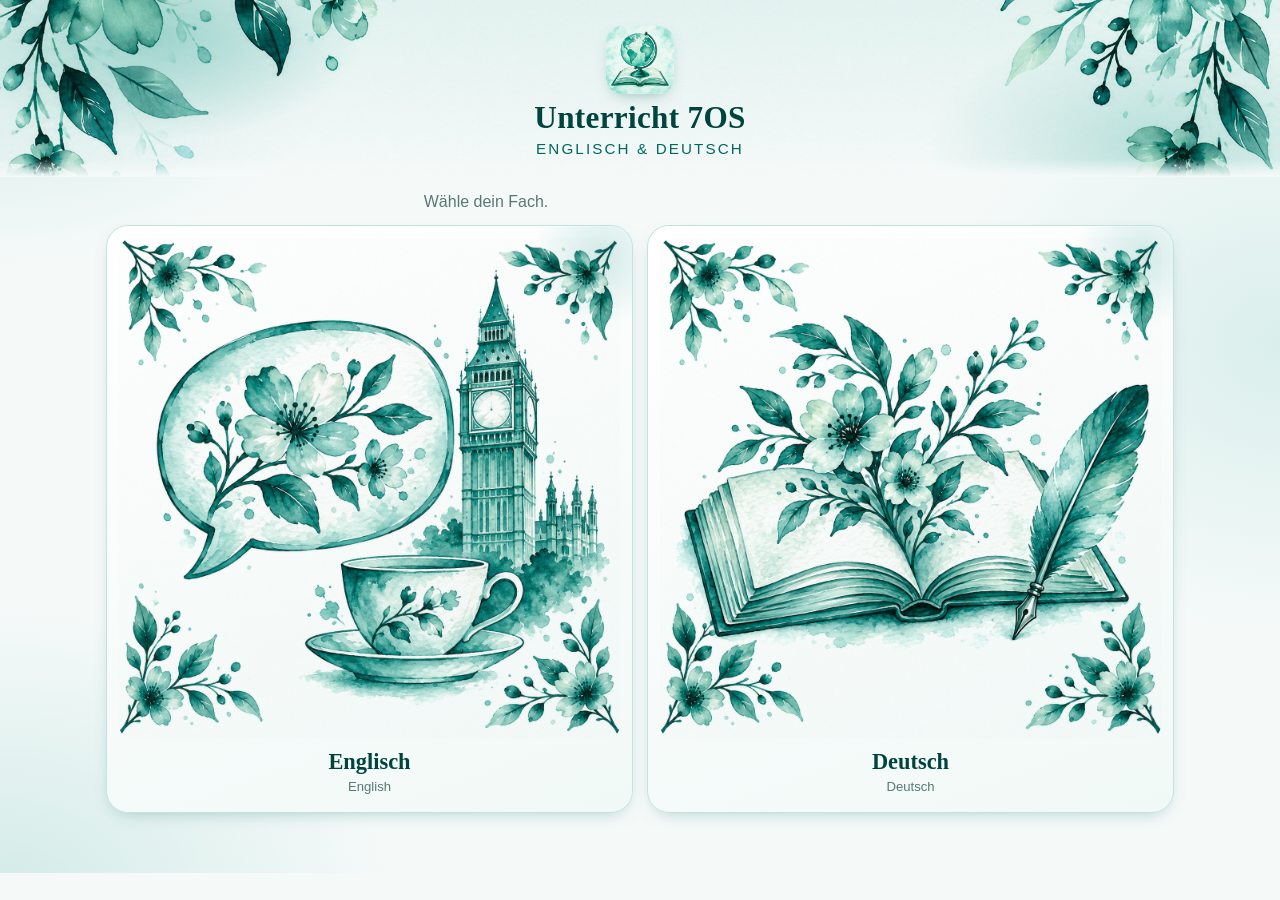
<file: index.html>
<!DOCTYPE html>
<html lang="de">
<head>
<meta charset="UTF-8">
<meta name="viewport" content="width=device-width, initial-scale=1, viewport-fit=cover">
<title>Unterricht 7OS</title>
<meta name="theme-color" content="#008E80">
<meta name="description" content="Unterrichtsmaterial für Englisch und Deutsch, Klasse 7 OS">
<meta name="apple-mobile-web-app-capable" content="yes">
<meta name="mobile-web-app-capable" content="yes">
<meta name="apple-mobile-web-app-title" content="Unterricht 7OS">
<meta name="apple-mobile-web-app-status-bar-style" content="default">
<link rel="manifest" href="manifest.json">
<link rel="icon" type="image/png" href="icons/favicon.png">
<link rel="apple-touch-icon" href="icons/apple-touch-icon.png">
<style>
:root{
  --accent:#00967C;
  --accent-dark:#01684f;
  --accent-deep:#014538;
  --accent-mid:#4fae95;
  --accent-light:#d7f0ea;
  --accent-pale:#eef8f4;
  --neutral:#5c6b66;
  --neutral-light:#e7ede9;
  --bg:#f7faf8;
  --card:#eef7f3;
  --card2:#e4f0ec;
  --ink:#1c2a26;
  --ink-soft:#5f7871;
  --good:#01684f;
  --border:#cfe6dc;
  --radius:14px;
  box-sizing:border-box;
  padding-top:env(safe-area-inset-top,0px);
  padding-bottom:env(safe-area-inset-bottom,0px);
}
*{box-sizing:border-box;}
html{scroll-padding-top:env(safe-area-inset-top,0px);}
body{
  margin:0;
  font-family:-apple-system,BlinkMacSystemFont,"Segoe UI",Roboto,Helvetica,Arial,sans-serif;
  background:var(--bg);
  color:var(--ink);
  min-height:100%;
}
header{
  padding:22px 18px 14px;
  text-align:center;
  border-bottom:1px solid var(--border);
}
header .headicon{margin-bottom:6px;}
header h1{
  margin:0 0 4px;
  font-size:1.5rem;
  letter-spacing:-0.01em;
  color:var(--accent-deep);
}
header p{
  margin:0;
  color:var(--ink-soft);
  font-size:0.92rem;
}
nav.tabs{
  display:flex;
  flex-wrap:wrap;
  gap:6px;
  padding:12px 14px;
  border-bottom:1px solid var(--border);
}
.tab-row-break{flex-basis:100%; height:10px;}
nav.tabs button{
  flex:0 0 auto;
  display:flex;
  align-items:center;
  gap:6px;
  border:1px solid var(--border);
  background:var(--card2);
  color:var(--ink);
  padding:8px 14px;
  border-radius:999px;
  font-size:0.85rem;
  font-weight:600;
  cursor:pointer;
  white-space:nowrap;
  transition:background .15s, color .15s;
}
nav.tabs button svg{stroke:var(--accent-dark); width:16px; height:16px; flex:0 0 auto;}
nav.tabs button.active{
  background:var(--accent);
  border-color:var(--accent);
  color:#fff;
}
nav.tabs button.active svg{stroke:#fff;}
main{
  max-width:760px;
  margin:0 auto;
  padding:20px 16px 60px;
}
section.panel{display:none;}
section.panel.active{display:block; animation:fade .25s ease;}
@keyframes fade{from{opacity:0; transform:translateY(4px);} to{opacity:1; transform:none;}}
.panel-head{display:flex; align-items:center; gap:10px; margin-bottom:4px;}
.panel-head svg{width:26px; height:26px; stroke:var(--accent); flex:0 0 auto;}
.panel-head img{width:38px; height:38px; object-fit:contain; flex:0 0 auto;}
h2.panel-title{
  font-size:1.2rem;
  margin:0;
  color:var(--accent-deep);
}
p.panel-sub{
  margin:6px 0 18px;
  color:var(--ink-soft);
  font-size:0.92rem;
}
.card{
  background:var(--card);
  border:1px solid var(--border);
  border-radius:var(--radius);
  padding:16px;
  margin-bottom:14px;
}

/* ---- Formeltrainer ---- */
.subtabs{display:flex; gap:8px; margin-bottom:16px;}
.subtabs button{
  flex:1;
  padding:10px;
  border-radius:10px;
  border:1px solid var(--border);
  background:var(--card2);
  color:var(--ink);
  font-weight:600;
  font-size:0.88rem;
  cursor:pointer;
}
.subtabs button.active{background:var(--accent-dark); border-color:var(--accent-dark); color:#fff;}
.formula-hidden{display:none;}
.step{margin-bottom:14px;}
.step label.step-label{
  display:block;
  font-weight:700;
  font-size:0.85rem;
  color:var(--accent-dark);
  margin-bottom:6px;
}
.step select, .step input[type=text]{
  width:100%;
  padding:10px;
  border-radius:8px;
  border:1px solid var(--border);
  background:var(--bg);
  color:var(--ink);
  font-size:0.92rem;
  margin-bottom:6px;
}
.preview{
  background:var(--accent-light);
  border:1px dashed var(--accent-mid);
  border-radius:10px;
  padding:14px;
  font-size:0.98rem;
  line-height:1.5;
  min-height:60px;
  color:var(--accent-deep);
}
.preview em{color:var(--ink-soft); font-style:italic;}
button.reset{
  margin-top:10px;
  padding:9px 16px;
  border-radius:8px;
  border:none;
  background:var(--accent);
  color:#fff;
  font-weight:600;
  cursor:pointer;
  font-size:0.85rem;
}

/* ---- Chat Simulator ---- */
.phone{
  background:var(--card2);
  border:1px solid var(--border);
  border-radius:16px;
  padding:12px;
  margin-bottom:18px;
}
.phone-title{font-weight:700; font-size:0.9rem; margin-bottom:10px; color:var(--accent-dark);}
.msg-row{display:flex; margin-bottom:8px;}
.msg-row.mine{justify-content:flex-end;}
.bubble{
  max-width:80%;
  padding:9px 12px;
  border-radius:14px;
  background:var(--bg);
  border:1px solid var(--border);
  font-size:0.85rem;
  cursor:pointer;
  position:relative;
  line-height:1.4;
}
.msg-row.mine .bubble{background:var(--accent-light); border-color:var(--accent-mid);}
.bubble .who{display:block; font-weight:700; font-size:0.75rem; margin-bottom:2px; color:var(--ink-soft);}
.bubble.flagged{border-color:var(--neutral); border-style:dashed;}
.bubble.flagged-good{border-color:var(--accent); border-width:2px;}
.tag-reveal{
  display:none;
  margin-top:6px;
  font-size:0.8rem;
  border-radius:8px;
  padding:8px 10px;
}
.tag-reveal.show{display:block;}
.tag-reveal.bad{background:var(--neutral-light); color:var(--neutral);}
.tag-reveal.good{background:var(--accent-pale); color:var(--accent-dark);}

/* ---- Streitfragen Checker ---- */
.sf-item{
  background:var(--card);
  border:1px solid var(--border);
  border-radius:10px;
  padding:12px 14px;
  margin-bottom:10px;
}
.sf-q{font-size:0.95rem; margin-bottom:8px;}
.sf-btns{display:flex; gap:8px;}
.sf-btns button{
  flex:1;
  padding:8px;
  border-radius:8px;
  border:1px solid var(--border);
  background:var(--card2);
  color:var(--ink);
  font-weight:700;
  font-size:0.88rem;
  cursor:pointer;
}
.sf-btns button.correct-good{background:var(--accent); color:#fff; border-color:var(--accent); font-weight:800;}
.sf-btns button.correct-bad{background:var(--accent-dark); color:#fff; border-color:var(--accent-dark); font-weight:800;}
.sf-explain{
  display:none;
  margin-top:8px;
  font-size:0.85rem;
  color:var(--ink-soft);
  border-top:1px dashed var(--border);
  padding-top:8px;
}
.sf-explain.show{display:block;}

/* ---- Sortierspiel ---- */
.pool{display:flex; flex-wrap:wrap; gap:8px; margin-bottom:16px;}
.chip{
  background:var(--card2);
  border:1px solid var(--border);
  border-radius:10px;
  padding:8px 12px;
  font-size:0.82rem;
  cursor:pointer;
  transition:transform .1s;
}
.chip:active{transform:scale(0.97);}
.chip.picked{outline:2px solid var(--accent);}
.bins{display:flex; gap:10px;}
.bin{
  flex:1;
  min-height:180px;
  border:2px dashed var(--border);
  border-radius:12px;
  padding:10px;
}
.bin h3{margin:0 0 8px; font-size:0.9rem; display:flex; align-items:center; gap:6px;}
.bin h3 svg{width:16px; height:16px;}
.bin.do{border-color:var(--accent);}
.bin.do h3 svg{stroke:var(--accent);}
.bin.dont{border-color:var(--neutral);}
.bin.t1{border-color:var(--accent);}
.bin.t1 h3 svg{stroke:var(--accent);}
.bin.t2{border-color:var(--accent-dark);}
.bin.t2 h3 svg{stroke:var(--accent-dark);}
.bin.dont h3 svg{stroke:var(--neutral);}
.bin .chip{width:100%; margin-bottom:6px; cursor:default;}
.bin .chip.right{background:var(--accent-pale); border-color:var(--accent);}
.bin .chip.wrong{background:var(--neutral-light); border-color:var(--neutral);}
.score{margin-top:14px; font-size:0.85rem; color:var(--ink-soft); text-align:center;}

/* ---- Selbstcheck ---- */
.check-item{
  display:flex;
  align-items:flex-start;
  gap:10px;
  background:var(--card);
  border:1px solid var(--border);
  border-radius:10px;
  padding:12px 14px;
  margin-bottom:8px;
  cursor:pointer;
}
.check-item input{margin-top:3px; width:18px; height:18px; accent-color:var(--accent);}
.check-item span{font-size:0.92rem;}

/* ---- Selbstcheck 3-stufig ---- */
.check3-item{
  background:var(--card);
  border:1px solid var(--border);
  border-radius:10px;
  padding:12px 14px;
  margin-bottom:10px;
}
.check3-text{font-size:0.9rem; margin-bottom:9px; line-height:1.4;}
.check3-btns{display:flex; gap:6px;}
.check3-btns button{
  flex:1;
  padding:8px 4px;
  border-radius:8px;
  border:1px solid var(--border);
  background:var(--card2);
  font-size:0.76rem;
  font-weight:600;
  cursor:pointer;
  color:var(--ink-soft);
}
.check3-btns button.sel-ja{background:var(--accent); border-color:var(--accent); color:#fff;}
.check3-btns button.sel-bisschen{background:var(--accent-mid); border-color:var(--accent-mid); color:#fff;}
.check3-btns button.sel-nein{background:var(--neutral); border-color:var(--neutral); color:#fff;}
.check3-reflect{margin-top:16px;}
.check3-reflect label{display:block; font-size:0.85rem; font-weight:600; color:var(--accent-dark); margin-bottom:6px;}
.check3-reflect textarea{
  width:100%; min-height:70px; padding:10px; border-radius:8px;
  border:1px solid var(--border); background:var(--bg); color:var(--ink);
  font-size:0.9rem; font-family:inherit; resize:vertical; margin-bottom:14px;
}

/* ---- Beispielthemen ---- */
.theme-item{
  display:flex;
  align-items:flex-start;
  gap:10px;
  background:var(--card);
  border:1px solid var(--border);
  border-radius:10px;
  padding:12px 14px;
  margin-bottom:10px;
}
.theme-num{
  flex:0 0 auto;
  width:26px; height:26px;
  border-radius:50%;
  background:var(--accent);
  color:#fff;
  font-size:0.8rem;
  font-weight:700;
  display:flex; align-items:center; justify-content:center;
}
.theme-text{font-size:0.92rem; line-height:1.4; padding-top:3px;}

/* ---- Hilfe beim Schreiben (Plan-Poster) ---- */
.plan-hero{
  width:100%;
  border-radius:12px;
  margin-bottom:18px;
  display:block;
}
.planstep-item{
  display:flex;
  align-items:flex-start;
  gap:12px;
  background:var(--card);
  border:1px solid var(--border);
  border-radius:10px;
  padding:12px 14px;
  margin-bottom:10px;
}
.planstep-num{
  flex:0 0 auto;
  width:30px; height:30px;
  border-radius:50%;
  background:var(--accent);
  color:#fff;
  font-size:0.9rem;
  font-weight:700;
  display:flex; align-items:center; justify-content:center;
}
.planstep-body h4{margin:0 0 3px; font-size:0.95rem; color:var(--accent-deep);}
.planstep-body p{margin:0; font-size:0.86rem; color:var(--ink-soft); line-height:1.4;}
.progressbar{
  height:8px;
  border-radius:5px;
  background:var(--border);
  overflow:hidden;
  margin:14px 0 6px;
}
.progressbar-fill{height:100%; background:var(--accent); width:0%; transition:width .2s;}
.progress-label{font-size:0.8rem; color:var(--ink-soft); text-align:center;}

/* ---- Startseite / Inhaltsverzeichnis ---- */
.start-grid{
  display:grid;
  grid-template-columns:1fr 1fr;
  gap:12px;
}
@media (max-width:420px){ .start-grid{grid-template-columns:1fr;} }
.start-card{
  background:var(--card);
  border:1px solid var(--border);
  border-radius:var(--radius);
  padding:18px 14px;
  text-align:center;
  cursor:pointer;
  transition:transform .12s, border-color .12s;
}
.start-card:active{transform:scale(0.97);}
.start-card:hover{border-color:var(--accent-mid);}
.start-card .icon-slot{
  width:56px;
  height:56px;
  margin:0 auto 10px;
  display:flex;
  align-items:center;
  justify-content:center;
}
.start-card .icon-slot svg{width:100%; height:100%; stroke:var(--accent-dark);}
.start-card .icon-slot img{width:100%; height:100%; object-fit:contain;}
.start-card h3{margin:0 0 4px; font-size:0.95rem; color:var(--accent-deep);}
.start-card p{margin:0; font-size:0.78rem; color:var(--ink-soft); line-height:1.35;}
.back-link{
  display:inline-flex;
  align-items:center;
  gap:5px;
  font-size:0.8rem;
  color:var(--ink-soft);
  background:none;
  border:none;
  cursor:pointer;
  padding:0 0 14px;
}
.back-link svg{width:14px; height:14px; stroke:var(--ink-soft);}

/* ---- Schritt für Schritt ---- */
.step-progress{
  display:flex;
  align-items:center;
  gap:10px;
  margin-bottom:16px;
}
.step-progress .bar{flex:1; height:8px; border-radius:5px; background:var(--border); overflow:hidden;}
.step-progress .bar-fill{height:100%; background:var(--accent); transition:width .2s;}
.step-progress .label{font-size:0.78rem; color:var(--ink-soft); white-space:nowrap;}
.step-card{
  background:var(--card);
  border:1px solid var(--border);
  border-radius:var(--radius);
  padding:18px 16px;
  margin-bottom:16px;
  min-height:120px;
}
.step-card h3{margin:0 0 10px; font-size:1.05rem; color:var(--accent-deep);}
.step-card .body-text{font-size:0.95rem; line-height:1.55;}
.step-card ul.rule-list{margin:0; padding-left:20px;}
.step-card ul.rule-list li{margin-bottom:6px; font-size:0.92rem;}
.step-card .reflect-q{margin-bottom:10px; font-size:0.9rem; color:var(--ink-soft);}
.step-card textarea{
  width:100%;
  min-height:90px;
  padding:10px;
  border-radius:8px;
  border:1px solid var(--border);
  background:var(--bg);
  color:var(--ink);
  font-size:0.92rem;
  font-family:inherit;
  resize:vertical;
  margin-top:6px;
}
.step-card .starters{
  display:flex; flex-wrap:wrap; gap:6px; margin:8px 0;
}
.step-card .starters span{
  background:var(--card2);
  border:1px solid var(--border);
  border-radius:8px;
  padding:5px 9px;
  font-size:0.78rem;
  color:var(--ink-soft);
}
.help-btn{
  display:inline-flex; align-items:center; gap:5px;
  margin-top:10px;
  padding:7px 12px;
  border-radius:8px;
  border:1px solid var(--accent-mid);
  background:var(--accent-pale);
  color:var(--accent-dark);
  font-weight:600;
  font-size:0.8rem;
  cursor:pointer;
}
.help-btn svg{width:14px; height:14px; stroke:var(--accent-dark);}
.help-box{
  display:none;
  margin-top:10px;
  background:var(--accent-light);
  border-radius:8px;
  padding:10px 12px;
  font-size:0.85rem;
  line-height:1.5;
}
.help-box.show{display:block;}
.help-box .ex{font-style:italic; color:var(--accent-deep); margin-top:6px;}
.checklist-step label{
  display:flex; align-items:center; gap:8px;
  font-size:0.9rem; margin-bottom:8px; cursor:pointer;
}
.checklist-step input{width:17px; height:17px; accent-color:var(--accent);}
.step-nav{display:flex; gap:10px;}
.postit-wrap{display:flex; justify-content:center; margin:18px 0 22px;}
.postit{
  position:relative;
  width:min(300px, 85%);
  aspect-ratio:1/1;
  background:url('img/legacy/postit.webp') center/contain no-repeat;
  padding:22% 22% 24% 14%;
  box-sizing:border-box;
  display:flex;
  flex-direction:column;
  justify-content:center;
  align-items:center;
  text-align:center;
  gap:18px;
}
.postit .ka-item + .ka-item{padding-top:14px; border-top:1px solid rgba(1,69,56,0.18);}
.postit .ka-date{display:block; font-weight:800; font-size:1.02rem; color:#014538; letter-spacing:0.2px;}
.postit .ka-topic{display:block; font-size:0.92rem; color:#1c2a26; margin-top:3px;}
.ka-btn{
  display:block;
  width:100%;
  padding:13px;
  border-radius:10px;
  border:1px solid var(--accent);
  background:var(--accent);
  color:#fff;
  font-weight:700;
  font-size:0.95rem;
  cursor:pointer;
  font-family:inherit;
}
.ka-btn:hover{opacity:0.92;}
.step-nav button{
  flex:1;
  padding:11px;
  border-radius:10px;
  border:1px solid var(--border);
  background:var(--card2);
  font-weight:600;
  font-size:0.88rem;
  cursor:pointer;
}
.step-nav button.primary{background:var(--accent); border-color:var(--accent); color:#fff;}
.step-nav button:disabled{opacity:0.4; cursor:default;}
.worksheet-summary{
  background:var(--accent-pale);
  border:1px dashed var(--accent-mid);
  border-radius:10px;
  padding:14px;
  font-size:0.92rem;
  line-height:1.6;
  margin-bottom:8px;
}
.worksheet-summary .ws-label{font-weight:700; color:var(--accent-dark); font-size:0.78rem; display:block; margin:10px 0 2px;}
.worksheet-summary .ws-label:first-child{margin-top:0;}

/* ---- Konnektoren-Übung ---- */
.conn-item{
  background:var(--card2);
  border:1px solid var(--border);
  border-radius:10px;
  padding:12px 14px;
  margin-bottom:10px;
}
.conn-sentence{font-size:0.92rem; margin-bottom:8px; line-height:1.5;}
.conn-gap{
  display:inline-block;
  min-width:36px;
  border-bottom:2px solid var(--accent-mid);
  text-align:center;
  color:var(--ink-soft);
}
.conn-options{display:flex; gap:8px; flex-wrap:wrap;}
.conn-options button{
  padding:7px 12px;
  border-radius:8px;
  border:1px solid var(--border);
  background:var(--bg);
  color:var(--ink);
  font-weight:700;
  font-size:0.88rem;
  cursor:pointer;
}
.conn-options button.correct{background:var(--accent); border-color:var(--accent); color:#fff; font-weight:800;}
.conn-options button.wrong{background:var(--accent-dark); border-color:var(--accent-dark); color:#fff; font-weight:800;}

/* ---- Kommasetzungs-Übung ---- */
.comma-item{
  background:var(--card2);
  border:1px solid var(--border);
  border-radius:10px;
  padding:12px 14px;
  margin-bottom:10px;
}
.comma-sentence{font-size:0.94rem; line-height:2;}
.comma-gap{
  display:inline-block;
  width:22px;
  height:22px;
  line-height:20px;
  border-radius:50%;
  border:1px solid var(--accent-mid);
  background:var(--bg);
  color:var(--accent-mid);
  font-size:0.75rem;
  cursor:pointer;
  margin:0 2px;
}
.comma-gap.correct{background:var(--accent); border-color:var(--accent); color:#fff; font-weight:700;}
.comma-gap.wrong{background:var(--neutral-light); border-color:var(--neutral); color:var(--neutral);}

/* ---- Deko-Bilder ---- */
.header-floral{
  position:absolute;
  top:-6px;
  right:-6px;
  width:100px;
  height:auto;
  opacity:0.9;
  pointer-events:none;
}
header{position:relative; overflow:visible;}
.corner-floral{
  position:absolute;
  width:85px;
  height:auto;
  opacity:0.85;
  pointer-events:none;
  z-index:0;
}
.corner-floral.bl{bottom:-10px; left:-10px;}
#start{position:relative;}
.flourish-center{
  display:block;
  width:110px;
  height:auto;
  margin:14px auto 4px;
  opacity:0.9;
}
.step-image{
  display:block;
  max-width:100%;
  width:auto;
  max-height:220px;
  margin:10px auto 14px;
  border-radius:8px;
}

/* ================= Aquarell-Design (Schulfarbe #008E80) ================= */
:root{
  --accent:#008E80; --accent-dark:#00695F; --accent-deep:#00443E; --accent-mid:#4DB3A8;
  --accent-light:#CFEBE7; --accent-pale:#EDF7F5; --neutral:#5a706b; --neutral-light:#e3eeeb;
  --bg:#F5FAF9; --card:#EDF7F5; --card2:#E2F1EE; --ink:#1B2B28; --ink-soft:#587873; --border:#C5E3DE;
  --good:#00695F; --radius:18px;
  --serif:"Iowan Old Style","Palatino Linotype",Palatino,"Book Antiqua",Georgia,serif;
}
html{background:var(--bg);}
body{
  background:
    radial-gradient(520px 380px at 0% 0%, rgba(0,142,128,.16), transparent 70%),
    radial-gradient(480px 420px at 100% 38%, rgba(77,179,168,.16), transparent 70%),
    radial-gradient(560px 420px at 0% 100%, rgba(0,142,128,.14), transparent 70%),
    var(--bg);
  background-attachment:fixed;
  -webkit-tap-highlight-color:transparent;
}
h1,h2.panel-title,.start-card h3,.tile h3,.section-label{font-family:var(--serif);}

/* ---- Kopf ---- */
header.site-head{
  position:relative; overflow:hidden; cursor:pointer; text-align:center;
  padding:calc(26px + env(safe-area-inset-top,0px)) 18px 20px; border-bottom:none;
  background:
    radial-gradient(300px 150px at 12% 20%, rgba(0,142,128,.30), transparent 70%),
    radial-gradient(320px 170px at 90% 80%, rgba(77,179,168,.32), transparent 70%),
    linear-gradient(180deg,#e3f3f0,rgba(245,250,249,0));
}
header.site-head::after{ /* weicher Aquarell-Auslauf */
  content:""; position:absolute; left:0; right:0; bottom:0; height:18px;
  background:linear-gradient(180deg,transparent,var(--bg)); pointer-events:none;
}
.head-img{position:absolute; inset:0; width:100%; height:100%; object-fit:cover; mix-blend-mode:multiply; pointer-events:none;}
.head-inner{position:relative; z-index:1;}
.head-bloom{width:68px; height:68px; display:block; margin:0 auto 6px; border-radius:16px; box-shadow:0 6px 16px -8px rgba(0,100,90,.5);}
header.site-head h1{font-size:1.95rem; font-weight:600; letter-spacing:.01em; color:var(--accent-deep); margin:0;}
header.site-head p{margin:4px 0 0; font-size:.95rem; color:var(--accent-dark); letter-spacing:.14em; text-transform:uppercase;}
header.site-head:focus-visible, .tile:focus-visible{outline:3px solid var(--accent-mid); outline-offset:3px;}

main{padding-top:10px;}
p.panel-sub.center{text-align:center; font-size:1rem; margin-bottom:14px;}
h2.panel-title{font-size:1.45rem; font-weight:600; line-height:1.2;}
.section-label{margin:26px 0 10px; font-size:1.05rem; color:var(--accent-dark); font-weight:600;
  display:flex; align-items:center; gap:10px;}
.section-label::after{content:""; flex:1; height:1px; background:linear-gradient(90deg,var(--border),transparent);}

/* ---- Kacheln ---- */
.tile-grid{display:grid; gap:14px;}
.tile-grid.two{grid-template-columns:1fr 1fr;}
.tile-grid.one{grid-template-columns:1fr;}
.tile{
  position:relative; cursor:pointer; user-select:none;
  background:linear-gradient(160deg,#ffffff 0%,#f1f9f7 100%);
  border:1px solid var(--border); border-radius:22px; padding:12px 12px 16px;
  box-shadow:0 1px 0 #fff inset, 0 6px 18px -8px rgba(0,100,90,.35);
  transition:transform .15s, box-shadow .15s, border-color .15s;
  overflow:hidden;
}
.tile::before{ /* Aquarell-Hauch in der Ecke */
  content:""; position:absolute; right:-40px; top:-40px; width:140px; height:140px; border-radius:50%;
  background:radial-gradient(circle,rgba(0,142,128,.16),transparent 70%); pointer-events:none;
}
.tile:hover{border-color:var(--accent-mid); box-shadow:0 10px 24px -10px rgba(0,100,90,.45);}
.tile:active{transform:scale(.975);}
.tile-art{position:relative; width:100%; aspect-ratio:1/1; display:grid; place-items:center;}
.tile-art .fb{width:62%; height:62%; color:var(--accent);}
.tile:nth-child(2n) .tile-art .fb{color:var(--accent-dark);}
.tile-art img{position:absolute; inset:0; width:100%; height:100%; object-fit:contain; background:#fff; mix-blend-mode:multiply; border-radius:14px;}
.tile-art.ok .fb{visibility:hidden;}
.tile h3{margin:10px 0 2px; font-size:1.15rem; font-weight:600; color:var(--accent-deep); text-align:center; line-height:1.2;}
.tile p{margin:0; font-size:.82rem; color:var(--ink-soft); text-align:center; line-height:1.35;}
.tile.big h3{font-size:1.4rem;}
.tile.wide{display:grid; grid-template-columns:104px 1fr; align-items:center; gap:14px; padding:10px 16px 10px 10px;}
.tile.wide .tile-art{width:104px;}
.tile.wide .tile-text h3{text-align:left; margin:0 0 3px; font-size:1.08rem;}
.tile.wide .tile-text p{text-align:left;}
.tile.wide.small{grid-template-columns:72px 1fr;} .tile.wide.small .tile-art{width:72px;}
.tile.wide.small .tile-text h3{font-size:.98rem;}
.badge{position:absolute; top:12px; right:12px; background:var(--accent-light); color:var(--accent-dark); font-size:.7rem; font-weight:700;
  padding:3px 9px; border-radius:999px; letter-spacing:.04em; text-transform:uppercase;}

/* ---- Karten & Hinweise ---- */
.note-card{background:linear-gradient(160deg,#fff,var(--accent-pale)); border:1px dashed var(--accent-mid); border-radius:var(--radius);
  padding:18px; color:var(--accent-dark); text-align:center; line-height:1.5;}
.card,.step-card{border-radius:18px; background:linear-gradient(160deg,#fff,#f3faf8);}
.back-link{border-radius:999px;}
.toast{position:fixed; left:50%; bottom:calc(24px + env(safe-area-inset-bottom,0px)); transform:translate(-50%,20px); opacity:0; pointer-events:none;
  background:var(--accent-deep); color:#fff; padding:11px 18px; border-radius:999px; font-size:.9rem; transition:.25s; max-width:90vw; text-align:center; z-index:50;}
.toast.show{opacity:1; transform:translate(-50%,0);}
.gn-gap{height:14px}
.gn .gn-s{margin:8px 0;font-size:1.02rem}
.gn-list{margin:0 0 14px}
.gn-pair{display:grid;grid-template-columns:7.5em 1.6em 1fr;align-items:baseline;padding:2px 0;font-size:1.05rem}
.gn-pair span{color:var(--ink)} .gn-pair i{font-style:normal;color:var(--accent-mid)} .gn-pair b,.gn-pair b u{color:var(--accent-deep)} .gn-pair u{text-decoration:none;font-weight:800}
.gn h5{margin:0 0 8px;font-family:var(--serif);font-size:1.08rem;color:var(--accent-deep)}
.gn-pos{display:flex;align-items:center;gap:12px;margin:8px 0;padding:10px 12px;background:var(--accent-pale);border-radius:12px}
.gn-pos p{margin:0}
.gn-tag{flex:0 0 auto;background:var(--accent-dark);color:#fff;border-radius:999px;padding:4px 12px;font-size:.82rem;font-weight:700}
.gn-tag.t2{background:#b8741a}

.gb-frame{border:1px solid var(--border);border-radius:18px;overflow:hidden;background:#0f1b1d}
.gb-frame iframe{display:block;width:100%;height:calc(100vh - 230px);min-height:560px;border:0}

.wc-hint{background:var(--accent-pale);border:1px solid var(--border);border-radius:var(--radius);padding:12px 14px;margin:0 0 14px;line-height:1.5;font-size:.92rem}
.wc-teams{background:#fff7d6;border:1px solid #ecd77a;border-radius:var(--radius);padding:11px 14px;margin:12px 0 4px;line-height:1.45;font-size:.92rem;color:#5a4b00}
.wc-steps{display:flex;gap:8px;overflow-x:auto;padding:2px 0 10px;-webkit-overflow-scrolling:touch}
.wc-steps button{flex:0 0 auto;border:1px solid var(--border);background:var(--card);color:var(--ink);border-radius:999px;padding:8px 16px;font:inherit;font-weight:600;cursor:pointer}
.wc-steps button.active{background:var(--accent-dark);border-color:var(--accent-dark);color:#fff}
.wc-steptitle{font-family:Georgia,"Times New Roman",serif;color:var(--accent-deep);margin:6px 0 8px;font-size:1.25rem}
.wc-all{display:flex;gap:8px;margin-bottom:12px;flex-wrap:wrap}
.wc-all button,.wc-nav button{border:1px solid var(--accent-mid);background:#fff;color:var(--accent-dark);border-radius:999px;padding:8px 14px;font:inherit;font-size:.9rem;font-weight:600;cursor:pointer}
.wc-nav{display:flex;justify-content:space-between;margin:18px 0 6px}
.wc-nav button:last-child{background:var(--accent-dark);color:#fff;border-color:var(--accent-dark)}
.wc-nav button:disabled{opacity:.4;cursor:default}
.wc-card{background:linear-gradient(160deg,#fff,#f3faf8);border:1px solid var(--border);border-radius:18px;padding:14px 16px;margin-bottom:12px}
.wc-card h3{margin:0 0 4px;font-size:1.02rem;color:var(--accent-deep)}
.wc-q{margin:0 0 10px;color:var(--ink-soft);font-size:.9rem;line-height:1.4}
.wc-show{border:0;background:var(--accent-dark);color:#fff;border-radius:999px;padding:9px 16px;font:inherit;font-size:.9rem;font-weight:600;cursor:pointer}
.wc-show.open{background:var(--accent-mid)}
.wc-sol{margin-top:12px;border-top:1px dashed var(--accent-mid);padding-top:10px;line-height:1.5;font-size:.95rem}
.wc-sol p{margin:6px 0}
.wc-no{color:var(--ink-soft)}
.wc-ol{margin:4px 0;padding-left:1.3em}.wc-ul{list-style:none;margin:4px 0;padding:0}.wc-ul li::before{content:"✓ ";color:var(--accent-dark);font-weight:700}
.wc-ol li,.wc-ul li{margin:3px 0}
.wc-t{border-collapse:collapse;width:100%;font-size:.9rem}
.wc-t td,.wc-t th{border-bottom:1px solid var(--border);padding:6px 6px;text-align:left;vertical-align:top}
.wc-t th{color:var(--accent-dark)}
.wc-ex{display:grid;gap:10px}
.wc-ex>div{background:var(--accent-pale);border-radius:12px;padding:9px 12px}
.wc-ex>div>b{display:block;color:var(--accent-dark);margin-bottom:3px;font-size:.85rem;text-transform:uppercase;letter-spacing:.03em}
.wc-mail{margin:4px 0;padding:8px 12px;border-left:3px solid var(--accent-mid);background:#fff;border-radius:0 10px 10px 0;font-size:.92rem}
.wc-ex .wc-mail{background:transparent;border:0;padding:0}
.wc-w{color:#c0392b;text-decoration:line-through}
.wc-r{background:#fff176;padding:0 3px;border-radius:3px;color:inherit;font-weight:700}
.wc-check{background:#fff;border:1px dashed var(--accent-mid);border-radius:12px;padding:9px 12px;margin-top:10px;font-size:.9rem}

.ka-btn.small{width:auto; display:inline-block; padding:9px 18px; margin-top:8px;}
.install-box{margin-top:26px; padding:14px 16px; border-radius:16px; background:rgba(255,255,255,.7); border:1px solid var(--border);
  text-align:center; font-size:.9rem; color:var(--ink-soft); line-height:1.5;}
.install-box p{margin:0;}

/* ---- Bild-Slots mit Text-Alternative ---- */
.art-slot img{display:block; width:100%; height:auto; border-radius:16px; box-shadow:0 8px 24px -12px rgba(0,100,90,.45); background:#fff;}
.art-slot.ok .fb{display:none;}

/* ---- Zeitstrahl (Alternative, solange kein Bild da ist) ---- */
.timeline{list-style:none; margin:0; padding:0; position:relative;}
.timeline::before{content:""; position:absolute; left:76px; top:10px; bottom:10px; width:3px; border-radius:3px;
  background:linear-gradient(180deg,var(--accent-mid),var(--accent),var(--accent-mid)); opacity:.55;}
.timeline li{display:grid; grid-template-columns:62px 1fr; gap:36px; align-items:start; padding:10px 0; position:relative;}
.timeline li::before{content:""; position:absolute; left:70px; top:19px; width:15px; height:15px; border-radius:50%; background:#fff; border:3px solid var(--accent);}
.tl-date{display:flex; flex-direction:column; text-align:right; line-height:1.15;}
.tl-date b{font-family:var(--serif); font-size:1.08rem; color:var(--accent-deep);}
.tl-date i{font-style:normal; font-size:.75rem; color:var(--ink-soft);}
.tl-what{background:linear-gradient(160deg,#fff,#f1f9f7); border:1px solid var(--border); border-radius:14px; padding:10px 14px; font-size:.95rem; line-height:1.4; color:var(--ink);}
.tl-what small{display:block; margin-top:3px; color:var(--ink-soft); font-size:.8rem;}
.timeline li.off .tl-what{background:var(--neutral-light); color:var(--neutral);}
.timeline li.off::before{border-color:var(--neutral);}
.timeline li.ka .tl-what{background:var(--accent); border-color:var(--accent); color:#fff; font-weight:700;}
.timeline li.ka .tl-what small{color:#e6f6f3; font-weight:400;}
.timeline li.ka::before{background:var(--accent-deep); border-color:var(--accent-deep);}

/* ---- Alte Tool-Kacheln im neuen Look ---- */
.start-grid{gap:12px;}
.start-card{border-radius:20px; background:linear-gradient(160deg,#fff,#f1f9f7); box-shadow:0 6px 16px -10px rgba(0,100,90,.4);}
.start-card h3{font-weight:600;}
@media (max-width:360px){ .tile.wide{grid-template-columns:84px 1fr;} .tile.wide .tile-art{width:84px;} }
@media (min-width:720px){ .tile-grid.one{grid-template-columns:1fr 1fr;} }
@media (min-width:1000px){ main{max-width:1100px;} section.panel > *:not(.tile-grid){max-width:760px;} .tile-grid.one{grid-template-columns:repeat(3,1fr);} }
@media (prefers-reduced-motion:reduce){ *{transition:none !important; animation:none !important;} }


/* ---- Übungs-Quiz ---- */
.tile-art.glyph .fb{width:auto;height:auto;color:var(--accent-dark)}
.tile-art.glyph{display:grid;place-items:center;background:linear-gradient(160deg,#fff,var(--accent-light));border-radius:14px;color:var(--accent-dark);font-family:var(--serif);font-weight:600;font-size:1.45rem;letter-spacing:.04em;}
.quiz{margin-top:6px;}
.q-prog{display:flex;align-items:center;gap:10px;font-size:.85rem;color:var(--ink-soft);margin-bottom:12px;}
.q-bar{flex:1;height:8px;border-radius:99px;background:var(--accent-light);overflow:hidden;}
.q-bar i{display:block;height:100%;background:linear-gradient(90deg,var(--accent-mid),var(--accent));border-radius:99px;transition:width .3s;}
.q-opts{display:grid;gap:10px;}
.q-opt{font:inherit;font-family:var(--serif);font-size:1.12rem;line-height:1.45;text-align:left;width:100%;padding:14px 16px;border-radius:16px;
  border:1.5px solid var(--border);background:linear-gradient(160deg,#fff,#f1f9f7);color:var(--ink);cursor:pointer;transition:transform .12s,border-color .12s,background .12s;}
.q-opt:active{transform:scale(.985);}
.q-opt:hover{border-color:var(--accent-mid);}
.q-opt:disabled{cursor:default;}
.q-opt.right{border-color:var(--accent);background:#d6f0ea;}
.q-opt.wrong{border-color:#c0584c;background:#fbe4e0;}
.q-opt.dim{opacity:.55;}
.q-fb{margin-top:14px;padding:14px 16px;border-radius:16px;background:#fff;border:1px solid var(--border);line-height:1.5;color:var(--ink);}
.q-fb b{display:block;margin-bottom:4px;font-family:var(--serif);font-size:1.05rem;}
.q-fb.ok b{color:var(--accent-dark);} .q-fb.no b{color:#a8433a;}
.q-next{margin-top:14px;}
.q-end{text-align:center;padding:26px 16px;border-radius:20px;background:linear-gradient(160deg,#fff,var(--accent-pale));border:1px solid var(--border);}
.q-end h3{font-family:var(--serif);font-size:1.5rem;margin:0 0 6px;color:var(--accent-deep);}
.q-end p{margin:0 0 14px;color:var(--ink-soft);}

/* ---- Teile erkennen ---- */
.teil{margin-bottom:12px;padding:14px;border-radius:18px;background:linear-gradient(160deg,#fff,#f1f9f7);border:1.5px solid var(--border);}
.teil h4{margin:0 0 8px;font-family:var(--serif);font-size:.95rem;color:var(--accent-dark);font-weight:600;}
.t-words{display:flex;flex-wrap:wrap;gap:6px;margin-bottom:10px;}
.t-w{font:inherit;font-family:var(--serif);font-size:1.15rem;padding:6px 10px;border-radius:12px;border:1.5px solid var(--border);background:#fff;color:var(--ink);cursor:pointer;}
.t-w.sel{background:var(--accent-light);border-color:var(--accent);}
.t-w.good{background:#d6f0ea;border-color:var(--accent);}
.t-w.bad{background:#fbe4e0;border-color:#c0584c;}
.t-w.show{box-shadow:0 0 0 3px var(--accent-mid);}
.t-type{display:grid;grid-template-columns:1fr 1fr;gap:8px;}
.t-t{font:inherit;font-size:.95rem;font-weight:600;padding:10px;border-radius:12px;border:1.5px solid var(--border);background:#fff;color:var(--accent-deep);cursor:pointer;}
.t-t.sel{background:var(--accent);border-color:var(--accent);color:#fff;}
.t-t.good{background:#d6f0ea;border-color:var(--accent);color:var(--accent-deep);}
.t-t.bad{background:#fbe4e0;border-color:#c0584c;color:#7a2d26;}
.t-hint{font-size:.85rem;color:var(--ink-soft);margin:0 0 10px;}
.t-check:disabled{opacity:.5;}

.ka-info{margin:0;padding-left:20px;line-height:1.7;color:var(--ink);}
.art-slot img.ka-page{margin-bottom:14px;}
[data-file]{cursor:pointer;}
/* ===== Unterricht (Smartboard) ===== */
.zsu{display:block;}
.zsu-top{display:flex; flex-wrap:wrap; align-items:center; gap:10px 14px; margin:2px 0 12px;}
.zsu-chips{display:flex; flex-wrap:wrap; gap:8px;}
.zsu-chip{font:inherit; font-size:.98rem; padding:8px 14px; border-radius:999px; border:1.5px solid var(--accent-mid); background:#fff; color:var(--accent-dark); cursor:pointer;}
.zsu-chip.on{background:var(--accent); border-color:var(--accent); color:#fff;}
.zsu-count{margin-left:auto; color:var(--ink-soft); font-size:1rem;}
.zsu-card{background:linear-gradient(160deg,#fff 0%,var(--accent-pale) 100%); border:1.5px solid var(--border); border-radius:var(--radius); padding:clamp(18px,3.2vw,36px) clamp(16px,3.4vw,40px); min-height:clamp(190px,30vh,320px); display:flex; flex-direction:column; justify-content:center; box-shadow:0 2px 14px rgba(1,69,56,.07);}
.zsu-group{font-size:1.02rem; color:var(--accent-dark); letter-spacing:.02em; margin:0 0 8px;}
.zsu-sent{font-size:clamp(1.7rem,4.2vw,2.7rem); line-height:2.15; color:var(--ink); user-select:none; -webkit-user-select:none; word-break:normal; overflow-wrap:break-word;}
.zsu-w{display:inline; border-radius:10px; padding:2px 3px;}
.zsu-w.tap{cursor:pointer;}
.zsu-w.tap:hover{background:var(--accent-light);}
.zsu-g{display:inline-block; min-width:.55em; padding:.5em .12em .1em; line-height:1.1; text-align:left; white-space:pre; cursor:pointer; border-bottom:3px dotted rgba(0,150,124,.5); border-radius:6px; margin:0; vertical-align:baseline;}
.zsu-g.has{border-bottom-color:transparent; cursor:default; min-width:0;}
.zsu-g.has.more{border-bottom-color:rgba(0,150,124,.45); cursor:pointer;}
.zsu-g.off{cursor:default; border-bottom-color:transparent;}
.zsu-g:not(.off):hover{background:var(--accent-light);}
.zsu-m{color:#d4380d; font-weight:700;}
.zsu-g.edge{min-width:.5em;}
.zsu-verb{background:var(--accent-light); box-shadow:inset 0 -3px 0 var(--accent-mid);}
.zsu-verb.hs{background:var(--accent-deep); color:#fff; box-shadow:none;}
.zsu-verb.ns{background:var(--accent-mid); color:#fff; box-shadow:none; background:#bfe6db; color:var(--accent-deep); box-shadow:inset 0 0 0 2px var(--accent-mid);}
@keyframes zsu-shake{0%,100%{transform:translateX(0)}20%{transform:translateX(-5px)}40%{transform:translateX(5px)}60%{transform:translateX(-4px)}80%{transform:translateX(3px)}}
.zsu-shake{animation:zsu-shake .35s ease;}
.zsu-hint{min-height:1.6em; margin:14px 0 0; font-size:1.12rem; color:var(--accent-dark);}
.zsu-hint.warn{color:#b5340a;}
.zsu-parts{display:grid; grid-template-columns:1fr 1fr; gap:14px; margin-top:12px;}
.zsu-part{background:#fff; border:1.5px solid var(--border); border-radius:var(--radius); padding:12px 14px;}
.zsu-part.ok{border-color:var(--accent); background:var(--accent-pale);}
.zsu-part h4{margin:0 0 4px; font-size:.95rem; color:var(--accent-dark); font-weight:600;}
.zsu-part p{margin:0 0 10px; font-size:clamp(1.1rem,2.2vw,1.45rem); color:var(--ink);}
.zsu-pb{display:flex; gap:10px; flex-wrap:wrap;}
.zsu-btn{font:inherit; font-size:1.05rem; padding:11px 18px; min-height:46px; border-radius:14px; border:1.5px solid var(--accent-mid); background:#fff; color:var(--accent-dark); cursor:pointer;}
.zsu-btn:hover{background:var(--accent-light);}
.zsu-btn.pri{background:var(--accent); border-color:var(--accent); color:#fff;}
.zsu-btn.pri:hover{background:var(--accent-dark);}
.zsu-btn:disabled{opacity:.4; cursor:default;}
.zsu-result{font-weight:600; color:var(--accent-dark); font-size:1.1rem;}
.zsu-legend{margin:10px 0 0; font-size:.98rem; color:var(--ink-soft);}
.zsu-ctrl{display:flex; flex-wrap:wrap; gap:10px; margin-top:16px; align-items:center;}
.zsu-ctrl .sp{flex:1;}
.zsu-merke{margin-top:14px; padding:14px 18px; border:1px dashed var(--accent-mid); border-radius:var(--radius); background:#fff; font-size:1.1rem; line-height:1.5; color:var(--ink);}
@media (max-width:640px){ .zsu-parts{grid-template-columns:1fr;} .zsu-count{margin-left:0;} }
@media (min-width:1000px){ #zs-unterricht > *{max-width:none;} }
</style>
<link rel="stylesheet" href="cl.css">
</head>
<body>

<svg width="0" height="0" style="position:absolute" aria-hidden="true">
  <defs>
    <radialGradient id="pg" cx="50%" cy="85%" r="85%"><stop offset="0" stop-color="#008E80" stop-opacity=".95"/><stop offset="1" stop-color="#4DB3A8" stop-opacity=".30"/></radialGradient>
    <g id="blossom">
      <g fill="url(#pg)" stroke="#00695F" stroke-opacity=".45" stroke-width=".8">
        <ellipse cx="50" cy="26" rx="12" ry="19"/>
        <ellipse cx="50" cy="26" rx="12" ry="19" transform="rotate(60 50 50)"/>
        <ellipse cx="50" cy="26" rx="12" ry="19" transform="rotate(120 50 50)"/>
        <ellipse cx="50" cy="26" rx="12" ry="19" transform="rotate(180 50 50)"/>
        <ellipse cx="50" cy="26" rx="12" ry="19" transform="rotate(240 50 50)"/>
        <ellipse cx="50" cy="26" rx="12" ry="19" transform="rotate(300 50 50)"/>
      </g>
      <circle cx="50" cy="50" r="7.5" fill="#fbfbef"/>
      <circle cx="50" cy="50" r="3.6" fill="#00695F"/>
    </g>
  </defs>
</svg>

<header class="site-head" data-goto="start" role="button" tabindex="0" aria-label="Zur Startseite">
  <img class="head-img" src="img/header-bluetenrand.png" alt="" onerror="this.remove()">
  <div class="head-inner">
    <img class="head-bloom" src="icons/header-globus.png" alt="" width="72" height="72">
    <h1>Unterricht 7OS</h1>
    <p>Englisch &amp; Deutsch</p>
  </div>
</header>

<main>
<section class="panel active" id="start">
  <p class="panel-sub center">Wähle dein Fach.</p>
  <div class="tile-grid two">
    <div class="tile big" role="button" tabindex="0" data-goto="englisch"><div class="tile-art"><svg class="fb" viewBox="0 0 100 100" aria-hidden="true"><use href="#blossom"/></svg><img src="img/kachel-englisch.png" alt="" loading="lazy" onload="this.parentNode.classList.add('ok')" onerror="this.remove()"></div><div class="tile-text"><h3>Englisch</h3><p>English</p></div></div>
    <div class="tile big" role="button" tabindex="0" data-goto="deutsch"><div class="tile-art"><svg class="fb" viewBox="0 0 100 100" aria-hidden="true"><use href="#blossom"/></svg><img src="img/kachel-deutsch.png" alt="" loading="lazy" onload="this.parentNode.classList.add('ok')" onerror="this.remove()"></div><div class="tile-text"><h3>Deutsch</h3><p>Deutsch</p></div></div>
  </div>
  <div class="install-box" id="installBox" hidden>
    <p id="installText"></p>
    <button class="ka-btn small" id="installBtn" hidden>Als App installieren</button>
  </div>
</section>
<section class="panel" id="englisch">
  <button class="back-link" data-goto="start"><svg viewBox="0 0 24 24" fill="none" stroke="currentColor" stroke-width="2" stroke-linecap="round" stroke-linejoin="round"><path d="M15 18l-6-6 6-6"/></svg>Startseite</button>
  <div class="panel-head"><h2 class="panel-title">Englisch</h2></div>
  <p class="panel-sub">Choose a topic.</p>
  <div class="tile-grid one">
    <div class="tile wide" role="button" tabindex="0" data-goto="ablauf-en"><div class="tile-art"><svg class="fb" viewBox="0 0 100 100" aria-hidden="true"><use href="#blossom"/></svg><img src="img/kachel-ablauf-englisch.png" alt="" loading="lazy" onload="this.parentNode.classList.add('ok')" onerror="this.remove()"></div><div class="tile-text"><h3>The next school weeks</h3><p>26.11. to 17.12.2026</p></div></div>
    <div class="tile wide" role="button" tabindex="0" data-goto="vt-home"><div class="tile-art glyph"><span class="fb">Abc</span><img src="img/kachel-vocab-trainer.png" alt="" loading="lazy" onload="this.parentNode.classList.add('ok')" onerror="this.remove()"></div><div class="tile-text"><h3>Vocabulary Trainer</h3><p>Practise the words of every lesson</p></div></div>
    <div class="tile wide" role="button" tabindex="0" data-goto="gp-home"><div class="tile-art glyph"><span class="fb">✎</span><img src="img/kachel-cl-grammar-practice.png" alt="" loading="lazy" onload="this.parentNode.classList.add('ok')" onerror="this.remove()"></div><div class="tile-text"><h3>Grammar Practice</h3><p>Practise the grammar of every lesson</p></div></div>
  </div>
  <p class="panel-sub" style="margin-top:18px">Chapters</p>
  <div class="tile-grid one">
    <div class="tile wide" role="button" tabindex="0" data-goto="il-home"><div class="tile-art glyph"><span class="fb">LDN</span><img src="img/kachel-il-london.png" alt="" loading="lazy" onload="this.parentNode.classList.add('ok')" onerror="this.remove()"></div><div class="tile-text"><h3>I Love London</h3><p>Our London guide</p></div></div>
    <div class="tile wide" role="button" tabindex="0" data-goto="wc-home"><div class="tile-art glyph"><span class="fb">✉</span><img src="img/kachel-writing-course.png" alt="" loading="lazy" onload="this.parentNode.classList.add('ok')" onerror="this.remove()"></div><div class="tile-text"><h3>Writing Course</h3><p>Write back to a friend</p></div></div>
    <div class="tile wide" role="button" tabindex="0" data-goto="cl-home"><div class="tile-art glyph"><span class="fb">CL</span><img src="img/kachel-country-life.png" alt="" loading="lazy" onload="this.parentNode.classList.add('ok')" onerror="this.remove()"></div><div class="tile-text"><h3>Country Life</h3><p>Chapter 2 · starts on 19.11.2026</p></div></div>
  </div>
  <p class="panel-sub" style="margin-top:18px">Tests und Klassenarbeiten</p>
  <div class="tile-grid one">
    <div class="tile wide" role="button" tabindex="0" data-goto="ka-en"><div class="tile-art"><svg class="fb" viewBox="0 0 100 100" aria-hidden="true"><use href="#blossom"/></svg><img src="img/kachel-klassenarbeit-englisch.png" alt="" loading="lazy" onload="this.parentNode.classList.add('ok')" onerror="this.remove()"></div><div class="tile-text"><h3>Class test “I Love London”</h3><p>Information, practice listening and practice test</p></div></div>
  </div>
</section>
<section class="panel" id="ablauf-en">
  <button class="back-link" data-goto="englisch"><svg viewBox="0 0 24 24" fill="none" stroke="currentColor" stroke-width="2" stroke-linecap="round" stroke-linejoin="round"><path d="M15 18l-6-6 6-6"/></svg>Englisch</button>
  <div class="panel-head"><h2 class="panel-title">The next school weeks</h2></div>
  <p class="panel-sub">26.11.2026 to 17.12.2026</p>
  <ol class="timeline">
    <li class=""><span class="tl-date"><b>26.11.</b><i>Thu</i></span><span class="tl-what">Country Life: Lesson 1</span></li>
    <li class=""><span class="tl-date"><b>03.12.</b><i>Thu</i></span><span class="tl-what">Country Life: Lesson 2</span></li>
    <li class=""><span class="tl-date"><b>10.12.</b><i>Thu</i></span><span class="tl-what">Country Life: Lesson 3</span></li>
    <li class=""><span class="tl-date"><b>17.12.</b><i>Thu</i></span><span class="tl-what">Christmas Lesson</span></li>
  </ol>
</section>
<section class="panel" id="deutsch">
  <button class="back-link" data-goto="start"><svg viewBox="0 0 24 24" fill="none" stroke="currentColor" stroke-width="2" stroke-linecap="round" stroke-linejoin="round"><path d="M15 18l-6-6 6-6"/></svg>Startseite</button>
  <div class="panel-head"><h2 class="panel-title">Deutsch</h2></div>
  <p class="panel-sub">Was steht in den nächsten Wochen an?</p>
  <div class="tile-grid one">
    <div class="tile wide" role="button" tabindex="0" data-goto="ablauf"><div class="tile-art"><svg class="fb" viewBox="0 0 100 100" aria-hidden="true"><use href="#blossom"/></svg><img src="img/kachel-ablauf.png" alt="" loading="lazy" onload="this.parentNode.classList.add('ok')" onerror="this.remove()"></div><div class="tile-text"><h3>Ablauf der nächsten Schulwochen</h3><p>Termine vom 11.11. bis 02.12.2026</p></div></div>
    <div class="tile wide" role="button" tabindex="0" data-goto="zeichensetzung"><div class="tile-art"><svg class="fb" viewBox="0 0 100 100" aria-hidden="true"><use href="#blossom"/></svg><img src="img/kachel-zeichensetzung.png" alt="" loading="lazy" onload="this.parentNode.classList.add('ok')" onerror="this.remove()"></div><div class="tile-text"><h3>Zeichensetzung (ab dem 04.11.2026)</h3><p>Erklärungen und Übungen für die Klassenarbeit</p></div></div>
    <div class="tile wide" role="button" tabindex="0" data-goto="fremdsein"><div class="tile-art"><svg class="fb" viewBox="0 0 100 100" aria-hidden="true"><use href="#blossom"/></svg><img src="img/kachel-fremdsein.png" alt="" loading="lazy" onload="this.parentNode.classList.add('ok')" onerror="this.remove()"></div><div class="tile-text"><h3>Fremd sein (ab dem 09.12.2026)</h3><p>Geschichten, Texte und Vorträge</p></div></div>
  </div>
  <h3 class="section-label">Weitere Inhalte</h3>
  <div class="tile-grid one">
    <div class="tile wide small" role="button" tabindex="0" data-goto="klartext"><div class="tile-art"><svg class="fb" viewBox="0 0 100 100" aria-hidden="true"><use href="#blossom"/></svg><img src="img/kachel-klartext.png" alt="" loading="lazy" onload="this.parentNode.classList.add('ok')" onerror="this.remove()"></div><div class="tile-text"><h3>Klartext statt Krawall</h3><p>Übungstools zu Meinung, Gegenargument &amp; fairer Diskussion</p></div></div>
    <div class="tile wide small" role="button" tabindex="0" data-goto="klassenarbeiten"><div class="tile-art"><svg class="fb" viewBox="0 0 100 100" aria-hidden="true"><use href="#blossom"/></svg><img src="img/kachel-klassenarbeiten.png" alt="" loading="lazy" onload="this.parentNode.classList.add('ok')" onerror="this.remove()"></div><div class="tile-text"><h3>Klassenarbeiten und komplexe Leistung</h3><p>Termine und Themen im Überblick</p></div></div>
  </div>
</section>
<section class="panel" id="ablauf">
  <button class="back-link" data-goto="deutsch"><svg viewBox="0 0 24 24" fill="none" stroke="currentColor" stroke-width="2" stroke-linecap="round" stroke-linejoin="round"><path d="M15 18l-6-6 6-6"/></svg>Deutsch</button>
  <div class="panel-head"><h2 class="panel-title">Ablauf der nächsten Schulwochen</h2></div>
  <p class="panel-sub">11.11.2026 bis 02.12.2026</p>
  <ol class="timeline">
    <li class=""><span class="tl-date"><b>11.11.</b><i>Mi</i></span><span class="tl-what">Verbesserung der Aufgaben<small>Zweigliedrige Sätze: Erklärung + Übungen</small></span></li>
    <li class="off"><span class="tl-date"><b>18.11.</b><i>Mi</i></span><span class="tl-what">Buß- und Bettag – keine Schule</span></li>
    <li class=""><span class="tl-date"><b>25.11.</b><i>Mi</i></span><span class="tl-what">Verbesserung zweigliedrige Sätze<small>Weitere Übungen für die Klassenarbeit</small></span></li>
    <li class="ka"><span class="tl-date"><b>02.12.</b><i>Mi</i></span><span class="tl-what">Klassenarbeit Zeichensetzung</span></li>
  </ol>
</section>
<section class="panel" id="ballade">
  <button class="back-link" data-goto="deutsch"><svg viewBox="0 0 24 24" fill="none" stroke="currentColor" stroke-width="2" stroke-linecap="round" stroke-linejoin="round"><path d="M15 18l-6-6 6-6"/></svg>Deutsch</button>
  <div class="panel-head"><h2 class="panel-title">Balladenvortrag am 28.10.2026</h2></div>
  <p class="panel-sub">So wird dein Vortrag bewertet.</p>
  <div class="art-slot" id="bogen-slot">
    <img src="img/bewertungsbogen.png" alt="Bewertungsbogen für den Balladenvortrag" onload="this.parentNode.classList.add('ok')" onerror="this.remove()">
    <div class="note-card fb">Der Bewertungsbogen wird noch eingestellt.</div>
  </div>
</section>
<section class="panel" id="fremdsein">
  <button class="back-link" data-goto="deutsch"><svg viewBox="0 0 24 24" fill="none" stroke="currentColor" stroke-width="2" stroke-linecap="round" stroke-linejoin="round"><path d="M15 18l-6-6 6-6"/></svg>Deutsch</button>
  <div class="panel-head"><h2 class="panel-title">Fremd sein</h2></div>
  <p class="panel-sub">Unterricht ab dem 09.12.2026</p>
  <div class="tile-grid one">
    <div class="tile wide small" role="button" tabindex="0" data-file="thiago.html"><div class="tile-art"><svg class="fb" viewBox="0 0 100 100" aria-hidden="true"><use href="#blossom"/></svg><img src="img/kachel-thiago.png" alt="" loading="lazy" onload="this.parentNode.classList.add('ok')" onerror="this.remove()"></div><div class="tile-text"><h3>Thiago kommt an</h3><p>Eine Geschichte zum Zuhören · Teil 1</p></div></div>
  </div>
  <div class="toast" role="status" aria-live="polite"></div>
</section>
<section class="panel" id="zeichensetzung">
  <button class="back-link" data-goto="deutsch"><svg viewBox="0 0 24 24" fill="none" stroke="currentColor" stroke-width="2" stroke-linecap="round" stroke-linejoin="round"><path d="M15 18l-6-6 6-6"/></svg>Deutsch</button>
  <div class="panel-head"><h2 class="panel-title">Zeichensetzung</h2></div>
  <p class="panel-sub">Unterricht ab dem 04.11.2026 · Klassenarbeit am 02.12.2026<br>(Inhalte aus den Unterrichtsstunden 04.11., 11.11. und 25.11.)</p>
  <div class="tile-grid two">
    <div class="tile wide" style="grid-column:1 / -1" role="button" tabindex="0" data-goto="zs-start"><div class="tile-art"><svg class="fb" viewBox="0 0 100 100" aria-hidden="true"><use href="#blossom"/></svg><img src="img/kachel-start.png" alt="" loading="lazy" onload="this.parentNode.classList.add('ok')" onerror="this.remove()"></div><div class="tile-text"><h3>Start</h3><p>Die Einstiege in die Stunden am 11.11. und 25.11.</p></div></div>
    <div class="tile wide" style="grid-column:1 / -1" role="button" tabindex="0" data-goto="zs-unterricht"><div class="tile-art"><svg class="fb" viewBox="0 0 100 100" aria-hidden="true"><use href="#blossom"/></svg><img src="img/kachel-unterricht.png" alt="" loading="lazy" onload="this.parentNode.classList.add('ok')" onerror="this.remove()"></div><div class="tile-text"><h3>Unterricht</h3><p>Am Smartboard: Zeichen gemeinsam setzen</p></div></div>
    <div class="tile " role="button" tabindex="0" data-goto="erklaerungen"><div class="tile-art"><svg class="fb" viewBox="0 0 100 100" aria-hidden="true"><use href="#blossom"/></svg><img src="img/kachel-erklaerungen.png" alt="" loading="lazy" onload="this.parentNode.classList.add('ok')" onerror="this.remove()"></div><div class="tile-text"><h3>Erklärungen</h3><p>zu den Inhalten der Klassenarbeit</p></div></div>
    <div class="tile " role="button" tabindex="0" data-goto="uebungen"><div class="tile-art"><svg class="fb" viewBox="0 0 100 100" aria-hidden="true"><use href="#blossom"/></svg><img src="img/kachel-uebungen.png" alt="" loading="lazy" onload="this.parentNode.classList.add('ok')" onerror="this.remove()"></div><div class="tile-text"><h3>Übungen</h3><p>mit neuen Sätzen üben</p></div></div>
  </div>
  <div class="toast" id="toast" role="status" aria-live="polite"></div>
</section>
<section class="panel" id="zs-start">
  <button class="back-link" data-goto="zeichensetzung"><svg viewBox="0 0 24 24" fill="none" stroke="currentColor" stroke-width="2" stroke-linecap="round" stroke-linejoin="round"><path d="M15 18l-6-6 6-6"/></svg>Zeichensetzung</button>
  <div class="panel-head"><h2 class="panel-title">Start</h2></div>
  <p class="panel-sub">Der Einstieg in die Stunde.</p>
  <h3 class="panel-title" style="font-size:1.15rem;margin:6px 0 10px">Mittwoch, 11.11.2026</h3>
  <div class="art-slot" id="start-1111-slot">
    <img src="img/start-11-11.png" alt="Einstieg 11.11.: Sechs Sätze ohne Satzzeichen, bei denen die fehlenden Zeichen gesetzt werden" onload="this.parentNode.classList.add('ok')" onerror="this.remove()">
    <div class="note-card fb">Der Einstieg für den 11.11. wird noch eingestellt.</div>
  </div>
  <h3 class="panel-title" style="font-size:1.15rem;margin:22px 0 10px">Mittwoch, 25.11.2026</h3>
  <div class="art-slot" id="start-2511-slot">
    <img src="img/start-25-11.png" alt="Einstieg 25.11." onload="this.parentNode.classList.add('ok')" onerror="this.remove()">
    <div class="note-card fb">Der Einstieg für den 25.11. wird noch eingestellt.</div>
  </div>
  <h3 class="section-label">Lösungen</h3>
  <div class="tile-grid one">
    <div class="tile wide small" role="button" tabindex="0" data-file="files/loesungen-uebungen-zeichensetzung.pdf"><div class="tile-art glyph"><span class="fb">✓</span></div><div class="tile-text"><h3>Lösungen zu den Übungen</h3><p>Zum Öffnen antippen (PDF)</p></div></div>
  </div>
  <h3 class="section-label">Lösungen zu den Arbeitsblättern</h3>
  <div class="tile-grid one">
    <div class="tile wide small" role="button" tabindex="0" data-file="files/loesung-datumsangaben.pdf"><div class="tile-art glyph"><span class="fb">✓</span></div><div class="tile-text"><h3>Datumsangaben in Brief und Einladung</h3><p>Lösungen (PDF)</p></div></div>
    <div class="tile wide small" role="button" tabindex="0" data-file="files/loesung-aufzaehlungen.pdf"><div class="tile-art glyph"><span class="fb">✓</span></div><div class="tile-text"><h3>Aufzählungen: Kommas setzen</h3><p>Lösungen (PDF)</p></div></div>
    <div class="tile wide small" role="button" tabindex="0" data-file="files/loesung-woertliche-rede.pdf"><div class="tile-art glyph"><span class="fb">✓</span></div><div class="tile-text"><h3>Wörtliche Rede: Satzzeichen setzen</h3><p>Lösungen (PDF)</p></div></div>
    <div class="tile wide small" role="button" tabindex="0" data-file="files/loesung-zweigliedrige-saetze.pdf"><div class="tile-art glyph"><span class="fb">✓</span></div><div class="tile-text"><h3>Zweigliedrige Sätze</h3><p>Lösungen (PDF)</p></div></div>
  </div>
  <div class="toast" role="status" aria-live="polite"></div>
</section>
<section class="panel" id="zs-unterricht">
  <button class="back-link" data-goto="zeichensetzung"><svg viewBox="0 0 24 24" fill="none" stroke="currentColor" stroke-width="2" stroke-linecap="round" stroke-linejoin="round"><path d="M15 18l-6-6 6-6"/></svg>Zeichensetzung</button>
  <div class="panel-head"><h2 class="panel-title">Unterricht</h2></div>
  <div id="zsu-root" class="zsu"></div>
</section>
<section class="panel" id="erklaerungen">
  <button class="back-link" data-goto="zeichensetzung"><svg viewBox="0 0 24 24" fill="none" stroke="currentColor" stroke-width="2" stroke-linecap="round" stroke-linejoin="round"><path d="M15 18l-6-6 6-6"/></svg>Zeichensetzung</button>
  <div class="panel-head"><h2 class="panel-title">Erklärungen</h2></div>
  <p class="panel-sub">Tippe auf ein Thema.</p>
  <div class="tile-grid one">
    <div class="tile wide small" role="button" tabindex="0" data-goto="erk-rede"><div class="tile-art"><svg class="fb" viewBox="0 0 100 100" aria-hidden="true"><use href="#blossom"/></svg><img src="img/kachel-woertliche-rede.png" alt="" loading="lazy" onload="this.parentNode.classList.add('ok')" onerror="this.remove()"></div><div class="tile-text"><h3>Wörtliche Rede</h3><p>Anführungszeichen, Doppelpunkt und Komma</p></div></div>
    <div class="tile wide small" role="button" tabindex="0" data-goto="erk-aufz"><div class="tile-art"><svg class="fb" viewBox="0 0 100 100" aria-hidden="true"><use href="#blossom"/></svg><img src="img/kachel-aufzaehlungen.png" alt="" loading="lazy" onload="this.parentNode.classList.add('ok')" onerror="this.remove()"></div><div class="tile-text"><h3>Aufzählungen</h3><p>Wann steht ein Komma?</p></div></div>
    <div class="tile wide small" role="button" tabindex="0" data-goto="erk-datum"><div class="tile-art"><svg class="fb" viewBox="0 0 100 100" aria-hidden="true"><use href="#blossom"/></svg><img src="img/kachel-datumsangaben.png" alt="" loading="lazy" onload="this.parentNode.classList.add('ok')" onerror="this.remove()"></div><div class="tile-text"><h3>Datumsangaben in Brief und Einladung</h3><p>Kommas bei Ort, Datum und Wochentag</p></div></div>
    <div class="tile wide small" role="button" tabindex="0" data-goto="erk-saetze"><div class="tile-art"><svg class="fb" viewBox="0 0 100 100" aria-hidden="true"><use href="#blossom"/></svg><img src="img/kachel-zweigliedrige-saetze.png" alt="" loading="lazy" onload="this.parentNode.classList.add('ok')" onerror="this.remove()"></div><div class="tile-text"><h3>Zweigliedrige Sätze</h3><p>Komma bei zwei Hauptsätzen und vor dem Nebensatz</p></div></div>
  </div>
</section>
<section class="panel" id="erk-rede">
  <button class="back-link" data-goto="erklaerungen"><svg viewBox="0 0 24 24" fill="none" stroke="currentColor" stroke-width="2" stroke-linecap="round" stroke-linejoin="round"><path d="M15 18l-6-6 6-6"/></svg>Erklärungen</button>
  <div class="panel-head"><h2 class="panel-title">Wörtliche Rede</h2></div>
  <div class="art-slot">
    <img src="img/erklaerung-woertliche-rede.png" alt="Erklärplakat zur wörtlichen Rede: Begleitsatz vorn, hinten, mittendrin und bei Fragen" onload="this.parentNode.classList.add('ok')" onerror="this.remove()">
    <div class="note-card fb">Diese Erklärung wird noch eingestellt.</div>
  </div>
</section>
<section class="panel" id="erk-aufz">
  <button class="back-link" data-goto="erklaerungen"><svg viewBox="0 0 24 24" fill="none" stroke="currentColor" stroke-width="2" stroke-linecap="round" stroke-linejoin="round"><path d="M15 18l-6-6 6-6"/></svg>Erklärungen</button>
  <div class="panel-head"><h2 class="panel-title">Aufzählungen</h2></div>
  <div class="art-slot">
    <img src="img/erklaerung-aufzaehlungen.png" alt="Erklärplakat zu Aufzählungen: Komma zwischen gleichen Wörtern, kein Komma vor und oder, Komma vor aber und sondern" onload="this.parentNode.classList.add('ok')" onerror="this.remove()">
    <div class="note-card fb">Diese Erklärung wird noch eingestellt.</div>
  </div>
</section>
<section class="panel" id="erk-datum">
  <button class="back-link" data-goto="erklaerungen"><svg viewBox="0 0 24 24" fill="none" stroke="currentColor" stroke-width="2" stroke-linecap="round" stroke-linejoin="round"><path d="M15 18l-6-6 6-6"/></svg>Erklärungen</button>
  <div class="panel-head"><h2 class="panel-title">Datumsangaben in Brief und Einladung</h2></div>
  <div class="art-slot">
    <img src="img/erklaerung-datumsangaben.png" alt="Erklärplakat zu Datumsangaben im Briefkopf und im Satz" onload="this.parentNode.classList.add('ok')" onerror="this.remove()">
    <div class="note-card fb">Diese Erklärung wird noch eingestellt.</div>
  </div>
</section>
<section class="panel" id="erk-saetze">
  <button class="back-link" data-goto="erklaerungen"><svg viewBox="0 0 24 24" fill="none" stroke="currentColor" stroke-width="2" stroke-linecap="round" stroke-linejoin="round"><path d="M15 18l-6-6 6-6"/></svg>Erklärungen</button>
  <div class="panel-head"><h2 class="panel-title">Zweigliedrige Sätze</h2></div>
  <div class="art-slot">
    <img src="img/erklaerung-zweigliedrige-saetze.png" alt="Erklärplakat zu zweigliedrigen Sätzen: Komma zwischen zwei Hauptsätzen und vor dem Nebensatz" onload="this.parentNode.classList.add('ok')" onerror="this.remove()">
    <div class="note-card fb">Diese Erklärung wird noch eingestellt.</div>
  </div>
</section>
<section class="panel" id="uebungen">
  <button class="back-link" data-goto="zeichensetzung"><svg viewBox="0 0 24 24" fill="none" stroke="currentColor" stroke-width="2" stroke-linecap="round" stroke-linejoin="round"><path d="M15 18l-6-6 6-6"/></svg>Zeichensetzung</button>
  <div class="panel-head"><h2 class="panel-title">Übungen</h2></div>
  <p class="panel-sub">Übe mit neuen Sätzen. Tippe auf ein Thema.</p>
  <div class="tile-grid one">
    <div class="tile wide small" role="button" tabindex="0" data-goto="ueb-rede"><div class="tile-art glyph"><span>„ “</span></div><div class="tile-text"><h3>Wörtliche Rede</h3><p>10 Sätze: Anführungszeichen, Doppelpunkt, Komma</p></div></div>
    <div class="tile wide small" role="button" tabindex="0" data-goto="ueb-aufz"><div class="tile-art glyph"><span>, , ,</span></div><div class="tile-text"><h3>Aufzählungen</h3><p>10 Sätze: Wann steht ein Komma?</p></div></div>
    <div class="tile wide small" role="button" tabindex="0" data-goto="ueb-datum"><div class="tile-art glyph"><span>11.11.</span></div><div class="tile-text"><h3>Datumsangaben in Brief und Einladung</h3><p>9 Sätze: Kommas bei Ort, Datum und Wochentag</p></div></div>
    <div class="tile wide small" role="button" tabindex="0" data-goto="ueb-saetze"><div class="tile-art glyph"><span>… , …</span></div><div class="tile-text"><h3>Zweigliedrige Sätze</h3><p>10 Sätze: Komma vor weil, dass, denn, aber …</p></div></div>
    <div class="tile wide small" role="button" tabindex="0" data-goto="ueb-teile"><div class="tile-art glyph"><span>H | N</span></div><div class="tile-text"><h3>Haupt- oder Nebensatz?</h3><p>10 Sätze: Verb markieren und Teile bestimmen</p></div></div>
  </div>
  <h3 class="section-label">Arbeitsblätter zum Herunterladen</h3>
  <p class="panel-sub">Als PDF öffnen und speichern, z. B. für GoodNotes.</p>
  <div class="tile-grid one">
    <div class="tile wide small" role="button" tabindex="0" data-file="files/arbeitsblatt-datumsangaben.pdf"><div class="tile-art glyph"><span class="fb">📄</span></div><div class="tile-text"><h3>Datumsangaben in Brief und Einladung</h3><p>Kommas setzen und richtig aufschreiben (2 Seiten)</p></div></div>
    <div class="tile wide small" role="button" tabindex="0" data-file="files/arbeitsblatt-aufzaehlungen.pdf"><div class="tile-art glyph"><span class="fb">📄</span></div><div class="tile-text"><h3>Aufzählungen: Kommas setzen</h3><p>Kommas setzen (1) und (2)</p></div></div>
    <div class="tile wide small" role="button" tabindex="0" data-file="files/arbeitsblatt-woertliche-rede.pdf"><div class="tile-art glyph"><span class="fb">📄</span></div><div class="tile-text"><h3>Wörtliche Rede: Satzzeichen setzen</h3><p>Übungsblatt und Zeichen setzen</p></div></div>
    <div class="tile wide small" role="button" tabindex="0" data-file="files/arbeitsblatt-zweigliedrige-saetze.pdf"><div class="tile-art glyph"><span class="fb">📄</span></div><div class="tile-text"><h3>Zweigliedrige Sätze</h3><p>30 Sätze untersuchen</p></div></div>
  </div>
  <div class="toast" role="status" aria-live="polite"></div>
</section>
<section class="panel" id="ueb-rede">
  <button class="back-link" data-goto="uebungen"><svg viewBox="0 0 24 24" fill="none" stroke="currentColor" stroke-width="2" stroke-linecap="round" stroke-linejoin="round"><path d="M15 18l-6-6 6-6"/></svg>Übungen</button>
  <div class="panel-head"><h2 class="panel-title">Wörtliche Rede</h2></div>
  <p class="panel-sub">Welcher Satz ist richtig geschrieben?</p>
  <div class="quiz" data-set="rede"></div>
</section>
<section class="panel" id="ueb-aufz">
  <button class="back-link" data-goto="uebungen"><svg viewBox="0 0 24 24" fill="none" stroke="currentColor" stroke-width="2" stroke-linecap="round" stroke-linejoin="round"><path d="M15 18l-6-6 6-6"/></svg>Übungen</button>
  <div class="panel-head"><h2 class="panel-title">Aufzählungen</h2></div>
  <p class="panel-sub">Welcher Satz hat die Kommas an den richtigen Stellen?</p>
  <div class="quiz" data-set="aufz"></div>
</section>
<section class="panel" id="ueb-datum">
  <button class="back-link" data-goto="uebungen"><svg viewBox="0 0 24 24" fill="none" stroke="currentColor" stroke-width="2" stroke-linecap="round" stroke-linejoin="round"><path d="M15 18l-6-6 6-6"/></svg>Übungen</button>
  <div class="panel-head"><h2 class="panel-title">Datumsangaben in Brief und Einladung</h2></div>
  <p class="panel-sub">Welche Schreibweise stimmt?</p>
  <div class="quiz" data-set="datum"></div>
</section>
<section class="panel" id="ueb-saetze">
  <button class="back-link" data-goto="uebungen"><svg viewBox="0 0 24 24" fill="none" stroke="currentColor" stroke-width="2" stroke-linecap="round" stroke-linejoin="round"><path d="M15 18l-6-6 6-6"/></svg>Übungen</button>
  <div class="panel-head"><h2 class="panel-title">Zweigliedrige Sätze</h2></div>
  <p class="panel-sub">Wo steht das Komma richtig?</p>
  <div class="quiz" data-set="saetze"></div>
</section>
<section class="panel" id="ueb-teile">
  <button class="back-link" data-goto="uebungen"><svg viewBox="0 0 24 24" fill="none" stroke="currentColor" stroke-width="2" stroke-linecap="round" stroke-linejoin="round"><path d="M15 18l-6-6 6-6"/></svg>Übungen</button>
  <div class="panel-head"><h2 class="panel-title">Haupt- oder Nebensatz?</h2></div>
  <p class="panel-sub">Tippe in jedem Teil das Verb an und entscheide: Hauptsatz oder Nebensatz?</p>
  <div class="teile" id="teile-box"></div>
</section>
<section class="panel" id="ka-en">
  <button class="back-link" data-goto="englisch"><svg viewBox="0 0 24 24" fill="none" stroke="currentColor" stroke-width="2" stroke-linecap="round" stroke-linejoin="round"><path d="M15 18l-6-6 6-6"/></svg>Englisch</button>
  <div class="panel-head"><h2 class="panel-title">Class test “I Love London”</h2></div>
  <p class="panel-sub">Everything you need to prepare.</p>
  <div class="card" style="padding:16px 18px;margin-bottom:14px">
    <p class="body-text" style="margin:0 0 8px">The class test takes place on <b>Thursday, 19.11.2026</b>, during our English lessons.</p>
    <p class="body-text" style="margin:0">It has the same types of tasks as the practice test, but with different content.</p>
  </div>
  <div class="card" style="padding:16px 18px;margin-bottom:14px">
    <p class="body-text" style="margin:0 0 8px"><b>So kann ich für die Klassenarbeit üben:</b></p>
    <ul class="ka-info">
      <li>Ich bearbeite die Beispiel-Klassenarbeit.</li>
      <li>Ich mache die Aufgaben „Practice words“ und übe somit meine Vokabeln.</li>
      <li>Ich gehe auf „Grammar Practice“ und übe unter „Modal verbs“ in verschiedenen Aufgaben.</li>
      <li>Ich übe im Unterricht im Writing Course, wie ich mit einer bestimmten Aufgabenstellung einen Text verfasse.</li>
    </ul>
  </div>
  <div class="tile-grid one">
    <div class="tile wide small" role="button" tabindex="0" data-goto="ka-audio"><div class="tile-art glyph"><span class="fb">♪</span><img src="img/kachel-practice-listening.png" alt="" loading="lazy" onload="this.parentNode.classList.add('ok')" onerror="this.remove()"></div><div class="tile-text"><h3>Practice listening</h3><p>Listen as often as you like</p></div></div>
    <div class="tile wide small" role="button" tabindex="0" data-goto="ka-test"><div class="tile-art glyph"><span class="fb">42</span><img src="img/kachel-practice-test.png" alt="" loading="lazy" onload="this.parentNode.classList.add('ok')" onerror="this.remove()"></div><div class="tile-text"><h3>Practice test</h3><p>Same tasks as the real class test (voluntary)</p></div></div>
    <div class="tile wide small" role="button" tabindex="0" data-goto="ka-words"><div class="tile-art glyph"><span class="fb">Abc</span><img src="img/kachel-practice-words.png" alt="" loading="lazy" onload="this.parentNode.classList.add('ok')" onerror="this.remove()"></div><div class="tile-text"><h3>Practice words</h3><p>Drag the words into the gaps</p></div></div>
    <div class="tile wide small" role="button" tabindex="0" data-file="files/practice-test-solutions.pdf"><div class="tile-art glyph"><span class="fb">✓</span><img src="img/kachel-practice-solutions.png" alt="" loading="lazy" onload="this.parentNode.classList.add('ok')" onerror="this.remove()"></div><div class="tile-text"><h3>Solutions</h3><p>Check your practice test</p></div></div>
  </div>
  <div class="toast" id="toast2" role="status" aria-live="polite"></div>
</section>
<section class="panel" id="ka-audio">
  <button class="back-link" data-goto="ka-en"><svg viewBox="0 0 24 24" fill="none" stroke="currentColor" stroke-width="2" stroke-linecap="round" stroke-linejoin="round"><path d="M15 18l-6-6 6-6"/></svg>Class test</button>
  <div class="panel-head"><h2 class="panel-title">Practice listening</h2></div>
  <p class="panel-sub">Listen to the message and do the tasks of the practice test. You can listen as often as you like.</p>
  <div class="card" style="padding:18px">
    <audio id="ka-audio-el" controls preload="none" style="width:100%" src="audio/practice-listening.mp3"></audio>
    <p class="body-text" id="ka-audio-note" style="display:none;margin:12px 0 0">The audio will be uploaded soon.</p>
  </div>
</section>
<section class="panel" id="ka-words">
  <button class="back-link" data-goto="ka-en"><svg viewBox="0 0 24 24" fill="none" stroke="currentColor" stroke-width="2" stroke-linecap="round" stroke-linejoin="round"><path d="M15 18l-6-6 6-6"/></svg>Class test</button>
  <div class="panel-head"><h2 class="panel-title">Practice words</h2></div>
  <p class="panel-sub">20 words in four parts, like the Words task in the class test.</p>
  <div id="wd-box" class="cl-quiz"></div>
</section>
<section class="panel" id="ka-test">
  <button class="back-link" data-goto="ka-en"><svg viewBox="0 0 24 24" fill="none" stroke="currentColor" stroke-width="2" stroke-linecap="round" stroke-linejoin="round"><path d="M15 18l-6-6 6-6"/></svg>Class test</button>
  <div class="panel-head"><h2 class="panel-title">Practice test</h2></div>
  <p class="panel-sub">Voluntary. Do it at home and check your answers with the solutions.</p>
  <div class="art-slot" id="ka-test-slot">
    <img class="ka-page" src="img/practice-test-1.png" alt="Practice test, page 1" onload="this.parentNode.classList.add('ok')" onerror="this.remove()">
    <img class="ka-page" src="img/practice-test-2.png" alt="Practice test, page 2" onload="this.parentNode.classList.add('ok')" onerror="this.remove()">
    <img class="ka-page" src="img/practice-test-3.png" alt="Practice test, page 3" onload="this.parentNode.classList.add('ok')" onerror="this.remove()">
    <img class="ka-page" src="img/practice-test-4.png" alt="Practice test, page 4" onload="this.parentNode.classList.add('ok')" onerror="this.remove()">
    <div class="note-card fb">The practice test will be uploaded soon.</div>
  </div>
  <button class="ka-btn" data-file="files/practice-test.pdf" style="margin-top:14px">Download as PDF</button>
  <div class="toast" role="status" aria-live="polite"></div>
</section>
<section class="panel" id="klartext">
  <button class="back-link" data-goto="deutsch"><svg viewBox="0 0 24 24" fill="none" stroke="currentColor" stroke-width="2" stroke-linecap="round" stroke-linejoin="round"><path d="M15 18l-6-6 6-6"/></svg>Deutsch</button>
  <div class="panel-head"><h2 class="panel-title">Klartext statt Krawall</h2></div>
  <p class="panel-sub">Übungstools zu Meinung, Gegenargument &amp; fairer Diskussion</p>
  <div class="start-grid">
    <div class="start-card" data-goto="formel">
      <div class="icon-slot" id="icon-slot-formel"><img src="img/legacy/formel.webp" alt=""></div>
      <h3>Formeltrainer</h3>
      <p>Meinungs- &amp; Gegenargument-Formel bauen</p>
    </div>
    <div class="start-card" data-goto="chat">
      <div class="icon-slot" id="icon-slot-chat"><img src="img/legacy/chat.webp" alt=""></div>
      <h3>Chat-Simulator</h3>
      <p>Klassenchats analysieren</p>
    </div>
    <div class="start-card" data-goto="streit">
      <div class="icon-slot" id="icon-slot-streit"><img src="img/legacy/streit.webp" alt=""></div>
      <h3>Streitfragen-Checker</h3>
      <p>Gut oder schwach? Neue Beispiele</p>
    </div>
    <div class="start-card" data-goto="sort">
      <div class="icon-slot" id="icon-slot-sort"><img src="img/legacy/sort.webp" alt=""></div>
      <h3>Do's &amp; Don'ts</h3>
      <p>Aussagen sortieren</p>
    </div>
    <div class="start-card" data-goto="check" style="grid-column:1 / -1;">
      <div class="icon-slot" id="icon-slot-check"><img src="img/legacy/check.webp" alt=""></div>
      <h3>Selbstcheck</h3>
      <p>Eigene Mini-Erörterung prüfen</p>
    </div>
    <div class="start-card" data-goto="planhilfe" style="grid-column:1 / -1;">
      <div class="icon-slot" id="icon-slot-planhilfe"><img src="img/legacy/planhilfe.webp" alt=""></div>
      <h3>Hilfe beim Schreiben einer Mini-Erörterung</h3>
      <p>Der Schreibplan in 6 Schritten, übersichtlich als Poster</p>
    </div>
    <div class="start-card" data-goto="aufgaben" style="grid-column:1 / -1;">
      <div class="icon-slot" id="icon-slot-aufgaben"><img src="img/legacy/aufgaben.webp" alt=""></div>
      <h3>Deine Aufgaben</h3>
      <p>Übersicht deiner Aufgaben für diese Stunde</p>
    </div>
    <div class="start-card" data-goto="schritt" style="grid-column:1 / -1;">
      <div class="icon-slot" id="icon-slot-schritt"><img src="img/legacy/schritt.webp" alt=""></div>
      <h3>Schritt für Schritt: Vom Gedanken zum Text</h3>
      <p>Hilfen &amp; Beispiele zur Streitfrage „Sollte die Schule später beginnen?“ – die Antworten kommen aufs Arbeitsblatt</p>
    </div>
    <div class="start-card" data-goto="weitere" style="grid-column:1 / -1;">
      <div class="icon-slot" id="icon-slot-weitere"><img src="img/legacy/weitere.webp" alt=""></div>
      <h3>Weitere Mini-Erörterung schreiben</h3>
      <p>Ein eigenes Thema wählen und selbstständig üben</p>
    </div>
    <div class="start-card" data-goto="themen" style="grid-column:1 / -1;">
      <div class="icon-slot" id="icon-slot-themen"><img src="img/legacy/themen.webp" alt=""></div>
      <h3>Beispielthemen</h3>
      <p>10 weitere Streitfragen für eine Mini-Erörterung</p>
    </div>
    <div class="start-card" data-goto="zuordnen" style="grid-column:1 / -1;">
      <div class="icon-slot" id="icon-slot-zuordnen"><img src="img/legacy/zuordnen.webp" alt=""></div>
      <h3>Themen zuordnen</h3>
      <p>Textteile den beiden Mini-Erörterungen zuordnen</p>
    </div>
    <div class="start-card" data-goto="klassenarbeiten" style="grid-column:1 / -1;">
      <div class="icon-slot" id="icon-slot-klassenarbeiten"><img src="img/legacy/postit.webp" alt=""></div>
      <h3>Klassenarbeiten</h3>
      <p>Termine und Themen im Überblick</p>
    </div>
  </div>

</section>

<!-- ================= FORMELTRAINER ================= -->
<section class="panel" id="formel">
  <button class="back-link" data-goto="klartext"><svg viewBox="0 0 24 24" fill="none" stroke="currentColor" stroke-width="2" stroke-linecap="round" stroke-linejoin="round"><path d="M15 18l-6-6 6-6"/></svg>Klartext statt Krawall</button>
  <div class="panel-head">
    <img src="img/legacy/formel.webp" alt="">
    <h2 class="panel-title">Formeltrainer</h2>
  </div>
  <p class="panel-sub">Baut Satz für Satz euer Statement – wählt einen Anfang und ergänzt ihn.</p>

  <div class="subtabs">
    <button class="active" data-formula="meinung">Meinungsformel</button>
    <button data-formula="gegen">Gegenargument-Formel</button>
  </div>

  <div class="card" id="meinung-formula">
    <div id="meinung-steps"></div>
    <div class="preview" id="meinung-preview"><em>Euer Statement erscheint hier …</em></div>
    <button class="reset" onclick="resetFormula('meinung')">Neu starten</button>
  </div>

  <div class="card formula-hidden" id="gegen-formula">
    <div id="gegen-steps"></div>
    <div class="preview" id="gegen-preview"><em>Euer Statement erscheint hier …</em></div>
    <button class="reset" onclick="resetFormula('gegen')">Neu starten</button>
  </div>
</section>

<!-- ================= CHAT SIMULATOR ================= -->
<section class="panel" id="chat">
  <button class="back-link" data-goto="klartext"><svg viewBox="0 0 24 24" fill="none" stroke="currentColor" stroke-width="2" stroke-linecap="round" stroke-linejoin="round"><path d="M15 18l-6-6 6-6"/></svg>Klartext statt Krawall</button>
  <div class="panel-head">
    <img src="img/legacy/chat.webp" alt="">
    <h2 class="panel-title">Chat-Simulator</h2>
  </div>
  <p class="panel-sub">Tippt auf eine Nachricht: Was läuft hier gut oder schlecht?</p>
  <div id="chat-container"></div>
</section>

<!-- ================= STREITFRAGEN CHECKER ================= -->
<section class="panel" id="streit">
  <button class="back-link" data-goto="klartext"><svg viewBox="0 0 24 24" fill="none" stroke="currentColor" stroke-width="2" stroke-linecap="round" stroke-linejoin="round"><path d="M15 18l-6-6 6-6"/></svg>Klartext statt Krawall</button>
  <div class="panel-head">
    <img src="img/legacy/streit.webp" alt="">
    <h2 class="panel-title">Streitfragen-Checker</h2>
  </div>
  <p class="panel-sub">Neue Beispiele – gut oder schwache Streitfrage? Tippen und Begründung lesen.</p>
  <div id="sf-container"></div>
</section>

<!-- ================= SORTIERSPIEL ================= -->
<section class="panel" id="sort">
  <button class="back-link" data-goto="klartext"><svg viewBox="0 0 24 24" fill="none" stroke="currentColor" stroke-width="2" stroke-linecap="round" stroke-linejoin="round"><path d="M15 18l-6-6 6-6"/></svg>Klartext statt Krawall</button>
  <div class="panel-head">
    <img src="img/legacy/sort.webp" alt="">
    <h2 class="panel-title">Do's &amp; Don'ts sortieren</h2>
  </div>
  <p class="panel-sub">Tippt eine Karte an, dann auf „Do" oder „Don't".</p>
  <div class="pool" id="sort-pool"></div>
  <div class="bins">
    <div class="bin do"><h3><svg viewBox="0 0 24 24" fill="none" stroke="currentColor" stroke-width="2" stroke-linecap="round" stroke-linejoin="round"><path d="M20 6L9 17l-5-5"/></svg>Do</h3><div id="bin-do"></div></div>
    <div class="bin dont"><h3><svg viewBox="0 0 24 24" fill="none" stroke="currentColor" stroke-width="2" stroke-linecap="round" stroke-linejoin="round"><path d="M18 6L6 18M6 6l12 12"/></svg>Don't</h3><div id="bin-dont"></div></div>
  </div>
  <div class="score" id="sort-score"></div>
</section>

<!-- ================= SELBSTCHECK ================= -->
<section class="panel" id="check">
  <button class="back-link" data-goto="klartext"><svg viewBox="0 0 24 24" fill="none" stroke="currentColor" stroke-width="2" stroke-linecap="round" stroke-linejoin="round"><path d="M15 18l-6-6 6-6"/></svg>Klartext statt Krawall</button>
  <div class="panel-head">
    <img src="img/legacy/check.webp" alt="">
    <h2 class="panel-title">Selbstcheck</h2>
  </div>
  <p class="panel-sub">Prüft eure eigene Mini-Erörterung: Ist alles drin, was einen guten Text ausmacht?</p>
  <div id="check-container"></div>
  <div class="progressbar"><div class="progressbar-fill" id="check-fill"></div></div>
  <div class="progress-label" id="check-label">0 von 0 erledigt</div>
  <div class="check3-reflect">
    <label>Das ist mir besonders gut gelungen:</label>
    <textarea placeholder="…"></textarea>
    <label>Das könnte ich noch verbessern:</label>
    <textarea placeholder="…"></textarea>
  </div>
</section>

<!-- ================= SCHRITT FÜR SCHRITT ================= -->
<section class="panel" id="schritt">
  <button class="back-link" data-goto="klartext"><svg viewBox="0 0 24 24" fill="none" stroke="currentColor" stroke-width="2" stroke-linecap="round" stroke-linejoin="round"><path d="M15 18l-6-6 6-6"/></svg>Klartext statt Krawall</button>
  <div class="panel-head">
    <img src="img/legacy/schritt.webp" alt="">
    <h2 class="panel-title">Vom Gedanken zum Text</h2>
  </div>
  <p class="panel-sub">Hilfen &amp; Beispiele zur Streitfrage „Sollte die Schule später beginnen?“ – eure Antworten schreibt ihr auf euer Arbeitsblatt.</p>

  <div class="step-progress">
    <div class="bar"><div class="bar-fill" id="rs-bar-fill"></div></div>
    <div class="label" id="rs-step-label">Schritt 1 von 1</div>
  </div>

  <div class="step-card" id="rs-step-content"></div>

  <div class="step-nav">
    <button id="rs-prev">Zurück</button>
    <button id="rs-next" class="primary">Weiter</button>
  </div>
</section>

<!-- ================= BEISPIELTHEMEN ================= -->
<section class="panel" id="themen">
  <button class="back-link" data-goto="klartext"><svg viewBox="0 0 24 24" fill="none" stroke="currentColor" stroke-width="2" stroke-linecap="round" stroke-linejoin="round"><path d="M15 18l-6-6 6-6"/></svg>Klartext statt Krawall</button>
  <div class="panel-head">
    <img src="img/legacy/themen.webp" alt="">
    <h2 class="panel-title">Beispielthemen</h2>
  </div>
  <p class="panel-sub">Weitere Streitfragen für eine eigene Mini-Erörterung.</p>
  <div id="themen-container"></div>
</section>

<!-- ================= HILFE BEIM SCHREIBEN (PLAN-POSTER) ================= -->
<section class="panel" id="planhilfe">
  <button class="back-link" data-goto="klartext"><svg viewBox="0 0 24 24" fill="none" stroke="currentColor" stroke-width="2" stroke-linecap="round" stroke-linejoin="round"><path d="M15 18l-6-6 6-6"/></svg>Klartext statt Krawall</button>
  <div class="panel-head">
    <img src="img/legacy/planhilfe.webp" alt="" style="width:26px;height:26px;object-fit:contain;">
    <h2 class="panel-title">Hilfe beim Schreiben einer Mini-Erörterung</h2>
  </div>
  <p class="panel-sub">Euer Weg zur fertigen Mini-Erörterung – in 6 Stationen.</p>
  <img class="plan-hero" src="img/legacy/plan-hero.webp" alt="Schreibplan in 6 Schritten">
  <div id="planhilfe-container"></div>
</section>

<!-- ================= WEITERE MINI-ERÖRTERUNG ================= -->
<section class="panel" id="weitere">
  <button class="back-link" data-goto="klartext"><svg viewBox="0 0 24 24" fill="none" stroke="currentColor" stroke-width="2" stroke-linecap="round" stroke-linejoin="round"><path d="M15 18l-6-6 6-6"/></svg>Klartext statt Krawall</button>
  <div class="panel-head">
    <img src="img/legacy/weitere.webp" alt="" style="width:26px;height:26px;object-fit:contain;">
    <h2 class="panel-title">Weitere Mini-Erörterung schreiben</h2>
  </div>
  <p class="panel-sub">Übt selbstständig mit einem eigenen Thema.</p>
  <div class="step-card">
    <ol style="margin:0; padding-left:1.3em; line-height:1.7;">
      <li>Holt euch das Arbeitsblatt von Frau Hein mit den zwei Beispiel-Mini-Erörterungen und seht es euch genau an.</li>
      <li>Sucht euch bei den Beispielthemen ein Thema aus. Es darf nicht Thema 2 oder Thema 8 sein, denn diese befinden sich bereits auf dem Arbeitsblatt der Beispiel-Mini-Erörterungen.</li>
      <li>Schreibe eine weitere Mini-Erörterung zu deinem ausgewählten Thema. Nimm ein Blatt Papier (liniert), schreibe deinen Namen auf und mache Folgendes:
        <ul style="margin:8px 0 0; padding-left:1.2em; line-height:1.7;">
          <li>Schreibe deine Streitfrage auf.</li>
          <li>Schreibe deine Position auf.</li>
          <li>Verfasse einen kleinen Argumentationsplan (siehe der vorherige Argumentationsplan).</li>
          <li>Schreibe eine Mini-Erörterung mit Einleitung, Hauptteil und Schluss. (Achte darauf, die einzelnen Abschnitte gut sichtbar voneinander zu trennen – das bedeutet nicht, einen Strich zu ziehen, sondern entweder eine neue Zeile zu beginnen oder, wenn du die letzte Zeile fast voll geschrieben hast, eine Zeile frei zu lassen.)</li>
        </ul>
      </li>
    </ol>
  </div>
</section>

<!-- ================= DEINE AUFGABEN ================= -->
<section class="panel" id="aufgaben">
  <button class="back-link" data-goto="klartext"><svg viewBox="0 0 24 24" fill="none" stroke="currentColor" stroke-width="2" stroke-linecap="round" stroke-linejoin="round"><path d="M15 18l-6-6 6-6"/></svg>Klartext statt Krawall</button>
  <div class="panel-head">
    <img src="img/legacy/aufgaben.webp" alt="" style="width:26px;height:26px;object-fit:contain;">
    <h2 class="panel-title">Deine Aufgaben</h2>
  </div>
  <p class="panel-sub">Stand: 23.09.2026</p>
  <div class="step-card">
    <h3 style="margin:0 0 8px;">Deine Aufgaben am 23.09.2026</h3>
    <ol style="margin:0; padding-left:1.3em; line-height:1.7;">
      <li>Arbeite dich durch das Kapitel „Schritt für Schritt". Du solltest mindestens das Arbeitsblatt mit den Pro- und Kontra-Argumenten und den Argumentationsplan ausgefüllt haben.</li>
    </ol>
  </div>
  <div class="step-card" style="margin-top:16px;">
    <h3 style="margin:0 0 8px;">Deine Aufgaben am 30.09.2026</h3>
    <ol style="margin:0; padding-left:1.3em; line-height:1.7;">
      <li>Arbeite dich weiter durch das Kapitel „Schritt für Schritt". Du solltest am Ende eine vollständige Mini-Erörterung geschrieben und sie bei Frau Hein abgegeben haben.</li>
    </ol>
  </div>
  <div class="step-card" style="margin-top:16px;">
    <h3 style="margin:0 0 8px;">Deine Aufgaben am 07.10.2026</h3>
    <ol style="margin:0; padding-left:1.3em; line-height:1.7;">
      <li>Bearbeite die Aufgaben unter „Weitere Mini-Erörterung". Du musst am Ende alle drei Aufgaben dieses Abschnitts fertig haben und Frau Hein dein Geschriebenes abgeben.</li>
    </ol>
  </div>
</section>

<!-- ================= THEMEN ZUORDNEN ================= -->
<section class="panel" id="zuordnen">
  <button class="back-link" data-goto="klartext"><svg viewBox="0 0 24 24" fill="none" stroke="currentColor" stroke-width="2" stroke-linecap="round" stroke-linejoin="round"><path d="M15 18l-6-6 6-6"/></svg>Klartext statt Krawall</button>
  <div class="panel-head">
    <img src="img/legacy/zuordnen.webp" alt="">
    <h2 class="panel-title">Themen zuordnen</h2>
  </div>
  <p class="panel-sub">Tippt einen Textteil an, dann auf das passende Thema.</p>
  <div class="pool" id="zu-pool"></div>
  <div class="bins">
    <div class="bin t1"><h3>Thema 1<br><span style="font-weight:400; font-size:0.72rem;">Mehr Wahlfächer?</span></h3><div id="bin-t1"></div></div>
    <div class="bin t2"><h3>Thema 2<br><span style="font-weight:400; font-size:0.72rem;">E-Scooter unter 16?</span></h3><div id="bin-t2"></div></div>
  </div>
  <div class="score" id="zu-score"></div>
</section>

<!-- ================= KLASSENARBEITEN ================= -->
<section class="panel" id="klassenarbeiten">
  <button class="back-link" data-goto="deutsch"><svg viewBox="0 0 24 24" fill="none" stroke="currentColor" stroke-width="2" stroke-linecap="round" stroke-linejoin="round"><path d="M15 18l-6-6 6-6"/></svg>Deutsch</button>
  <div class="panel-head">
    <img src="img/legacy/postit.webp" alt="" style="width:26px;height:26px;object-fit:contain;">
    <h2 class="panel-title">Klassenarbeiten und komplexe Leistung</h2>
  </div>
  <p class="panel-sub">Termine und Themen im Überblick.</p>
  <div class="step-card">
    <h3 style="margin:0 0 8px;">Komplexe Leistung</h3>
    <p class="body-text">In SOUL wird zum Thema Balladen eine komplexe Leistung stattfinden. Die Abgabe der schriftlichen Leistungen ist am 30.10.2026. Wann die mündliche Leistung erfolgt, wird noch bekannt gegeben.</p>
  </div>
  <div class="postit-wrap">
    <div class="postit">
      <div class="ka-item"><span class="ka-date">02.12.2026</span><span class="ka-topic">Zeichensetzung</span></div>
      <div class="ka-item"><span class="ka-date">12.05.2027</span><span class="ka-topic">Inhaltsangabe</span></div>
    </div>
  </div>
  <button class="ka-btn" onclick="toggleKAUebung()">Übungen für die erste Klassenarbeit</button>
  <div id="ka-uebung-box" style="display:none; margin-top:16px;">
    <div class="step-card">
      <p class="body-text">Die Übungen werden noch eingestellt. Grundlage der Klassenarbeiten sind immer die Aspekte aus dem Unterricht.</p>
    </div>
  </div>
</section>

<!-- ===== COUNTRY LIFE ===== -->
<section class="panel" id="wc-home">
  <button class="back-link" data-goto="englisch"><svg viewBox="0 0 24 24" fill="none" stroke="currentColor" stroke-width="2" stroke-linecap="round" stroke-linejoin="round"><path d="M15 18l-6-6 6-6"/></svg>Englisch</button>
  <div class="panel-head"><h2 class="panel-title">Writing Course</h2></div>
  <p class="panel-sub">Write back to a friend – step by step.</p>
  <div class="tile-grid one">
    <div class="tile wide small" role="button" tabindex="0" data-file="files/writing-course.pdf"><div class="tile-art glyph"><span class="fb">📄</span></div><div class="tile-text"><h3>Worksheets (PDF)</h3><p>Steps 1–8 to download</p></div></div>
    <div class="tile wide small" role="button" tabindex="0" data-goto="wc-solutions"><div class="tile-art glyph"><span class="fb">✓</span></div><div class="tile-text"><h3>Solutions</h3><p>Check your tasks, step by step</p></div></div>
  </div>
  <div class="toast" role="status" aria-live="polite"></div>
</section>
<section class="panel" id="wc-solutions">
  <button class="back-link" data-goto="wc-home"><svg viewBox="0 0 24 24" fill="none" stroke="currentColor" stroke-width="2" stroke-linecap="round" stroke-linejoin="round"><path d="M15 18l-6-6 6-6"/></svg>Writing Course</button>
  <div class="panel-head"><h2 class="panel-title">Writing Course – Solutions</h2></div>
  <div class="wc-hint"><b>So arbeitest du:</b> Sieh dir zuerst die Aufgabe an und löse sie. Erst danach deckst du die Lösung auf und verbesserst mit einem <b>anderen Stift</b>. Bei offenen Aufgaben sind die Beispiele A und B nur Vorschläge – eigene richtige Antworten sind auch gut.</div>
  <div class="wc-teams">Dein Text ist fertig? Schicke ihn gern über Teams an mich. Ich sehe ihn mir an und gebe dir eine Rückmeldung.</div>
  <div id="wc-sol-root" style="margin-top:14px"></div>
</section>
<section class="panel" id="il-home">
  <button class="back-link" data-goto="englisch"><svg viewBox="0 0 24 24" fill="none" stroke="currentColor" stroke-width="2" stroke-linecap="round" stroke-linejoin="round"><path d="M15 18l-6-6 6-6"/></svg>Englisch</button>
  <div class="panel-head"><h2 class="panel-title">I Love London</h2></div>
  <p class="panel-sub">Our London guide</p>
  <div class="tile-grid one">
    <div class="tile wide" role="button" tabindex="0" data-goto="il-tube"><div class="tile-art glyph"><span class="fb">🚇</span><img src="img/kachel-il-tube.png" alt="" loading="lazy" onload="this.parentNode.classList.add('ok')" onerror="this.remove()"></div><div class="tile-text"><h3>Trouble on the Tube</h3><p>Freya’s story · read the texts and do the tasks step by step</p></div></div>
    <div class="tile wide" role="button" tabindex="0" data-goto="il-summary"><div class="tile-art glyph"><span class="fb">🗺</span><img src="img/kachel-il-summary.png" alt="" loading="lazy" onload="this.parentNode.classList.add('ok')" onerror="this.remove()"></div><div class="tile-text"><h3>London summary</h3><p>Our map, our words and our rules · looking back</p></div></div>
  </div>
</section>
<section class="panel" id="il-summary">
  <button class="back-link" data-goto="il-home"><svg viewBox="0 0 24 24" fill="none" stroke="currentColor" stroke-width="2" stroke-linecap="round" stroke-linejoin="round"><path d="M15 18l-6-6 6-6"/></svg>I Love London</button>
  <div class="panel-head"><h2 class="panel-title">London summary</h2></div>
  <p class="panel-sub">Looking back at our London chapter.</p>
  <div class="note-card">The London summary will be uploaded soon.</div>
</section>
<section class="panel" id="il-tube">
  <button class="back-link" data-goto="il-home"><svg viewBox="0 0 24 24" fill="none" stroke="currentColor" stroke-width="2" stroke-linecap="round" stroke-linejoin="round"><path d="M15 18l-6-6 6-6"/></svg>I Love London</button>
  <div class="panel-head"><h2 class="panel-title">Trouble on the Tube</h2></div>
  <p class="panel-sub">Follow the steps one by one.</p>
  <div id="il-tube-box" class="cl-quiz"></div>
</section>

<section class="panel" id="cl-home">
  <button class="back-link" data-goto="englisch"><svg viewBox="0 0 24 24" fill="none" stroke="currentColor" stroke-width="2" stroke-linecap="round" stroke-linejoin="round"><path d="M15 18l-6-6 6-6"/></svg>Englisch</button>
  <div class="panel-head"><h2 class="panel-title">Country Life</h2></div>
  <p class="panel-sub">Chapter 2 · Choose a lesson.</p>
  <div class="tile-grid one">
    <div class="tile wide" role="button" tabindex="0" data-goto="cl-goodbye"><div class="tile-art glyph"><span class="fb">🎟</span><img src="img/kachel-cl-goodbye.png" alt="" loading="lazy" onload="this.parentNode.classList.add('ok')" onerror="this.remove()"></div><div class="tile-text"><h3>Goodbye London</h3><p>Finish London, start Country Life</p></div></div>
    <div class="tile wide" role="button" tabindex="0" data-goto="cl-l1"><div class="tile-art glyph"><span class="fb">1</span><img src="img/kachel-cl-lesson1.png" alt="" loading="lazy" onload="this.parentNode.classList.add('ok')" onerror="this.remove()"></div><div class="tile-text"><h3>1st Lesson</h3><p>Listening</p></div></div>
    <div class="tile wide" role="button" tabindex="0" data-goto="cl-l2"><div class="tile-art glyph"><span class="fb">2</span><img src="img/kachel-cl-lesson2.png" alt="" loading="lazy" onload="this.parentNode.classList.add('ok')" onerror="this.remove()"></div><div class="tile-text"><h3>2nd Lesson</h3><p>Reading</p></div></div>
    <div class="tile wide" role="button" tabindex="0" data-goto="cl-l3"><div class="tile-art glyph"><span class="fb">3</span><img src="img/kachel-cl-lesson3.png" alt="" loading="lazy" onload="this.parentNode.classList.add('ok')" onerror="this.remove()"></div><div class="tile-text"><h3>3rd Lesson</h3><p>Grammar</p></div></div>
    <div class="tile wide" role="button" tabindex="0" data-goto="cl-l4"><div class="tile-art glyph"><span class="fb">4</span><img src="img/kachel-cl-lesson4.png" alt="" loading="lazy" onload="this.parentNode.classList.add('ok')" onerror="this.remove()"></div><div class="tile-text"><h3>4th Lesson</h3><p>Grammar</p></div></div>
  </div>
</section>
<section class="panel" id="cl-goodbye">
  <button class="back-link" data-goto="cl-home"><svg viewBox="0 0 24 24" fill="none" stroke="currentColor" stroke-width="2" stroke-linecap="round" stroke-linejoin="round"><path d="M15 18l-6-6 6-6"/></svg>Country Life</button>
  <div class="panel-head"><h2 class="panel-title">Goodbye London</h2></div>
  <p class="panel-sub">The Last Ticket – solve the puzzles together and find the way to Country Life. Turn the sound on.</p>
  <div class="gb-frame"><iframe src="escape_room/index.html" title="Goodbye London – The Last Ticket" loading="lazy" allow="autoplay"></iframe></div>
  <p class="panel-sub" style="margin-top:10px"><a href="escape_room/index.html" target="_blank" rel="noopener" style="color:var(--accent-dark);font-weight:600">Open in full screen ↗</a></p>
</section>
<section class="panel" id="cl-l1">
  <button class="back-link" data-goto="cl-home"><svg viewBox="0 0 24 24" fill="none" stroke="currentColor" stroke-width="2" stroke-linecap="round" stroke-linejoin="round"><path d="M15 18l-6-6 6-6"/></svg>Country Life</button>
  <div class="panel-head"><h2 class="panel-title">1st Lesson: Listening</h2></div>
  <p class="panel-sub">Today we train our ears.</p>
  <div class="tile-grid one">
    <div class="tile wide small" role="button" tabindex="0" data-goto="cl-audio"><div class="tile-art glyph"><span class="fb">♪</span><img src="img/kachel-cl-audio.png" alt="" loading="lazy" onload="this.parentNode.classList.add('ok')" onerror="this.remove()"></div><div class="tile-text"><h3>Listening Audios</h3><p>Listening 1 and Listening 2</p></div></div>
    <div class="tile wide small" role="button" tabindex="0" data-goto="cl-vocab"><div class="tile-art glyph"><span class="fb">Abc</span><img src="img/kachel-cl-vocab.png" alt="" loading="lazy" onload="this.parentNode.classList.add('ok')" onerror="this.remove()"></div><div class="tile-text"><h3>Vocabulary</h3><p>Word list and quiz</p></div></div>
    <div class="tile wide small" role="button" tabindex="0" data-goto="cl-tips"><div class="tile-art glyph"><span class="fb">♪</span><img src="img/kachel-cl-tips.png" alt="" loading="lazy" onload="this.parentNode.classList.add('ok')" onerror="this.remove()"></div><div class="tile-text"><h3>Listening Tips</h3><p>How to get more out of every audio</p></div></div>
    <div class="tile wide small" role="button" tabindex="0" data-goto="cl-outlook"><div class="tile-art glyph"><span class="fb">→</span><img src="img/kachel-cl-outlook.png" alt="" loading="lazy" onload="this.parentNode.classList.add('ok')" onerror="this.remove()"></div><div class="tile-text"><h3>Outlook</h3><p>What comes next?</p></div></div>
  </div>
</section>

<section class="panel" id="cl-start">
  <button class="back-link" data-goto="cl-l1"><svg viewBox="0 0 24 24" fill="none" stroke="currentColor" stroke-width="2" stroke-linecap="round" stroke-linejoin="round"><path d="M15 18l-6-6 6-6"/></svg>1st Lesson</button>
  <div class="panel-head"><h2 class="panel-title">Warm-up</h2></div>
  <div id="cl-start-box"></div>
</section>

<section class="panel" id="cl-vocab">
  <button class="back-link" data-goto="cl-l1"><svg viewBox="0 0 24 24" fill="none" stroke="currentColor" stroke-width="2" stroke-linecap="round" stroke-linejoin="round"><path d="M15 18l-6-6 6-6"/></svg>1st Lesson</button>
  <div class="panel-head"><h2 class="panel-title">Vocabulary</h2></div>
  <p class="panel-sub">Copy these words into your exercise book (English and German).</p>
  <div class="card" style="padding:6px 12px 10px"><table class="cl-table" id="cl-vocab-table"></table></div>
  <h3 class="cl-h3">Movement break quiz</h3>
  <p class="panel-sub" style="margin-top:0">Read the description and choose the right word.</p>
  <div class="cl-quiz" id="cl-move-quiz"></div>
</section>

<section class="panel" id="cl-tips">
  <button class="back-link" data-goto="cl-l1"><svg viewBox="0 0 24 24" fill="none" stroke="currentColor" stroke-width="2" stroke-linecap="round" stroke-linejoin="round"><path d="M15 18l-6-6 6-6"/></svg>1st Lesson</button>
  <div class="panel-head"><h2 class="panel-title">Listening Tips</h2></div>
  <p class="panel-sub">Ten tips for every listening task.</p>
  <ol class="cl-tips" id="cl-tips-list"></ol>
</section>

<section class="panel" id="cl-outlook">
  <button class="back-link" data-goto="cl-l1"><svg viewBox="0 0 24 24" fill="none" stroke="currentColor" stroke-width="2" stroke-linecap="round" stroke-linejoin="round"><path d="M15 18l-6-6 6-6"/></svg>1st Lesson</button>
  <div class="panel-head"><h2 class="panel-title">Outlook</h2></div>
  <div class="art-slot" id="cl-outlook-slot">
    <img src="img/cl-ausblick.png" alt="" onload="this.parentNode.classList.add('ok')" onerror="this.remove()">
  </div>
  <div class="cl-bigq">What is it like to move to the countryside?</div>
  <div class="card" style="padding:14px 18px;margin-top:14px">
    <p class="body-text" style="margin:0"><b>Homework:</b> Learn the vocabulary of lesson 1. Use the Vocabulary Trainer.</p>
  </div>
  <div class="tile-grid one" style="margin-top:12px">
    <div class="tile wide small" role="button" tabindex="0" data-goto="vt-l1"><div class="tile-art glyph"><span class="fb">Abc</span><img src="img/kachel-vt-l1.png" alt="" loading="lazy" onload="this.parentNode.classList.add('ok')" onerror="this.remove()"></div><div class="tile-text"><h3>Vocabulary Lesson 1</h3><p>Open the trainer</p></div></div>
  </div>
</section>

<!-- ===== VOCABULARY TRAINER ===== -->
<section class="panel" id="cl-audio">
  <button class="back-link" data-goto="cl-l1"><svg viewBox="0 0 24 24" fill="none" stroke="currentColor" stroke-width="2" stroke-linecap="round" stroke-linejoin="round"><path d="M15 18l-6-6 6-6"/></svg>1st Lesson</button>
  <div class="panel-head"><h2 class="panel-title">Listening Audios</h2></div>
  <p class="panel-sub">Listen as often as you like.</p>
  <h3 class="cl-aud-h">Listening 1: Planning the trip</h3>
  <audio class="cl-aud" controls preload="none" src="audio/listening1_planning_the_trip.wav"></audio>
  <h3 class="cl-aud-h">Listening 2: Arriving on the farm</h3>
  <audio class="cl-aud" controls preload="none" src="audio/listening2_arriving_on_the_farm.wav"></audio>
  <p class="body-text cl-aud-note" style="display:none">The audio will be uploaded soon.</p>
</section>
<section class="panel" id="vt-home">
  <button class="back-link" data-goto="englisch"><svg viewBox="0 0 24 24" fill="none" stroke="currentColor" stroke-width="2" stroke-linecap="round" stroke-linejoin="round"><path d="M15 18l-6-6 6-6"/></svg>Englisch</button>
  <div class="panel-head"><h2 class="panel-title">Vocabulary Trainer</h2></div>
  <p class="panel-sub">Choose a lesson.</p>
  <div class="tile-grid one">
    <div class="tile wide" role="button" tabindex="0" data-goto="vt-rep"><div class="tile-art glyph"><span class="fb">↻</span><img src="img/kachel-vt-rep.png" alt="" loading="lazy" onload="this.parentNode.classList.add('ok')" onerror="this.remove()"></div><div class="tile-text"><h3>Current repetition</h3><p>Words for the repetition on 29.10. · overview and practice</p></div></div>
    <div class="tile wide small" role="button" tabindex="0" data-goto="vt-l1"><div class="tile-art glyph"><span class="fb">1</span><img src="img/kachel-vt-l1.png" alt="" loading="lazy" onload="this.parentNode.classList.add('ok')" onerror="this.remove()"></div><div class="tile-text"><h3>Vocabulary Lesson 1</h3><p>Listening · 15 words</p></div></div>
      <div class="tile wide small" role="button" tabindex="0" data-goto="vt-l2"><div class="tile-art glyph"><span class="fb">2</span><img src="img/kachel-vt-l2.png" alt="" loading="lazy" onload="this.parentNode.classList.add('ok')" onerror="this.remove()"></div><div class="tile-text"><h3>Vocabulary Lesson 2</h3><p>Lesson 2 · 15 words</p></div></div>
      <div class="tile wide small" role="button" tabindex="0" data-goto="vt-l3"><div class="tile-art glyph"><span class="fb">3</span><img src="img/kachel-vt-l3.png" alt="" loading="lazy" onload="this.parentNode.classList.add('ok')" onerror="this.remove()"></div><div class="tile-text"><h3>Vocabulary Lesson 3</h3><p>Lesson 3 · 12 words</p></div></div>
      <div class="tile wide small" role="button" tabindex="0" data-goto="vt-l4"><div class="tile-art glyph"><span class="fb">4</span><img src="img/kachel-vt-l4.png" alt="" loading="lazy" onload="this.parentNode.classList.add('ok')" onerror="this.remove()"></div><div class="tile-text"><h3>Vocabulary Lesson 4</h3><p>Lesson 4 · 12 words</p></div></div>
</div>
</section>
<section class="panel" id="vt-l1">
  <button class="back-link" data-goto="vt-home"><svg viewBox="0 0 24 24" fill="none" stroke="currentColor" stroke-width="2" stroke-linecap="round" stroke-linejoin="round"><path d="M15 18l-6-6 6-6"/></svg>Vocabulary Trainer</button>
  <div class="panel-head"><h2 class="panel-title">Vocabulary Lesson 1</h2></div>
  <p class="panel-sub">How do you want to practise?</p>
  <div class="tile-grid one">
    <div class="tile wide small" role="button" tabindex="0" data-goto="vt-de-en"><div class="tile-art glyph"><span class="fb">DE→EN</span><img src="img/kachel-vt-de-en.png" alt="" loading="lazy" onload="this.parentNode.classList.add('ok')" onerror="this.remove()"></div><div class="tile-text"><h3>German → English</h3><p>You see the German word. Choose the English one.</p></div></div>
    <div class="tile wide small" role="button" tabindex="0" data-goto="vt-spell"><div class="tile-art glyph"><span class="fb">a-b-c</span><img src="img/kachel-vt-spell.png" alt="" loading="lazy" onload="this.parentNode.classList.add('ok')" onerror="this.remove()"></div><div class="tile-text"><h3>Spelling</h3><p>Which spelling is right?</p></div></div>
    <div class="tile wide small" role="button" tabindex="0" data-goto="vt-expl"><div class="tile-art glyph"><span class="fb">“…”</span><img src="img/kachel-vt-expl.png" alt="" loading="lazy" onload="this.parentNode.classList.add('ok')" onerror="this.remove()"></div><div class="tile-text"><h3>Explanations</h3><p>Read the description. Find the word.</p></div></div>
  </div>
</section>
<section class="panel" id="vt-de-en">
  <button class="back-link" data-goto="vt-l1"><svg viewBox="0 0 24 24" fill="none" stroke="currentColor" stroke-width="2" stroke-linecap="round" stroke-linejoin="round"><path d="M15 18l-6-6 6-6"/></svg>Vocabulary Lesson 1</button>
  <div class="panel-head"><h2 class="panel-title">German → English</h2></div>
  <div class="cl-quiz" id="vt-quiz-de-en"></div>
</section>
<section class="panel" id="vt-spell">
  <button class="back-link" data-goto="vt-l1"><svg viewBox="0 0 24 24" fill="none" stroke="currentColor" stroke-width="2" stroke-linecap="round" stroke-linejoin="round"><path d="M15 18l-6-6 6-6"/></svg>Vocabulary Lesson 1</button>
  <div class="panel-head"><h2 class="panel-title">Spelling</h2></div>
  <div class="cl-quiz" id="vt-quiz-spell"></div>
</section>
<section class="panel" id="vt-expl">
  <button class="back-link" data-goto="vt-l1"><svg viewBox="0 0 24 24" fill="none" stroke="currentColor" stroke-width="2" stroke-linecap="round" stroke-linejoin="round"><path d="M15 18l-6-6 6-6"/></svg>Vocabulary Lesson 1</button>
  <div class="panel-head"><h2 class="panel-title">Explanations</h2></div>
  <div class="cl-quiz" id="vt-quiz-expl"></div>
</section>
<section class="panel" id="cl-l2">
  <button class="back-link" data-goto="cl-home"><svg viewBox="0 0 24 24" fill="none" stroke="currentColor" stroke-width="2" stroke-linecap="round" stroke-linejoin="round"><path d="M15 18l-6-6 6-6"/></svg>Country Life</button>
  <div class="panel-head"><h2 class="panel-title">2nd Lesson: Reading</h2></div>
  <p class="panel-sub">Today we read two texts.</p>
  <div class="tile-grid one">
    <div class="tile wide small" role="button" tabindex="0" data-goto="cl-start2"><div class="tile-art glyph"><span class="fb">?</span><img src="img/kachel-cl-comic.png" alt="" loading="lazy" onload="this.parentNode.classList.add('ok')" onerror="this.remove()"></div><div class="tile-text"><h3>Comic</h3><p>What is happening?</p></div></div>
    <div class="tile wide small" role="button" tabindex="0" data-goto="cl-vocab2"><div class="tile-art glyph"><span class="fb">Abc</span><img src="img/kachel-cl-vocab.png" alt="" loading="lazy" onload="this.parentNode.classList.add('ok')" onerror="this.remove()"></div><div class="tile-text"><h3>Vocabulary</h3><p>Word list and quiz</p></div></div>
    <div class="tile wide small" role="button" tabindex="0" data-goto="cl-tips2"><div class="tile-art glyph"><span class="fb">✓</span><img src="img/kachel-cl-reading-tips.png" alt="" loading="lazy" onload="this.parentNode.classList.add('ok')" onerror="this.remove()"></div><div class="tile-text"><h3>Reading Tips</h3><p>How to get more out of every text</p></div></div>
    <div class="tile wide small" role="button" tabindex="0" data-goto="cl-outlook2"><div class="tile-art glyph"><span class="fb">→</span><img src="img/kachel-cl-outlook.png" alt="" loading="lazy" onload="this.parentNode.classList.add('ok')" onerror="this.remove()"></div><div class="tile-text"><h3>Outlook</h3><p>What comes next?</p></div></div>
  </div>
</section>
<section class="panel" id="cl-start2">
  <button class="back-link" data-goto="cl-l2"><svg viewBox="0 0 24 24" fill="none" stroke="currentColor" stroke-width="2" stroke-linecap="round" stroke-linejoin="round"><path d="M15 18l-6-6 6-6"/></svg>2nd Lesson</button>
  <div class="panel-head"><h2 class="panel-title">Comic</h2></div>
  <p class="panel-sub">Look at the pictures. What are the friends talking about?</p>
  <div class="art-slot" id="cl-comic-slot">
    <img src="img/cl-comic.png" alt="A comic without words: Freya shows her friends pictures of her grandparents’ village" onload="this.parentNode.classList.add('ok')" onerror="this.remove()">
  </div>
  <div class="card" style="padding:14px 18px;margin-top:14px">
    <p class="body-text" style="margin:0 0 6px"><b>Think about it:</b></p>
    <ol class="body-text" style="margin:0;padding-left:20px">
      <li>What do the small pictures in the bubbles show?</li>
      <li>What does each friend think about the village?</li>
      <li>What do you think happens next?</li>
    </ol>
  </div>
</section>
<section class="panel" id="cl-vocab2">
  <button class="back-link" data-goto="cl-l2"><svg viewBox="0 0 24 24" fill="none" stroke="currentColor" stroke-width="2" stroke-linecap="round" stroke-linejoin="round"><path d="M15 18l-6-6 6-6"/></svg>2nd Lesson</button>
  <div class="panel-head"><h2 class="panel-title">Vocabulary</h2></div>
  <p class="panel-sub">Copy these words into your exercise book (English and German).</p>
  <div class="card" style="padding:6px 12px 10px"><table class="cl-table" id="cl-vocab-table2"></table></div>
  <h3 class="cl-h3">Movement break quiz</h3>
  <p class="panel-sub" style="margin-top:0">Read the description and choose the right word.</p>
  <div class="cl-quiz" id="cl-move-quiz2"></div>
</section>
<section class="panel" id="cl-tips2">
  <button class="back-link" data-goto="cl-l2"><svg viewBox="0 0 24 24" fill="none" stroke="currentColor" stroke-width="2" stroke-linecap="round" stroke-linejoin="round"><path d="M15 18l-6-6 6-6"/></svg>2nd Lesson</button>
  <div class="panel-head"><h2 class="panel-title">Reading Tips</h2></div>
  <p class="panel-sub">Ten tips for every reading task.</p>
  <ol class="cl-tips" id="cl-tips-list2"></ol>
</section>
<section class="panel" id="cl-outlook2">
  <button class="back-link" data-goto="cl-l2"><svg viewBox="0 0 24 24" fill="none" stroke="currentColor" stroke-width="2" stroke-linecap="round" stroke-linejoin="round"><path d="M15 18l-6-6 6-6"/></svg>2nd Lesson</button>
  <div class="panel-head"><h2 class="panel-title">Outlook</h2></div>
  <div class="art-slot" id="cl-outlook-slot2">
    <img src="img/cl-ausblick-2.png" alt="" onload="this.parentNode.classList.add('ok')" onerror="this.remove()">
  </div>
  <div class="cl-bigq">How did Bella jump into the water?</div>
  <div class="card" style="padding:14px 18px;margin-top:14px">
    <p class="body-text" style="margin:0"><b>Homework:</b> Learn the vocabulary of lesson 2. Use the Vocabulary Trainer.</p>
  </div>
  <div class="tile-grid one" style="margin-top:12px">
    <div class="tile wide small" role="button" tabindex="0" data-goto="vt-l2"><div class="tile-art glyph"><span class="fb">Abc</span><img src="img/kachel-vt-l2.png" alt="" loading="lazy" onload="this.parentNode.classList.add('ok')" onerror="this.remove()"></div><div class="tile-text"><h3>Vocabulary Lesson 2</h3><p>Open the trainer</p></div></div>
  </div>
</section>
<section class="panel" id="vt-l2">
  <button class="back-link" data-goto="vt-home"><svg viewBox="0 0 24 24" fill="none" stroke="currentColor" stroke-width="2" stroke-linecap="round" stroke-linejoin="round"><path d="M15 18l-6-6 6-6"/></svg>Vocabulary Trainer</button>
  <div class="panel-head"><h2 class="panel-title">Vocabulary Lesson 2</h2></div>
  <p class="panel-sub">How do you want to practise?</p>
  <div class="tile-grid one">
    <div class="tile wide small" role="button" tabindex="0" data-goto="vt-de-en2"><div class="tile-art glyph"><span class="fb">DE→EN</span><img src="img/kachel-vt-de-en.png" alt="" loading="lazy" onload="this.parentNode.classList.add('ok')" onerror="this.remove()"></div><div class="tile-text"><h3>German → English</h3><p>You see the German word. Choose the English one.</p></div></div>
    <div class="tile wide small" role="button" tabindex="0" data-goto="vt-spell2"><div class="tile-art glyph"><span class="fb">a-b-c</span><img src="img/kachel-vt-spell.png" alt="" loading="lazy" onload="this.parentNode.classList.add('ok')" onerror="this.remove()"></div><div class="tile-text"><h3>Spelling</h3><p>Which spelling is right?</p></div></div>
    <div class="tile wide small" role="button" tabindex="0" data-goto="vt-expl2"><div class="tile-art glyph"><span class="fb">“…”</span><img src="img/kachel-vt-expl.png" alt="" loading="lazy" onload="this.parentNode.classList.add('ok')" onerror="this.remove()"></div><div class="tile-text"><h3>Explanations</h3><p>Read the description. Find the word.</p></div></div>
  </div>
</section>
<section class="panel" id="vt-de-en2">
  <button class="back-link" data-goto="vt-l2"><svg viewBox="0 0 24 24" fill="none" stroke="currentColor" stroke-width="2" stroke-linecap="round" stroke-linejoin="round"><path d="M15 18l-6-6 6-6"/></svg>Vocabulary Lesson 2</button>
  <div class="panel-head"><h2 class="panel-title">German → English</h2></div>
  <div class="cl-quiz" id="vt-quiz-de-en2"></div>
</section>
<section class="panel" id="vt-spell2">
  <button class="back-link" data-goto="vt-l2"><svg viewBox="0 0 24 24" fill="none" stroke="currentColor" stroke-width="2" stroke-linecap="round" stroke-linejoin="round"><path d="M15 18l-6-6 6-6"/></svg>Vocabulary Lesson 2</button>
  <div class="panel-head"><h2 class="panel-title">Spelling</h2></div>
  <div class="cl-quiz" id="vt-quiz-spell2"></div>
</section>
<section class="panel" id="vt-expl2">
  <button class="back-link" data-goto="vt-l2"><svg viewBox="0 0 24 24" fill="none" stroke="currentColor" stroke-width="2" stroke-linecap="round" stroke-linejoin="round"><path d="M15 18l-6-6 6-6"/></svg>Vocabulary Lesson 2</button>
  <div class="panel-head"><h2 class="panel-title">Explanations</h2></div>
  <div class="cl-quiz" id="vt-quiz-expl2"></div>
</section>
<section class="panel" id="cl-l3">
  <button class="back-link" data-goto="cl-home"><svg viewBox="0 0 24 24" fill="none" stroke="currentColor" stroke-width="2" stroke-linecap="round" stroke-linejoin="round"><path d="M15 18l-6-6 6-6"/></svg>Country Life</button>
  <div class="panel-head"><h2 class="panel-title">3rd Lesson: Grammar</h2></div>
  <p class="panel-sub">Today we practise adverbs.</p>
  <div class="tile-grid one">
    <div class="tile wide small" role="button" tabindex="0" data-goto="cl-start3"><div class="tile-art glyph"><span class="fb">?</span><img src="img/kachel-cl-warmup.png" alt="" loading="lazy" onload="this.parentNode.classList.add('ok')" onerror="this.remove()"></div><div class="tile-text"><h3>Einstieg</h3><p>Look at the farm</p></div></div>
    <div class="tile wide small" role="button" tabindex="0" data-goto="cl-vocab3"><div class="tile-art glyph"><span class="fb">Abc</span><img src="img/kachel-cl-vocab.png" alt="" loading="lazy" onload="this.parentNode.classList.add('ok')" onerror="this.remove()"></div><div class="tile-text"><h3>Vocabulary</h3><p>Word list</p></div></div>
    <div class="tile wide small" role="button" tabindex="0" data-goto="cl-notes3"><div class="tile-art glyph"><span class="fb">✓</span><img src="img/kachel-cl-grammar.png" alt="" loading="lazy" onload="this.parentNode.classList.add('ok')" onerror="this.remove()"></div><div class="tile-text"><h3>Grammar Notes</h3><p>The rules for your exercise book</p></div></div>
    <div class="tile wide small" role="button" tabindex="0" data-goto="cl-move3"><div class="tile-art glyph"><span class="fb">↯</span></div><div class="tile-text"><h3>Movement break</h3><p>Adjective or adverb?</p></div></div>
    <div class="tile wide small" role="button" tabindex="0" data-goto="cl-outlook3"><div class="tile-art glyph"><span class="fb">→</span><img src="img/kachel-cl-outlook.png" alt="" loading="lazy" onload="this.parentNode.classList.add('ok')" onerror="this.remove()"></div><div class="tile-text"><h3>Outlook</h3><p>What comes next?</p></div></div>
    <div class="tile wide small" role="button" tabindex="0" data-goto="gp-home"><div class="tile-art glyph"><span class="fb">✎</span><img src="img/kachel-cl-grammar-practice.png" alt="" loading="lazy" onload="this.parentNode.classList.add('ok')" onerror="this.remove()"></div><div class="tile-text"><h3>Grammar Practice</h3><p>Practise at home</p></div></div>
  </div>
</section>
<section class="panel" id="cl-start3">
  <button class="back-link" data-goto="cl-l3"><svg viewBox="0 0 24 24" fill="none" stroke="currentColor" stroke-width="2" stroke-linecap="round" stroke-linejoin="round"><path d="M15 18l-6-6 6-6"/></svg>3rd Lesson</button>
  <div class="panel-head"><h2 class="panel-title">Einstieg</h2></div>
  <p class="panel-sub">Look at the picture. What are the people and the dog doing? How do they do it?</p>
  <div class="art-slot" id="cl-start3-slot">
    <img src="img/cl-einstieg-3.png" alt="A scene on Willow Farm: Bella runs, Grandad walks to the gate, Grandma carries eggs, Jayden sings, Freya waves" onload="this.parentNode.classList.add('ok')" onerror="this.remove()">
  </div>
  <h3 class="cl-h3">What is the difference?</h3>
  <div class="card" style="padding:12px 16px"><div id="cl-pairs"></div><button class="ka-btn small" id="cl-pairs-btn" style="margin-top:10px">Show the next pair</button></div>
</section>
<section class="panel" id="cl-vocab3">
  <button class="back-link" data-goto="cl-l3"><svg viewBox="0 0 24 24" fill="none" stroke="currentColor" stroke-width="2" stroke-linecap="round" stroke-linejoin="round"><path d="M15 18l-6-6 6-6"/></svg>3rd Lesson</button>
  <div class="panel-head"><h2 class="panel-title">Vocabulary</h2></div>
  <p class="panel-sub">Copy these words into your exercise book (English and German).</p>
  <div class="card" style="padding:6px 12px 10px"><table class="cl-table" id="cl-vocab-table3"></table></div>
</section>
<section class="panel" id="cl-notes3">
  <button class="back-link" data-goto="cl-l3"><svg viewBox="0 0 24 24" fill="none" stroke="currentColor" stroke-width="2" stroke-linecap="round" stroke-linejoin="round"><path d="M15 18l-6-6 6-6"/></svg>3rd Lesson</button>
  <div class="panel-head"><h2 class="panel-title">Grammar Notes</h2></div>
  <p class="panel-sub">Copy the notes into your exercise book.</p>
  <div class="art-slot">
    <img src="img/grammar-notes-3a.png" alt="" onload="this.parentNode.classList.add('ok')" onerror="this.remove()">
    <div class="fb"><div class="cl-board gn"><h4>Adverbs of manner (How?)</h4>
<div class="gn-gap"></div>
<p class="gn-s">Bella is a <b>brave</b> dog. <small>(What kind of dog is she?)</small></p>
<p class="gn-s">Bella jumped <b>bravely</b> into the water. <small>(How did she jump?)</small></p>
<div class="gn-gap"></div>
<div class="gn-list"><div class="gn-pair"><span>slow</span><i>→</i><b>slowly</b></div><div class="gn-pair"><span>brave</span><i>→</i><b>bravely</b></div><div class="gn-pair"><span>careful</span><i>→</i><b>carefully</b></div><div class="gn-pair"><span>loud</span><i>→</i><b>loudly</b></div></div><div class="gn-list"><div class="gn-pair"><span>happy</span><i>→</i><b>happ<u>ily</u></b></div><div class="gn-pair"><span>easy</span><i>→</i><b>eas<u>ily</u></b></div><div class="gn-pair"><span>terrible</span><i>→</i><b>terrib<u>ly</u></b></div><div class="gn-pair"><span>gentle</span><i>→</i><b>gent<u>ly</u></b></div></div><div class="gn-list"><div class="gn-pair"><span>good</span><i>→</i><b>well</b></div><div class="gn-pair"><span>fast</span><i>→</i><b>fast</b></div><div class="gn-pair"><span>hard</span><i>→</i><b>hard</b></div></div>
<div class="gn-gap"></div>
<h5>Position</h5>
<div class="gn-pos"><span class="gn-tag">after the verb</span><p>Grandad walks <b>slowly</b>.</p></div>
<div class="gn-pos"><span class="gn-tag t2">after the object</span><p>Grandad closed the gate <b>carefully</b>.</p></div>
</div></div>
  </div>
  <div class="art-slot">
    <img src="img/grammar-notes-3b.png" alt="" onload="this.parentNode.classList.add('ok')" onerror="this.remove()">
    <div class="fb"><div class="cl-board gn"><h4>Adverbs of frequency (How often?)</h4>
<div class="gn-gap"></div>
<p class="ex">always · usually · often · sometimes · never</p><p class="ex">immer · normalerweise · oft · manchmal · niemals</p>
<div class="gn-gap"></div>
<p><b>1</b> after <i>be</i>: Freya is <b>always</b> friendly.</p><p><b>2</b> before a full verb: Grandad <b>usually</b> feeds the sheep.</p><p><b>3</b> after don’t, can, will … and before the full verb: We don’t <b>often</b> go to the cinema. · Ben can <b>always</b> find the sheep.</p></div></div>
  </div>
</section>
<section class="panel" id="cl-move3">
  <button class="back-link" data-goto="cl-l3"><svg viewBox="0 0 24 24" fill="none" stroke="currentColor" stroke-width="2" stroke-linecap="round" stroke-linejoin="round"><path d="M15 18l-6-6 6-6"/></svg>3rd Lesson</button>
  <div class="panel-head"><h2 class="panel-title">Movement break</h2></div>
  <p class="panel-sub">Read the sentence. Choose the right word.</p>
  <div class="cl-quiz" id="cl-move-quiz3"></div>
</section>
<section class="panel" id="cl-outlook3">
  <button class="back-link" data-goto="cl-l3"><svg viewBox="0 0 24 24" fill="none" stroke="currentColor" stroke-width="2" stroke-linecap="round" stroke-linejoin="round"><path d="M15 18l-6-6 6-6"/></svg>3rd Lesson</button>
  <div class="panel-head"><h2 class="panel-title">Outlook</h2></div>
  <div class="art-slot" id="cl-outlook-slot3">
    <img src="img/cl-ausblick-3.png" alt="" onload="this.parentNode.classList.add('ok')" onerror="this.remove()">
  </div>
  <div class="cl-bigq">Have you ever driven a tractor?</div>
  <div class="card" style="padding:14px 18px;margin-top:14px">
    <p class="body-text" style="margin:0"><b>Homework:</b> Learn the vocabulary of lesson 3 (Vocabulary Trainer). Practise the adverbs in Grammar Practice, start with “Make the adverb”.</p>
  </div>
  <div class="tile-grid one" style="margin-top:12px">
    <div class="tile wide small" role="button" tabindex="0" data-goto="vt-l3"><div class="tile-art glyph"><span class="fb">Abc</span><img src="img/kachel-vt-l3.png" alt="" loading="lazy" onload="this.parentNode.classList.add('ok')" onerror="this.remove()"></div><div class="tile-text"><h3>Vocabulary Lesson 3</h3><p>Open the trainer</p></div></div>
    <div class="tile wide small" role="button" tabindex="0" data-goto="gp-home"><div class="tile-art glyph"><span class="fb">✎</span><img src="img/kachel-cl-grammar-practice.png" alt="" loading="lazy" onload="this.parentNode.classList.add('ok')" onerror="this.remove()"></div><div class="tile-text"><h3>Grammar Practice</h3><p>Open the exercises</p></div></div>
  </div>
</section>
<section class="panel" id="vt-l3">
  <button class="back-link" data-goto="vt-home"><svg viewBox="0 0 24 24" fill="none" stroke="currentColor" stroke-width="2" stroke-linecap="round" stroke-linejoin="round"><path d="M15 18l-6-6 6-6"/></svg>Vocabulary Trainer</button>
  <div class="panel-head"><h2 class="panel-title">Vocabulary Lesson 3</h2></div>
  <p class="panel-sub">How do you want to practise?</p>
  <div class="tile-grid one">
    <div class="tile wide small" role="button" tabindex="0" data-goto="vt-de-en3"><div class="tile-art glyph"><span class="fb">DE→EN</span><img src="img/kachel-vt-de-en.png" alt="" loading="lazy" onload="this.parentNode.classList.add('ok')" onerror="this.remove()"></div><div class="tile-text"><h3>German → English</h3><p>You see the German word. Choose the English one.</p></div></div>
    <div class="tile wide small" role="button" tabindex="0" data-goto="vt-spell3"><div class="tile-art glyph"><span class="fb">a-b-c</span><img src="img/kachel-vt-spell.png" alt="" loading="lazy" onload="this.parentNode.classList.add('ok')" onerror="this.remove()"></div><div class="tile-text"><h3>Spelling</h3><p>Which spelling is right?</p></div></div>
    <div class="tile wide small" role="button" tabindex="0" data-goto="vt-expl3"><div class="tile-art glyph"><span class="fb">“…”</span><img src="img/kachel-vt-expl.png" alt="" loading="lazy" onload="this.parentNode.classList.add('ok')" onerror="this.remove()"></div><div class="tile-text"><h3>Explanations</h3><p>Read the description. Find the word.</p></div></div>
  </div>
</section>
<section class="panel" id="vt-de-en3">
  <button class="back-link" data-goto="vt-l3"><svg viewBox="0 0 24 24" fill="none" stroke="currentColor" stroke-width="2" stroke-linecap="round" stroke-linejoin="round"><path d="M15 18l-6-6 6-6"/></svg>Vocabulary Lesson 3</button>
  <div class="panel-head"><h2 class="panel-title">German → English</h2></div>
  <div class="cl-quiz" id="vt-quiz-de-en3"></div>
</section>
<section class="panel" id="vt-spell3">
  <button class="back-link" data-goto="vt-l3"><svg viewBox="0 0 24 24" fill="none" stroke="currentColor" stroke-width="2" stroke-linecap="round" stroke-linejoin="round"><path d="M15 18l-6-6 6-6"/></svg>Vocabulary Lesson 3</button>
  <div class="panel-head"><h2 class="panel-title">Spelling</h2></div>
  <div class="cl-quiz" id="vt-quiz-spell3"></div>
</section>
<section class="panel" id="vt-expl3">
  <button class="back-link" data-goto="vt-l3"><svg viewBox="0 0 24 24" fill="none" stroke="currentColor" stroke-width="2" stroke-linecap="round" stroke-linejoin="round"><path d="M15 18l-6-6 6-6"/></svg>Vocabulary Lesson 3</button>
  <div class="panel-head"><h2 class="panel-title">Explanations</h2></div>
  <div class="cl-quiz" id="vt-quiz-expl3"></div>
</section>
<section class="panel" id="vt-rep">
  <button class="back-link" data-goto="vt-home"><svg viewBox="0 0 24 24" fill="none" stroke="currentColor" stroke-width="2" stroke-linecap="round" stroke-linejoin="round"><path d="M15 18l-6-6 6-6"/></svg>Vocabulary Trainer</button>
  <div class="panel-head"><h2 class="panel-title">Current repetition</h2></div>
  <p class="panel-sub">12 words from “Trouble on the Tube” and the lesson with the modal verbs.</p>
  <div class="card" style="padding:6px 12px 10px"><table class="cl-table" id="cl-vocab-table5"></table></div>
  <h3 class="section-label">Practise the words</h3>
  <div class="tile-grid one">
    <div class="tile wide small" role="button" tabindex="0" data-goto="vt-de-en5"><div class="tile-art glyph"><span class="fb">DE→EN</span><img src="img/kachel-vt-de-en.png" alt="" loading="lazy" onload="this.parentNode.classList.add('ok')" onerror="this.remove()"></div><div class="tile-text"><h3>German → English</h3><p>You see the German word. Choose the English one.</p></div></div>
    <div class="tile wide small" role="button" tabindex="0" data-goto="vt-spell5"><div class="tile-art glyph"><span class="fb">a-b-c</span><img src="img/kachel-vt-spell.png" alt="" loading="lazy" onload="this.parentNode.classList.add('ok')" onerror="this.remove()"></div><div class="tile-text"><h3>Spelling</h3><p>Which spelling is right?</p></div></div>
    <div class="tile wide small" role="button" tabindex="0" data-goto="vt-expl5"><div class="tile-art glyph"><span class="fb">“…”</span><img src="img/kachel-vt-expl.png" alt="" loading="lazy" onload="this.parentNode.classList.add('ok')" onerror="this.remove()"></div><div class="tile-text"><h3>Explanations</h3><p>Read the description. Find the word.</p></div></div>
  </div>
</section>
<section class="panel" id="vt-de-en5">
  <button class="back-link" data-goto="vt-rep"><svg viewBox="0 0 24 24" fill="none" stroke="currentColor" stroke-width="2" stroke-linecap="round" stroke-linejoin="round"><path d="M15 18l-6-6 6-6"/></svg>Current repetition</button>
  <div class="panel-head"><h2 class="panel-title">German → English</h2></div>
  <div class="cl-quiz" id="vt-quiz-de-en5"></div>
</section>
<section class="panel" id="vt-spell5">
  <button class="back-link" data-goto="vt-rep"><svg viewBox="0 0 24 24" fill="none" stroke="currentColor" stroke-width="2" stroke-linecap="round" stroke-linejoin="round"><path d="M15 18l-6-6 6-6"/></svg>Current repetition</button>
  <div class="panel-head"><h2 class="panel-title">Spelling</h2></div>
  <div class="cl-quiz" id="vt-quiz-spell5"></div>
</section>
<section class="panel" id="vt-expl5">
  <button class="back-link" data-goto="vt-rep"><svg viewBox="0 0 24 24" fill="none" stroke="currentColor" stroke-width="2" stroke-linecap="round" stroke-linejoin="round"><path d="M15 18l-6-6 6-6"/></svg>Current repetition</button>
  <div class="panel-head"><h2 class="panel-title">Explanations</h2></div>
  <div class="cl-quiz" id="vt-quiz-expl5"></div>
</section>
<section class="panel" id="gp-modal">
  <button class="back-link" data-goto="gp-home"><svg viewBox="0 0 24 24" fill="none" stroke="currentColor" stroke-width="2" stroke-linecap="round" stroke-linejoin="round"><path d="M15 18l-6-6 6-6"/></svg>Grammar Practice</button>
  <div class="panel-head"><h2 class="panel-title">Modal verbs</h2></div>
  <p class="panel-sub">have to, should, can and be allowed to. Three exercises. Start with number 1.</p>
  <div class="card" style="padding:6px 12px 10px"><table class="cl-table">
    <tr><th>Situation</th><th>Say it with …</th></tr>
    <tr><td>It is necessary.</td><td><b>have to / has to</b></td></tr>
    <tr><td>It is not necessary.</td><td><b>don’t have to / doesn’t have to</b></td></tr>
    <tr><td>Good advice</td><td><b>should</b></td></tr>
    <tr><td>Bad idea</td><td><b>shouldn’t</b></td></tr>
    <tr><td>Rules: yes</td><td><b>am / is / are allowed to</b></td></tr>
    <tr><td>Rules: no</td><td><b>am not / isn’t / aren’t allowed to</b></td></tr>
    <tr><td>Possible / not possible</td><td><b>can / can’t</b></td></tr>
  </table></div>
  <div class="tile-grid one" style="margin-top:14px">
    <div class="tile wide small" role="button" tabindex="0" data-goto="gp-md1"><div class="tile-art glyph"><span class="fb">1</span></div><div class="tile-text"><h3>Choose the right form</h3><p>Which words are right?</p></div></div>
    <div class="tile wide small" role="button" tabindex="0" data-goto="gp-md2"><div class="tile-art glyph"><span class="fb">2</span></div><div class="tile-text"><h3>Which sentence is right?</h3><p>Choose the correct sentence.</p></div></div>
    <div class="tile wide small" role="button" tabindex="0" data-goto="gp-md3"><div class="tile-art glyph"><span class="fb">3</span></div><div class="tile-text"><h3>Write it down</h3><p>Fill the gaps with your own words.</p></div></div>
  </div>
</section>
<section class="panel" id="gp-md1">
  <button class="back-link" data-goto="gp-modal"><svg viewBox="0 0 24 24" fill="none" stroke="currentColor" stroke-width="2" stroke-linecap="round" stroke-linejoin="round"><path d="M15 18l-6-6 6-6"/></svg>Modal verbs</button>
  <div class="panel-head"><h2 class="panel-title">Choose the right form</h2></div>
  <p class="panel-sub">Which words are right?</p>
  <div class="cl-quiz" id="gp-md1-quiz"></div>
</section>
<section class="panel" id="gp-md2">
  <button class="back-link" data-goto="gp-modal"><svg viewBox="0 0 24 24" fill="none" stroke="currentColor" stroke-width="2" stroke-linecap="round" stroke-linejoin="round"><path d="M15 18l-6-6 6-6"/></svg>Modal verbs</button>
  <div class="panel-head"><h2 class="panel-title">Which sentence is right?</h2></div>
  <div class="cl-quiz" id="gp-md2-quiz"></div>
</section>
<section class="panel" id="gp-md3">
  <button class="back-link" data-goto="gp-modal"><svg viewBox="0 0 24 24" fill="none" stroke="currentColor" stroke-width="2" stroke-linecap="round" stroke-linejoin="round"><path d="M15 18l-6-6 6-6"/></svg>Modal verbs</button>
  <div class="panel-head"><h2 class="panel-title">Write it down</h2></div>
  <p class="panel-sub">Fill the gaps. The words in brackets show you what to use.</p>
  <div id="gp-md3-box"></div>
</section>
<section class="panel" id="gp-home">
  <button class="back-link" data-goto="englisch"><svg viewBox="0 0 24 24" fill="none" stroke="currentColor" stroke-width="2" stroke-linecap="round" stroke-linejoin="round"><path d="M15 18l-6-6 6-6"/></svg>Englisch</button>
  <div class="panel-head"><h2 class="panel-title">Grammar Practice</h2></div>
  <p class="panel-sub">Choose a topic. The exercises are always new.</p>
  <div class="tile-grid one">
    <div class="tile wide" role="button" tabindex="0" data-goto="gp-modal"><div class="tile-art glyph"><span class="fb">can</span><img src="img/kachel-gp-modal.png" alt="" loading="lazy" onload="this.parentNode.classList.add('ok')" onerror="this.remove()"></div><div class="tile-text"><h3>Modal verbs</h3><p>have to, should, can, be allowed to</p></div></div>
    <div class="tile wide" role="button" tabindex="0" data-goto="gp-manner"><div class="tile-art glyph"><span class="fb">how?</span><img src="img/kachel-gp-manner.png" alt="" loading="lazy" onload="this.parentNode.classList.add('ok')" onerror="this.remove()"></div><div class="tile-text"><h3>Adverbs of manner</h3><p>slowly, quickly, well …</p></div></div>
    <div class="tile wide" role="button" tabindex="0" data-goto="gp-freq"><div class="tile-art glyph"><span class="fb">how often?</span><img src="img/kachel-gp-frequency.png" alt="" loading="lazy" onload="this.parentNode.classList.add('ok')" onerror="this.remove()"></div><div class="tile-text"><h3>Adverbs of frequency</h3><p>always, often, never …</p></div></div>
    <div class="tile wide" role="button" tabindex="0" data-goto="gp-pp"><div class="tile-art glyph"><span class="fb">has</span><img src="img/kachel-gp-present-perfect.png" alt="" loading="lazy" onload="this.parentNode.classList.add('ok')" onerror="this.remove()"></div><div class="tile-text"><h3>Present perfect</h3><p>have, has, since, for …</p></div></div>
    <div class="tile wide" role="button" tabindex="0" data-goto="gp-iv"><div class="tile-art glyph"><span class="fb">ran</span><img src="img/kachel-gp-irregular.png" alt="" loading="lazy" onload="this.parentNode.classList.add('ok')" onerror="this.remove()"></div><div class="tile-text"><h3>Irregular verbs</h3><p>drive – drove – driven</p></div></div>
  </div>
</section>
<section class="panel" id="gp-manner">
  <button class="back-link" data-goto="gp-home"><svg viewBox="0 0 24 24" fill="none" stroke="currentColor" stroke-width="2" stroke-linecap="round" stroke-linejoin="round"><path d="M15 18l-6-6 6-6"/></svg>Grammar Practice</button>
  <div class="panel-head"><h2 class="panel-title">Adverbs of manner</h2></div>
  <p class="panel-sub">Four exercises. Start with number 1.</p>
  <div class="tile-grid one">
    <div class="tile wide small" role="button" tabindex="0" data-goto="gp-m1"><div class="tile-art glyph"><span class="fb">1</span></div><div class="tile-text"><h3>Adjective or adverb?</h3><p>Choose the right word.</p></div></div>
    <div class="tile wide small" role="button" tabindex="0" data-goto="gp-m2"><div class="tile-art glyph"><span class="fb">2</span></div><div class="tile-text"><h3>Make the adverb</h3><p>Choose the right form.</p></div></div>
    <div class="tile wide small" role="button" tabindex="0" data-goto="gp-m3"><div class="tile-art glyph"><span class="fb">3</span></div><div class="tile-text"><h3>Fill the gap</h3><p>Use the adverb of the word in brackets.</p></div></div>
    <div class="tile wide small" role="button" tabindex="0" data-goto="gp-m4"><div class="tile-art glyph"><span class="fb">4</span></div><div class="tile-text"><h3>Which sentence is right?</h3><p>Choose the correct sentence.</p></div></div>
  </div>
</section>
<section class="panel" id="gp-freq">
  <button class="back-link" data-goto="gp-home"><svg viewBox="0 0 24 24" fill="none" stroke="currentColor" stroke-width="2" stroke-linecap="round" stroke-linejoin="round"><path d="M15 18l-6-6 6-6"/></svg>Grammar Practice</button>
  <div class="panel-head"><h2 class="panel-title">Adverbs of frequency</h2></div>
  <p class="panel-sub">Four exercises. Start with number 1.</p>
  <div class="tile-grid one">
    <div class="tile wide small" role="button" tabindex="0" data-goto="gp-f1"><div class="tile-art glyph"><span class="fb">1</span></div><div class="tile-text"><h3>Where does it go?</h3><p>Choose the sentence with the adverb in the right place.</p></div></div>
    <div class="tile wide small" role="button" tabindex="0" data-goto="gp-f2"><div class="tile-art glyph"><span class="fb">2</span></div><div class="tile-text"><h3>How often?</h3><p>Look at the week. Choose the right adverb.</p></div></div>
    <div class="tile wide small" role="button" tabindex="0" data-goto="gp-f3"><div class="tile-art glyph"><span class="fb">3</span></div><div class="tile-text"><h3>How or how often?</h3><p>What does the adverb tell you?</p></div></div>
    <div class="tile wide small" role="button" tabindex="0" data-goto="gp-f4"><div class="tile-art glyph"><span class="fb">4</span></div><div class="tile-text"><h3>Which sentence is right?</h3><p>Choose the correct sentence.</p></div></div>
  </div>
</section>
<section class="panel" id="gp-m1">
  <button class="back-link" data-goto="gp-manner"><svg viewBox="0 0 24 24" fill="none" stroke="currentColor" stroke-width="2" stroke-linecap="round" stroke-linejoin="round"><path d="M15 18l-6-6 6-6"/></svg>Adverbs of manner</button>
  <div class="panel-head"><h2 class="panel-title">Adjective or adverb?</h2></div>
  <p class="panel-sub">Choose the right word.</p>
  <div class="cl-quiz" id="gp-m1-quiz"></div>
</section>
<section class="panel" id="gp-m2">
  <button class="back-link" data-goto="gp-manner"><svg viewBox="0 0 24 24" fill="none" stroke="currentColor" stroke-width="2" stroke-linecap="round" stroke-linejoin="round"><path d="M15 18l-6-6 6-6"/></svg>Adverbs of manner</button>
  <div class="panel-head"><h2 class="panel-title">Make the adverb</h2></div>
  <p class="panel-sub">Choose the right form.</p>
  <div class="cl-quiz" id="gp-m2-quiz"></div>
</section>
<section class="panel" id="gp-m3">
  <button class="back-link" data-goto="gp-manner"><svg viewBox="0 0 24 24" fill="none" stroke="currentColor" stroke-width="2" stroke-linecap="round" stroke-linejoin="round"><path d="M15 18l-6-6 6-6"/></svg>Adverbs of manner</button>
  <div class="panel-head"><h2 class="panel-title">Fill the gap</h2></div>
  <p class="panel-sub">Use the adverb of the word in brackets.</p>
  <div class="cl-quiz" id="gp-m3-quiz"></div>
</section>
<section class="panel" id="gp-m4">
  <button class="back-link" data-goto="gp-manner"><svg viewBox="0 0 24 24" fill="none" stroke="currentColor" stroke-width="2" stroke-linecap="round" stroke-linejoin="round"><path d="M15 18l-6-6 6-6"/></svg>Adverbs of manner</button>
  <div class="panel-head"><h2 class="panel-title">Which sentence is right?</h2></div>
  <p class="panel-sub">Choose the correct sentence.</p>
  <div class="cl-quiz" id="gp-m4-quiz"></div>
</section>
<section class="panel" id="gp-f1">
  <button class="back-link" data-goto="gp-freq"><svg viewBox="0 0 24 24" fill="none" stroke="currentColor" stroke-width="2" stroke-linecap="round" stroke-linejoin="round"><path d="M15 18l-6-6 6-6"/></svg>Adverbs of frequency</button>
  <div class="panel-head"><h2 class="panel-title">Where does it go?</h2></div>
  <p class="panel-sub">Choose the sentence with the adverb in the right place.</p>
  <div class="cl-quiz" id="gp-f1-quiz"></div>
</section>
<section class="panel" id="gp-f2">
  <button class="back-link" data-goto="gp-freq"><svg viewBox="0 0 24 24" fill="none" stroke="currentColor" stroke-width="2" stroke-linecap="round" stroke-linejoin="round"><path d="M15 18l-6-6 6-6"/></svg>Adverbs of frequency</button>
  <div class="panel-head"><h2 class="panel-title">How often?</h2></div>
  <p class="panel-sub">Look at the week. Choose the right adverb.</p>
  <div class="cl-quiz" id="gp-f2-quiz"></div>
</section>
<section class="panel" id="gp-f3">
  <button class="back-link" data-goto="gp-freq"><svg viewBox="0 0 24 24" fill="none" stroke="currentColor" stroke-width="2" stroke-linecap="round" stroke-linejoin="round"><path d="M15 18l-6-6 6-6"/></svg>Adverbs of frequency</button>
  <div class="panel-head"><h2 class="panel-title">How or how often?</h2></div>
  <p class="panel-sub">What does the adverb tell you?</p>
  <div class="cl-quiz" id="gp-f3-quiz"></div>
</section>
<section class="panel" id="gp-f4">
  <button class="back-link" data-goto="gp-freq"><svg viewBox="0 0 24 24" fill="none" stroke="currentColor" stroke-width="2" stroke-linecap="round" stroke-linejoin="round"><path d="M15 18l-6-6 6-6"/></svg>Adverbs of frequency</button>
  <div class="panel-head"><h2 class="panel-title">Which sentence is right?</h2></div>
  <p class="panel-sub">Choose the correct sentence.</p>
  <div class="cl-quiz" id="gp-f4-quiz"></div>
</section>
<section class="panel" id="cl-l4">
  <button class="back-link" data-goto="cl-home"><svg viewBox="0 0 24 24" fill="none" stroke="currentColor" stroke-width="2" stroke-linecap="round" stroke-linejoin="round"><path d="M15 18l-6-6 6-6"/></svg>Country Life</button>
  <div class="panel-head"><h2 class="panel-title">4th Lesson: Grammar</h2></div>
  <p class="panel-sub">Today we practise the present perfect.</p>
  <div class="tile-grid one">
    <div class="tile wide small" role="button" tabindex="0" data-goto="cl-start4"><div class="tile-art glyph"><span class="fb">?</span><img src="img/kachel-cl-warmup.png" alt="" loading="lazy" onload="this.parentNode.classList.add('ok')" onerror="this.remove()"></div><div class="tile-text"><h3>Einstieg</h3><p>Have you ever …?</p></div></div>
    <div class="tile wide small" role="button" tabindex="0" data-goto="cl-vocab4"><div class="tile-art glyph"><span class="fb">Abc</span><img src="img/kachel-cl-vocab.png" alt="" loading="lazy" onload="this.parentNode.classList.add('ok')" onerror="this.remove()"></div><div class="tile-text"><h3>Vocabulary</h3><p>Word list</p></div></div>
    <div class="tile wide small" role="button" tabindex="0" data-goto="cl-notes4"><div class="tile-art glyph"><span class="fb">✓</span><img src="img/kachel-cl-grammar.png" alt="" loading="lazy" onload="this.parentNode.classList.add('ok')" onerror="this.remove()"></div><div class="tile-text"><h3>Grammar Notes</h3><p>The rules and the irregular verbs</p></div></div>
    <div class="tile wide small" role="button" tabindex="0" data-goto="cl-outlook4"><div class="tile-art glyph"><span class="fb">→</span><img src="img/kachel-cl-outlook.png" alt="" loading="lazy" onload="this.parentNode.classList.add('ok')" onerror="this.remove()"></div><div class="tile-text"><h3>Outlook</h3><p>What comes next?</p></div></div>
    <div class="tile wide small" role="button" tabindex="0" data-goto="gp-home"><div class="tile-art glyph"><span class="fb">✎</span><img src="img/kachel-cl-grammar-practice.png" alt="" loading="lazy" onload="this.parentNode.classList.add('ok')" onerror="this.remove()"></div><div class="tile-text"><h3>Grammar Practice</h3><p>Practise at home</p></div></div>
  </div>
</section>
<section class="panel" id="cl-start4">
  <button class="back-link" data-goto="cl-l4"><svg viewBox="0 0 24 24" fill="none" stroke="currentColor" stroke-width="2" stroke-linecap="round" stroke-linejoin="round"><path d="M15 18l-6-6 6-6"/></svg>4th Lesson</button>
  <div class="panel-head"><h2 class="panel-title">Einstieg</h2></div>
  <p class="panel-sub">Have you ever driven a tractor? Have you ever been on a farm? Listen to the friends.</p>
  <div class="art-slot" id="cl-start4-slot">
    <img src="img/cl-ausblick-3.png" alt="Jayden sits on Grandad’s tractor" onload="this.parentNode.classList.add('ok')" onerror="this.remove()">
  </div>
  <div class="cl-bigq" style="margin-top:12px">Have you ever driven a tractor?</div>
  <h3 class="cl-h3">What do the friends say?</h3>
  <div class="card" style="padding:12px 16px"><div id="cl-pairs4"></div><button class="ka-btn small" id="cl-pairs4-btn" style="margin-top:10px">Show the next conversation</button></div>
</section>
<section class="panel" id="cl-vocab4">
  <button class="back-link" data-goto="cl-l4"><svg viewBox="0 0 24 24" fill="none" stroke="currentColor" stroke-width="2" stroke-linecap="round" stroke-linejoin="round"><path d="M15 18l-6-6 6-6"/></svg>4th Lesson</button>
  <div class="panel-head"><h2 class="panel-title">Vocabulary</h2></div>
  <p class="panel-sub">Copy these words into your exercise book (English and German).</p>
  <div class="card" style="padding:6px 12px 10px"><table class="cl-table" id="cl-vocab-table4"></table></div>
</section>
<section class="panel" id="cl-notes4">
  <button class="back-link" data-goto="cl-l4"><svg viewBox="0 0 24 24" fill="none" stroke="currentColor" stroke-width="2" stroke-linecap="round" stroke-linejoin="round"><path d="M15 18l-6-6 6-6"/></svg>4th Lesson</button>
  <div class="panel-head"><h2 class="panel-title">Grammar Notes</h2></div>
  <p class="panel-sub">Copy the notes into your exercise book.</p>
  <div class="cl-board"><h4>Present perfect</h4>
<p class="ex">I / you / we / they <b>have</b> (’ve) + 3rd form<br>he / she / it <b>has</b> (’s) + 3rd form</p>
<p>Regular: work → work<b>ed</b> · live → live<b>d</b> · visit → visit<b>ed</b><br>Irregular: see the list below.</p>
<p>negative: I <b>haven’t</b> seen it. · He <b>hasn’t</b> seen it.</p>
<p>question: <b>Have</b> you ever ridden a horse? – Yes, I <b>have</b>. / No, I <b>haven’t</b>.</p>
<p class="ex">ever (jemals) · never (niemals) · once (einmal) · twice (zweimal) · lots of times (oft)</p>
<p>Jayden has never driven a tractor. · Amir has ridden a horse twice.</p>
<p><small>It is important THAT something has happened, not WHEN. With yesterday, last week … use the simple past: I saw a film last night.</small></p></div>
  <div class="cl-board"><h4>Irregular verbs</h4><table class="cl-table four" id="cl-iv-table"></table></div>
  <div class="cl-board"><h4>since / for</h4>
<p><b>since</b> + point in time: <span class="ex">since August · since 6 o’clock · since 2013 · since I was a baby · since we came here</span></p>
<p><b>for</b> + period of time: <span class="ex">for two months · for ten minutes · for a long time · for 52 years</span></p>
<p>Grandad has lived at Willow Farm <b>for</b> 52 years.<br>Grandma has known Grandad <b>since</b> 1975.</p>
<p><small>In German you say “seit” (Präsens). In English you use the present perfect.</small></p>
<p>How long has Grandad lived at Willow Farm? – He has lived there for 52 years.</p></div>
</section>
<section class="panel" id="cl-outlook4">
  <button class="back-link" data-goto="cl-l4"><svg viewBox="0 0 24 24" fill="none" stroke="currentColor" stroke-width="2" stroke-linecap="round" stroke-linejoin="round"><path d="M15 18l-6-6 6-6"/></svg>4th Lesson</button>
  <div class="panel-head"><h2 class="panel-title">Outlook</h2></div>
  <div class="art-slot" id="cl-outlook-slot4">
    <img src="img/cl-ausblick-4.png" alt="" onload="this.parentNode.classList.add('ok')" onerror="this.remove()">
  </div>
  <div class="cl-bigq">What do people do at Christmas in Britain?</div>
  <div class="card" style="padding:14px 18px;margin-top:14px">
    <p class="body-text" style="margin:0"><b>Homework:</b> Learn the vocabulary of lesson 4 (Vocabulary Trainer). Practise the irregular verbs and “since or for?” in Grammar Practice.</p>
  </div>
  <div class="tile-grid one" style="margin-top:12px">
    <div class="tile wide small" role="button" tabindex="0" data-goto="vt-l4"><div class="tile-art glyph"><span class="fb">Abc</span><img src="img/kachel-vt-l4.png" alt="" loading="lazy" onload="this.parentNode.classList.add('ok')" onerror="this.remove()"></div><div class="tile-text"><h3>Vocabulary Lesson 4</h3><p>Open the trainer</p></div></div>
    <div class="tile wide small" role="button" tabindex="0" data-goto="gp-home"><div class="tile-art glyph"><span class="fb">✎</span><img src="img/kachel-cl-grammar-practice.png" alt="" loading="lazy" onload="this.parentNode.classList.add('ok')" onerror="this.remove()"></div><div class="tile-text"><h3>Grammar Practice</h3><p>Open the exercises</p></div></div>
  </div>
</section>
<section class="panel" id="vt-l4">
  <button class="back-link" data-goto="vt-home"><svg viewBox="0 0 24 24" fill="none" stroke="currentColor" stroke-width="2" stroke-linecap="round" stroke-linejoin="round"><path d="M15 18l-6-6 6-6"/></svg>Vocabulary Trainer</button>
  <div class="panel-head"><h2 class="panel-title">Vocabulary Lesson 4</h2></div>
  <p class="panel-sub">How do you want to practise?</p>
  <div class="tile-grid one">
    <div class="tile wide small" role="button" tabindex="0" data-goto="vt-de-en4"><div class="tile-art glyph"><span class="fb">DE→EN</span><img src="img/kachel-vt-de-en.png" alt="" loading="lazy" onload="this.parentNode.classList.add('ok')" onerror="this.remove()"></div><div class="tile-text"><h3>German → English</h3><p>You see the German word. Choose the English one.</p></div></div>
    <div class="tile wide small" role="button" tabindex="0" data-goto="vt-spell4"><div class="tile-art glyph"><span class="fb">a-b-c</span><img src="img/kachel-vt-spell.png" alt="" loading="lazy" onload="this.parentNode.classList.add('ok')" onerror="this.remove()"></div><div class="tile-text"><h3>Spelling</h3><p>Which spelling is right?</p></div></div>
    <div class="tile wide small" role="button" tabindex="0" data-goto="vt-expl4"><div class="tile-art glyph"><span class="fb">“…”</span><img src="img/kachel-vt-expl.png" alt="" loading="lazy" onload="this.parentNode.classList.add('ok')" onerror="this.remove()"></div><div class="tile-text"><h3>Explanations</h3><p>Read the description. Find the word.</p></div></div>
  </div>
</section>
<section class="panel" id="vt-de-en4">
  <button class="back-link" data-goto="vt-l4"><svg viewBox="0 0 24 24" fill="none" stroke="currentColor" stroke-width="2" stroke-linecap="round" stroke-linejoin="round"><path d="M15 18l-6-6 6-6"/></svg>Vocabulary Lesson 4</button>
  <div class="panel-head"><h2 class="panel-title">German → English</h2></div>
  <div class="cl-quiz" id="vt-quiz-de-en4"></div>
</section>
<section class="panel" id="vt-spell4">
  <button class="back-link" data-goto="vt-l4"><svg viewBox="0 0 24 24" fill="none" stroke="currentColor" stroke-width="2" stroke-linecap="round" stroke-linejoin="round"><path d="M15 18l-6-6 6-6"/></svg>Vocabulary Lesson 4</button>
  <div class="panel-head"><h2 class="panel-title">Spelling</h2></div>
  <div class="cl-quiz" id="vt-quiz-spell4"></div>
</section>
<section class="panel" id="vt-expl4">
  <button class="back-link" data-goto="vt-l4"><svg viewBox="0 0 24 24" fill="none" stroke="currentColor" stroke-width="2" stroke-linecap="round" stroke-linejoin="round"><path d="M15 18l-6-6 6-6"/></svg>Vocabulary Lesson 4</button>
  <div class="panel-head"><h2 class="panel-title">Explanations</h2></div>
  <div class="cl-quiz" id="vt-quiz-expl4"></div>
</section>
<section class="panel" id="gp-pp">
  <button class="back-link" data-goto="gp-home"><svg viewBox="0 0 24 24" fill="none" stroke="currentColor" stroke-width="2" stroke-linecap="round" stroke-linejoin="round"><path d="M15 18l-6-6 6-6"/></svg>Grammar Practice</button>
  <div class="panel-head"><h2 class="panel-title">Present perfect</h2></div>
  <p class="panel-sub">Four exercises. Start with number 1.</p>
  <div class="tile-grid one">
    <div class="tile wide small" role="button" tabindex="0" data-goto="gp-p1"><div class="tile-art glyph"><span class="fb">1</span></div><div class="tile-text"><h3>have or has?</h3><p>Choose the right word.</p></div></div>
    <div class="tile wide small" role="button" tabindex="0" data-goto="gp-p2"><div class="tile-art glyph"><span class="fb">2</span></div><div class="tile-text"><h3>Complete the sentence</h3><p>Choose the right form of the verb.</p></div></div>
    <div class="tile wide small" role="button" tabindex="0" data-goto="gp-p3"><div class="tile-art glyph"><span class="fb">3</span></div><div class="tile-text"><h3>since or for?</h3><p>Choose the right word.</p></div></div>
    <div class="tile wide small" role="button" tabindex="0" data-goto="gp-p4"><div class="tile-art glyph"><span class="fb">4</span></div><div class="tile-text"><h3>Which sentence is right?</h3><p>Choose the correct sentence.</p></div></div>
  </div>
</section>
<section class="panel" id="gp-iv">
  <button class="back-link" data-goto="gp-home"><svg viewBox="0 0 24 24" fill="none" stroke="currentColor" stroke-width="2" stroke-linecap="round" stroke-linejoin="round"><path d="M15 18l-6-6 6-6"/></svg>Grammar Practice</button>
  <div class="panel-head"><h2 class="panel-title">Irregular verbs</h2></div>
  <p class="panel-sub">Three exercises with the verbs from the list in your book.</p>
  <div class="tile-grid one">
    <div class="tile wide small" role="button" tabindex="0" data-goto="gp-i1"><div class="tile-art glyph"><span class="fb">1</span></div><div class="tile-text"><h3>Past participle</h3><p>Choose the third form.</p></div></div>
    <div class="tile wide small" role="button" tabindex="0" data-goto="gp-i2"><div class="tile-art glyph"><span class="fb">2</span></div><div class="tile-text"><h3>Simple past</h3><p>Choose the second form.</p></div></div>
    <div class="tile wide small" role="button" tabindex="0" data-goto="gp-i3"><div class="tile-art glyph"><span class="fb">3</span></div><div class="tile-text"><h3>All three forms</h3><p>Choose the right line.</p></div></div>
  </div>
</section>
<section class="panel" id="gp-p1">
  <button class="back-link" data-goto="gp-pp"><svg viewBox="0 0 24 24" fill="none" stroke="currentColor" stroke-width="2" stroke-linecap="round" stroke-linejoin="round"><path d="M15 18l-6-6 6-6"/></svg>Present perfect</button>
  <div class="panel-head"><h2 class="panel-title">have or has?</h2></div>
  <p class="panel-sub">Choose the right word.</p>
  <div class="cl-quiz" id="gp-p1-quiz"></div>
</section>
<section class="panel" id="gp-p2">
  <button class="back-link" data-goto="gp-pp"><svg viewBox="0 0 24 24" fill="none" stroke="currentColor" stroke-width="2" stroke-linecap="round" stroke-linejoin="round"><path d="M15 18l-6-6 6-6"/></svg>Present perfect</button>
  <div class="panel-head"><h2 class="panel-title">Complete the sentence</h2></div>
  <p class="panel-sub">Choose the right form of the verb.</p>
  <div class="cl-quiz" id="gp-p2-quiz"></div>
</section>
<section class="panel" id="gp-p3">
  <button class="back-link" data-goto="gp-pp"><svg viewBox="0 0 24 24" fill="none" stroke="currentColor" stroke-width="2" stroke-linecap="round" stroke-linejoin="round"><path d="M15 18l-6-6 6-6"/></svg>Present perfect</button>
  <div class="panel-head"><h2 class="panel-title">since or for?</h2></div>
  <p class="panel-sub">Choose the right word.</p>
  <div class="cl-quiz" id="gp-p3-quiz"></div>
</section>
<section class="panel" id="gp-p4">
  <button class="back-link" data-goto="gp-pp"><svg viewBox="0 0 24 24" fill="none" stroke="currentColor" stroke-width="2" stroke-linecap="round" stroke-linejoin="round"><path d="M15 18l-6-6 6-6"/></svg>Present perfect</button>
  <div class="panel-head"><h2 class="panel-title">Which sentence is right?</h2></div>
  <p class="panel-sub">Choose the correct sentence.</p>
  <div class="cl-quiz" id="gp-p4-quiz"></div>
</section>
<section class="panel" id="gp-i1">
  <button class="back-link" data-goto="gp-iv"><svg viewBox="0 0 24 24" fill="none" stroke="currentColor" stroke-width="2" stroke-linecap="round" stroke-linejoin="round"><path d="M15 18l-6-6 6-6"/></svg>Irregular verbs</button>
  <div class="panel-head"><h2 class="panel-title">Past participle</h2></div>
  <p class="panel-sub">Choose the third form.</p>
  <div class="cl-quiz" id="gp-i1-quiz"></div>
</section>
<section class="panel" id="gp-i2">
  <button class="back-link" data-goto="gp-iv"><svg viewBox="0 0 24 24" fill="none" stroke="currentColor" stroke-width="2" stroke-linecap="round" stroke-linejoin="round"><path d="M15 18l-6-6 6-6"/></svg>Irregular verbs</button>
  <div class="panel-head"><h2 class="panel-title">Simple past</h2></div>
  <p class="panel-sub">Choose the second form.</p>
  <div class="cl-quiz" id="gp-i2-quiz"></div>
</section>
<section class="panel" id="gp-i3">
  <button class="back-link" data-goto="gp-iv"><svg viewBox="0 0 24 24" fill="none" stroke="currentColor" stroke-width="2" stroke-linecap="round" stroke-linejoin="round"><path d="M15 18l-6-6 6-6"/></svg>Irregular verbs</button>
  <div class="panel-head"><h2 class="panel-title">All three forms</h2></div>
  <p class="panel-sub">Choose the right line.</p>
  <div class="cl-quiz" id="gp-i3-quiz"></div>
</section>
<div class="cl-overlay" id="cl-overlay" hidden></div>

</main>

<script>
/* ---------- Tab Navigation ---------- */
function toggleKAUebung(){
  const box = document.getElementById('ka-uebung-box');
  if(box) box.style.display = (box.style.display === 'none' ? 'block' : 'none');
}

const PANELS = [...document.querySelectorAll('section.panel')].map(p => p.id);
function goToPanel(id, push){
  if(!PANELS.includes(id)) id = 'start';
  document.querySelectorAll('section.panel').forEach(p => p.classList.toggle('active', p.id === id));
  document.body.dataset.panel = id;
  window.scrollTo(0, 0);
  if(push !== false){ try{ history.pushState({p:id}, '', '#' + id); }catch(e){} }
}
let toastTimer;
function showSoon(el){
  const t = document.getElementById('toast'); if(!t) return;
  t.textContent = '„' + el.querySelector('h3').textContent + '“ wird noch eingestellt.';
  t.classList.add('show'); clearTimeout(toastTimer);
  toastTimer = setTimeout(() => t.classList.remove('show'), 2600);
}
document.addEventListener('click', e => {
  const s = e.target.closest('[data-soon]'); if(s){ showSoon(s); return; }
  const g = e.target.closest('[data-goto]'); if(g) goToPanel(g.dataset.goto);
});
document.addEventListener('keydown', e => {
  if((e.key === 'Enter' || e.key === ' ') && e.target.matches('[role=button]')){ e.preventDefault(); e.target.click(); }
});
window.addEventListener('popstate', () => goToPanel(location.hash.slice(1) || 'start', false));
goToPanel(location.hash.slice(1) || 'start', false);

/* ================= FORMELTRAINER ================= */
document.querySelectorAll('.subtabs button').forEach(btn=>{
  btn.addEventListener('click',()=>{
    document.querySelectorAll('.subtabs button').forEach(b=>b.classList.remove('active'));
    btn.classList.add('active');
    document.getElementById('meinung-formula').classList.toggle('formula-hidden', btn.dataset.formula!=='meinung');
    document.getElementById('gegen-formula').classList.toggle('formula-hidden', btn.dataset.formula!=='gegen');
  });
});

const formulas = {
  meinung:[
    {label:"1. Klare Meinung", starters:["Ich bin dafür, dass","Ich bin dagegen, dass","Ich finde, dass"]},
    {label:"2. Begründung", starters:["… weil","… denn","Ein Grund dafür ist, dass"]},
    {label:"3. Beispiel", starters:["Zum Beispiel","Ein Beispiel dafür ist, dass"]},
    {label:"4. Einschränkung", starters:["Allerdings sollte","Trotzdem gilt, dass","Das funktioniert aber nur, wenn"]},
    {label:"5. Schlussfolgerung", starters:["Deshalb","Aus diesem Grund","Insgesamt finde ich, dass"]}
  ],
  gegen:[
    {label:"1. Eigene Position + Begründung", starters:["Ich bin der Meinung, dass","Ich finde, dass"]},
    {label:"2. Gegenargument einbauen", starters:["Manche sagen aber, dass","Andere finden, dass","Ein Gegenargument ist, dass","Gegen meine Meinung spricht, dass"]},
    {label:"3. Gegenargument fair aufnehmen", starters:["Das stimmt teilweise, weil","Das kann ich verstehen, denn","Daran ist richtig, dass","Dieser Einwand ist wichtig, weil"]},
    {label:"4. Eigene Meinung weiter vertreten", starters:["Trotzdem finde ich, dass","Dennoch bin ich der Meinung, dass","Allerdings gilt das nur, wenn","Deshalb sollte man unterscheiden zwischen"]},
    {label:"5. Schluss formulieren", starters:["Deshalb komme ich zu dem Schluss, dass","Aus diesem Grund sollte","Insgesamt finde ich, dass","Für mich bedeutet das, dass"]}
  ]
};

function buildFormula(key){
  const container = document.getElementById(key+'-steps');
  container.innerHTML='';
  formulas[key].forEach((step,i)=>{
    const div=document.createElement('div');
    div.className='step';
    const optId=key+'-opt-'+i, txtId=key+'-txt-'+i;
    div.innerHTML=`
      <label class="step-label">${step.label}</label>
      <select id="${optId}" onchange="updatePreview('${key}')">
        ${step.starters.map(s=>`<option value="${s}">${s} …</option>`).join('')}
      </select>
      <input type="text" id="${txtId}" placeholder="… hier ergänzen" oninput="updatePreview('${key}')">
    `;
    container.appendChild(div);
  });
  updatePreview(key);
}

function updatePreview(key){
  let parts=[];
  formulas[key].forEach((step,i)=>{
    const opt=document.getElementById(key+'-opt-'+i).value;
    const txt=document.getElementById(key+'-txt-'+i).value.trim();
    if(txt) parts.push(opt+' '+txt);
  });
  const preview=document.getElementById(key+'-preview');
  if(parts.length===0){
    preview.innerHTML='<em>Euer Statement erscheint hier …</em>';
  } else {
    preview.textContent = parts.join(' ') + '.';
  }
}

function resetFormula(key){
  formulas[key].forEach((step,i)=>{
    document.getElementById(key+'-txt-'+i).value='';
    document.getElementById(key+'-opt-'+i).selectedIndex=0;
  });
  updatePreview(key);
}

buildFormula('meinung');
buildFormula('gegen');

/* ================= CHAT SIMULATOR ================= */
const chats = [
{
  title:"Chat 1 – Sollte die Klasse ihre Sitzordnung selbst bestimmen dürfen?",
  msgs:[
    {who:"Lea", text:"Ich finde, wir sollten selbst entscheiden dürfen, wo wir sitzen.", mine:false},
    {who:"Tom", text:"DAS IST DOCH KOMPLETT UNNÖTIG!!! WARUM REDEN WIR ÜBERHAUPT DARÜBER???", mine:true, flag:"bad", explain:"Großbuchstaben wirken wie Schreien – unsachlich, keine Begründung."},
    {who:"Mia", text:"Ich glaube, wenn jeder neben seinen Freunden sitzt, wird's laut …", mine:false},
    {who:"Tom", text:"Mia hat sowieso nie eine gute Meinung. Ignoriert das einfach.", mine:true, flag:"bad", explain:"Persönlicher Angriff – Person statt Meinung wird angegriffen."},
    {who:"Jan", text:"Lea, antworte doch mal sofort, warum antwortest du nicht??", mine:false, flag:"bad", explain:"Druck auf sofortige Antwort – bei digitalen Diskussionen unfair."}
  ]
},
{
  title:"Chat 2 – Sollten Hausaufgaben abgeschafft werden?",
  msgs:[
    {who:"Sara", text:"Ich bin dagegen, weil man ohne Hausaufgaben viel vergisst.", mine:false},
    {who:"Ben", text:"😂😂😂🔥🔥🔥 lol wer liest das überhaupt", mine:true, flag:"bad", explain:"Macht sich über den Beitrag lustig, nimmt ihn nicht ernst."},
    {who:"Nina", text:"Können wir bitte beim Thema bleiben?", mine:false},
    {who:"Ben", text:"Screenshot davon geht direkt in die andere Klassengruppe 📷", mine:true, flag:"bad", explain:"Teilt private Nachrichten ohne zu fragen weiter."},
    {who:"Sara", text:"Das wollte ich aber nicht öffentlich teilen …", mine:false}
  ]
},
{
  title:"Chat 3 – Darf KI bei Hausaufgaben helfen?",
  msgs:[
    {who:"Elif", text:"Ich finde, KI sollte nur zur Erklärung genutzt werden, nicht zum Abschreiben.", mine:false},
    {who:"Kevin", text:"Falsch. Nächstes Thema.", mine:true, flag:"bad", explain:"Blockt ohne Begründung ab, despektierlich."},
    {who:"Elif", text:"Magst du erklären, warum du anderer Meinung bist?", mine:false},
    {who:"Kevin", text:"Muss ich nicht. Alle in der Klasse sehen das eh so wie ich.", mine:true, flag:"bad", explain:"Verweigert Begründung, beruft sich auf Mehrheit statt Argument."},
    {who:"Paul", text:"Stimmt gar nicht, ich seh das wie Elif, aber wird ja eh keiner gefragt hier…", mine:false, flag:"bad", explain:"Fühlt sich nicht gehört – zeigt, dass Rederecht nicht fair verteilt ist."}
  ]
},
{
  title:"Chat 4 – Sollte die Schule später beginnen? (Positivbeispiel)",
  msgs:[
    {who:"Hannah", text:"Ich bin dafür, weil viele morgens noch total müde sind.", mine:false},
    {who:"Finn", text:"Ich verstehe deinen Punkt, aber dann würde der Unterricht später enden. Wie siehst du das?", mine:true, flag:"good", explain:"Nimmt das Argument fair auf und stellt eine Rückfrage."},
    {who:"Hannah", text:"Guter Einwand! Vielleicht könnte man nur 30 Minuten später starten.", mine:false, flag:"good", explain:"Würdigt das Gegenargument, sucht einen Kompromiss."},
    {who:"Finn", text:"Das klingt fair. Was denken die anderen dazu?", mine:true, flag:"good", explain:"Bezieht andere aktiv mit ein."}
  ]
}
];

const chatContainer = document.getElementById('chat-container');
chats.forEach((chat, ci)=>{
  const phone=document.createElement('div');
  phone.className='phone';
  let html = `<div class="phone-title">${chat.title}</div>`;
  chat.msgs.forEach((m,mi)=>{
    const flagged = m.flag ? (m.flag==='good'?'flagged-good':'flagged') : '';
    html += `
    <div class="msg-row ${m.mine?'mine':''}">
      <div class="bubble ${flagged}" ${m.explain?`onclick="toggleTag('${ci}-${mi}')"`:''}>
        <span class="who">${m.who}</span>${m.text}
        ${m.explain?`<div class="tag-reveal ${m.flag==='good'?'good':'bad'}" id="tag-${ci}-${mi}">${m.flag==='good'?'✅ ':'⚠️ '}${m.explain}</div>`:''}
      </div>
    </div>`;
  });
  phone.innerHTML=html;
  chatContainer.appendChild(phone);
});

function toggleTag(id){
  document.getElementById('tag-'+id).classList.toggle('show');
}

/* ================= STREITFRAGEN CHECKER ================= */
const sfItems = [
  {q:"Sollten Smartwatches im Unterricht erlaubt sein?", good:true, why:"Gute Streitfrage: klar als Frage formuliert, kontrovers, konkretes Thema."},
  {q:"Handys sind eigentlich ganz praktisch.", good:false, why:"Schwach: keine Frage, keine klare Position zum Diskutieren – eher eine Feststellung. Besser: „Sollten Handys im Unterricht erlaubt sein?“"},
  {q:"Sollte die Mensa nur noch vegetarisches Essen anbieten?", good:true, why:"Gute Streitfrage: konkret, es gibt zwei vertretbare Positionen."},
  {q:"Was denkst du über unsere Schulmensa?", good:false, why:"Schwach: offene Frage ohne klare Ja/Nein-Position, zu allgemein. Besser: „Sollte die Mensa vegetarisches Essen anbieten?“"},
  {q:"Sollte es ein Mindestalter von 16 Jahren für Social Media geben?", good:true, why:"Gute Streitfrage: eindeutig, konkret, kontrovers diskutierbar."},
  {q:"Ist Social Media schlecht für Jugendliche?", good:false, why:"Schwach: zu allgemein formuliert, „schlecht“ ist nicht klar definiert. Besser mit konkreter Maßnahme fragen, z. B. Mindestalter."},
  {q:"Sollte man für Gruppenarbeit eine gemeinsame Note statt Einzelnoten bekommen?", good:true, why:"Gute Streitfrage: konkret, klare Position möglich, kontrovers."},
  {q:"Warum gibt es überhaupt Noten?", good:false, why:"Schwach: Warum-Frage, keine Streitfrage – lässt sich nicht mit dafür/dagegen beantworten."}
];

const sfContainer = document.getElementById('sf-container');
sfItems.forEach((item,i)=>{
  const div=document.createElement('div');
  div.className='sf-item';
  div.innerHTML=`
    <div class="sf-q">${i+1}. „${item.q}“</div>
    <div class="sf-btns">
      <button onclick="sfCheck(${i}, true, this)">gut</button>
      <button onclick="sfCheck(${i}, false, this)">schwach</button>
    </div>
    <div class="sf-explain" id="sf-explain-${i}">${item.why}</div>
  `;
  sfContainer.appendChild(div);
});

function sfCheck(i, guess, btn){
  const item=sfItems[i];
  const row=btn.parentElement;
  row.querySelectorAll('button').forEach(b=>b.classList.remove('correct-good','correct-bad'));
  if(guess===item.good){
    btn.classList.add(item.good?'correct-good':'correct-bad');
  } else {
    row.querySelectorAll('button').forEach(b=>{
      if((b.textContent==='gut')===item.good) b.classList.add(item.good?'correct-good':'correct-bad');
    });
  }
  document.getElementById('sf-explain-'+i).classList.add('show');
}

/* ================= SORTIERSPIEL ================= */
const sortItems = [
  {text:"Ich lasse andere ausreden.", cat:"do"},
  {text:"Ich falle anderen ins Wort.", cat:"dont"},
  {text:"Ich schreibe in Großbuchstaben, wenn ich wütend bin.", cat:"dont"},
  {text:"Ich begründe meine Meinung mit einem Beispiel.", cat:"do"},
  {text:"Ich unterhalte mich nebenbei mit meinem Sitznachbarn.", cat:"dont"},
  {text:"Ich frage nach, wenn ich etwas nicht verstehe.", cat:"do"},
  {text:"Ich lache jemanden aus, wenn er etwas Falsches sagt.", cat:"dont"},
  {text:"Ich sage sachlich, wenn ich anderer Meinung bin.", cat:"do"},
  {text:"Ich teile private Nachrichten ohne zu fragen weiter.", cat:"dont"},
  {text:"Ich höre wirklich zu, auch wenn ich anderer Meinung bin.", cat:"do"},
  {text:"Ich unterstelle anderen schlechte Absichten.", cat:"dont"},
  {text:"Ich lasse auch leisere Personen zu Wort kommen.", cat:"do"},
  {text:"Ich erwarte, dass alle sofort antworten.", cat:"dont"},
  {text:"Ich bleibe beim Thema der Diskussion.", cat:"do"}
];
const sortOrder = [0,2,5,1,7,3,9,4,11,6,13,8,10,12];

let sortState = sortOrder.map(i=>({...sortItems[i], placed:false}));
let selectedChip = null;
let correctCount = 0, attempts = 0;

function renderPool(){
  const pool = document.getElementById('sort-pool');
  pool.innerHTML='';
  sortState.forEach((item,i)=>{
    if(item.placed) return;
    const chip=document.createElement('div');
    chip.className='chip';
    chip.textContent=item.text;
    chip.onclick=()=>{
      document.querySelectorAll('#sort-pool .chip').forEach(c=>c.classList.remove('picked'));
      chip.classList.add('picked');
      selectedChip = i;
    };
    pool.appendChild(chip);
  });
  updateScore();
}

function placeInBin(binCat){
  if(selectedChip===null) return;
  const item = sortState[selectedChip];
  const bin = document.getElementById(binCat==='do'?'bin-do':'bin-dont');
  const chip=document.createElement('div');
  chip.className='chip '+(item.cat===binCat?'right':'wrong');
  chip.textContent = item.text + (item.cat===binCat ? ' ✓' : ' ✗ (gehört zu ' + (item.cat==='do'?"Do":"Don't") + ')');
  bin.appendChild(chip);
  item.placed = true;
  attempts++;
  if(item.cat===binCat) correctCount++;
  selectedChip = null;
  renderPool();
}

document.querySelector('.bin.do').addEventListener('click',()=>placeInBin('do'));
document.querySelector('.bin.dont').addEventListener('click',()=>placeInBin('dont'));

function updateScore(){
  const remaining = sortState.filter(i=>!i.placed).length;
  document.getElementById('sort-score').textContent =
    remaining===0
    ? `Fertig! ${correctCount} von ${attempts} richtig sortiert.`
    : `${correctCount} richtig von ${attempts} Versuchen · noch ${remaining} Karten übrig`;
}

renderPool();

/* ================= SELBSTCHECK ================= */
const checkItems = [
  "Meine Erörterung ist in Einleitung, Hauptteil und Schluss gegliedert – durch Absätze sichtbar geteilt.",
  "Meine Einleitung führt zur Streitfrage hin.",
  "Meine Position ist klar erkennbar.",
  "Ich nenne mindestens zwei begründete Argumente.",
  "Ich nenne ein Gegenargument und entkräfte es.",
  "Mein Text hat einen Schluss mit Fazit.",
  "Ich nutze Formulierungen aus dem Sprachspeicher.",
  "Ich habe auf die Rechtschreibung geachtet.",
  "Ich habe auf Grammatik und Satzbau geachtet."
];

const checkContainer = document.getElementById('check-container');
const checkState = {};
checkItems.forEach((text,i)=>{
  const div=document.createElement('div');
  div.className='check3-item';
  div.innerHTML=`
    <div class="check3-text">${i+1}. ${text}</div>
    <div class="check3-btns">
      <button onclick="setCheck(${i},'ja',this)">Ja</button>
      <button onclick="setCheck(${i},'bisschen',this)">Ein bisschen</button>
      <button onclick="setCheck(${i},'nein',this)">Noch nicht</button>
    </div>`;
  checkContainer.appendChild(div);
});

function setCheck(i, val, btn){
  checkState[i] = val;
  const row = btn.parentElement;
  row.querySelectorAll('button').forEach(b=>b.classList.remove('sel-ja','sel-bisschen','sel-nein'));
  btn.classList.add('sel-'+val);
  updateCheck();
}

function updateCheck(){
  const answered = Object.keys(checkState).length;
  const total = checkItems.length;
  const pct = Math.round((answered/total)*100);
  document.getElementById('check-fill').style.width = pct+'%';
  document.getElementById('check-label').textContent = `${answered} von ${total} erledigt`;
}
updateCheck();

/* ================= SCHRITT FÜR SCHRITT (Vom Gedanken zum Text – reine Hilfe) ================= */
const rsSteps = [
  {type:'info', title:'Leitfrage', body:'Wie werden aus einer Streitfrage überzeugende Argumente – und wie mache ich daraus einen zusammenhängenden Text?'},
  {type:'info', title:'Kennt ihr das?', body:'Morgens müde, gestresst auf dem Schulweg, im Unterricht kaum wach …', image:'img/legacy/schritt-kennt.webp'},
  {type:'info', title:'Eure Streitfrage heute', body:'„Sollte die Schule später beginnen?“ Euren Argumentationsplan füllt ihr auf eurem Arbeitsblatt aus – zu jedem Schritt bekommt ihr hier eine Hilfe und ein Beispiel zum Thema „Sollten Schüler bei der Gestaltung des Stundenplans mitbestimmen dürfen?“.<br><br>Füllt zunächst eure Pro-Kontra-Tabelle aus. Schreibt eure Streitfrage (die oben steht) auf die Linie. Sammelt dann drei Pro- und drei Kontra-Argumente. Fallen euch keine drei Argumente ein, sprecht zunächst mit euren Mitschülerinnen und Mitschülern. Findet ihr dann immer noch keine drei Argumente für Pro oder drei Argumente für Kontra, sucht online und findet Möglichkeiten.'},
  {type:'info', title:'Position wählen', body:'Holt euch das Arbeitsblatt „Mein Argumentationsplan“ und schreibt eure Streitfrage noch einmal oben auf. Überlegt euch dann, welche Position ihr einnehmt, und schreibt sie klar auf.',
    example:'„Ich bin dafür, dass Schüler bei der Gestaltung des Stundenplans mitbestimmen dürfen.“'},
  {type:'info', title:'Argument 1: Behauptung – Begründung – Beispiel', body:'Baut euer erstes Argument in drei Schritten auf.',
    example:'Behauptung: Mitbestimmung sorgt für mehr Konzentration im Unterricht.\nBegründung: Schüler fühlen sich ernst genommen und sind motivierter.\nBeispiel: Wenn anstrengende Fächer nicht direkt nach der Pause liegen, können sich viele besser konzentrieren.'},
  {type:'info', title:'Argument 2: Behauptung – Begründung – Beispiel', body:'Baut euer zweites Argument genauso auf.', note:'Das stärkste Argument steht zuletzt!',
    example:'Behauptung: Schüler kennen ihren eigenen Alltag am besten.\nBegründung: Sie wissen selbst, wann sie sich gut konzentrieren können.\nBeispiel: Manche Klassen wünschen sich Sport lieber am Nachmittag als in der ersten Stunde.'},
  {type:'info', title:'4. Ein mögliches Gegenargument formulieren', body:'Was könnte jemand mit der Gegenposition sagen?',
    example:'„Manche sagen, dass die Schule den Stundenplan schon gut plant und Mitbestimmung zu kompliziert wäre.“'},
  {type:'info', title:'5. Das Gegenargument entkräften', body:'Nehmt den Einwand ernst – und zeigt trotzdem, warum eure Position gilt.',
    example:'„Das stimmt nur teilweise, weil kleine Anpassungen, zum Beispiel bei einzelnen Randstunden, trotzdem oft möglich sind.“'},
  {type:'info', title:'6. Ein Fazit ziehen', body:'Fasst eure Position abschließend zusammen.',
    example:'„Zusammenfassend lässt sich sagen, dass eine Mitbestimmung beim Stundenplan den Schulalltag für viele verbessern könnte.“'},
  {type:'info', title:'Blitzlicht', body:'Schreibt auf eurem Arbeitsblatt: „Wie sicher fühle ich mich beim Aufstellen meines Argumentationsplans?“'},
  {type:'info', title:'Teil 2 – Vom Plan zum Text', body:'Jetzt macht ihr aus eurem Plan einen zusammenhängenden Text. Klicke dich vorher durch die nächsten Übungen.'},
  {type:'compare', title:'Zwei Texte im Vergleich'},
  {type:'connectors', title:'Übung: Sätze richtig verbinden'},
  {type:'commas', title:'Übung: Kommasetzung'},
  {type:'reference', title:'Sprachspeicher für schriftliches Argumentieren', image:'img/legacy/sprachspeicher.webp'},
  {type:'info', title:'Schwache Texte verbessern', body:'Holt euch das Arbeitsblatt „Schwache Texte verbessern“. Darauf steht ein Ausgangstext, der nur aus aneinandergereihten Sätzen besteht. Überarbeitet ihn mit Hilfe des Sprachspeichers, sodass er sich flüssig lesen lässt. Schreibt euren überarbeiteten Text auf das Arbeitsblatt.'},
  {type:'info', title:'Euren Text schreiben', body:'Verbindet eure Stichpunkte des Argumentationsplans nun mit dem Sprachspeicher zu einem zusammenhängenden Text. Holt euch dafür das Arbeitsblatt „Vom Plan zum Text“ und schreibt euren Text darauf. Wenn ihr fertig seid, schreibt euren Namen auf das Blatt und gebt es bei Frau Hein ab.', image:'img/legacy/schritt-text.webp'},
  {type:'info', title:'Blitzlicht', body:'„Welche Formulierung aus dem Sprachspeicher war für mich heute am hilfreichsten?“'},
  {type:'info', title:'Geschafft!', body:'Euer vollständiger Text steht jetzt auf dem Arbeitsblatt bereit.', flourish:true}
];

let rsIndex = 0;

const sprachspeicher = [
  {label:'Position einleiten', text:'Ich bin der Meinung, dass …'},
  {label:'Erstes Argument', text:'Ein erstes Argument ist, dass …'},
  {label:'Weiteres Argument', text:'Ein weiteres Argument ist, dass …'},
  {label:'Stärkstes Argument', text:'Besonders wichtig ist, dass …'},
  {label:'Gegenargument einleiten', text:'Manche sagen, dass …'},
  {label:'Gegenargument entkräften', text:'Das stimmt nur teilweise, weil …'},
  {label:'Fazit / Zusammenfassung', text:'Zusammenfassend lässt sich sagen, dass …'}
];

const connectorItems = [
  {before:'Ich bin für einen späteren Schulbeginn,', after:'ich morgens oft sehr müde bin.', options:['weil','und','trotzdem'], correct:'weil'},
  {before:'Manche Lehrer sind dagegen,', after:'ich finde die Idee trotzdem gut.', options:['aber','weil','deshalb'], correct:'aber'},
  {before:'Der Unterricht beginnt früh,', after:'viele Schüler noch nicht richtig wach sind.', options:['obwohl','und','deshalb'], correct:'obwohl'},
  {before:'Ich bin oft müde,', after:'komme ich trotzdem pünktlich zur Schule.', options:['dennoch','weil','obwohl'], correct:'dennoch'},
  {before:'Das Thema betrifft uns alle,', after:'sollten wir gemeinsam diskutieren.', options:['deshalb','aber','obwohl'], correct:'deshalb'},
  {before:'Wir schreiben unsere Argumente auf', after:'vergleichen sie anschließend.', options:['und','weil','trotzdem'], correct:'und'}
];

const commaItems = [
  {tokens:['Ich','finde','dass','Handys','in','den','Pausen','erlaubt','sein','sollten'], gaps:[2,4,7], correct:2},
  {tokens:['Viele','Schüler','wollen','ihr','Handy','nutzen','weil','sie','mit','Freunden','schreiben','möchten'], gaps:[6,8,10], correct:6},
  {tokens:['Wenn','alle','ihr','Handy','benutzen','wird','es','in','der','Pause','sehr','laut'], gaps:[5,7,9], correct:5},
  {tokens:['Handys','können','ablenken','obwohl','sie','auch','nützlich','sein','können'], gaps:[3,5,7], correct:3},
  {tokens:['Ich','bin','dafür','dass','wir','eine','klare','Regel','brauchen'], gaps:[3,5,7], correct:3}
];

function rsRender(){
  const step = rsSteps[rsIndex];
  const content = document.getElementById('rs-step-content');
  document.getElementById('rs-step-label').textContent = `Schritt ${rsIndex+1} von ${rsSteps.length}`;
  document.getElementById('rs-bar-fill').style.width = ((rsIndex+1)/rsSteps.length*100)+'%';
  document.getElementById('rs-prev').disabled = rsIndex===0;
  document.getElementById('rs-next').disabled = rsIndex===rsSteps.length-1;
  document.getElementById('rs-next').textContent = rsIndex===rsSteps.length-1 ? 'Fertig' : 'Weiter';

  let html = `<h3>${step.title}</h3>`;

  if(step.type==='info'){
    html += `<div class="body-text">${step.body}</div>`;
    if(step.image) html += `<img class="step-image" src="${step.image}" alt="">`;
    if(step.flourish) html += `<img class="flourish-center" src="img/legacy/flourish.webp" alt="">`;
    if(step.note) html += `<div style="font-size:0.82rem; color:var(--accent-dark); font-weight:600; margin-top:8px;">${step.note}</div>`;
    if(step.example){
      html += `<div class="help-box show" style="margin-top:12px;"><span style="font-weight:700; display:block; margin-bottom:4px;">Beispiel:</span>${step.example.replace(/\n/g,'<br>')}</div>`;
    }
  }
  else if(step.type==='compare'){
    html += `
      <div style="font-size:0.78rem; font-weight:700; color:var(--accent-dark); margin-bottom:4px;">Text A – nur aneinandergereihte Sätze</div>
      <div class="body-text" style="margin-bottom:14px;">Die Schule sollte später beginnen. Jugendliche haben einen späteren Schlafrhythmus. Ausgeschlafene Schüler können sich besser konzentrieren.</div>
      <div style="font-size:0.78rem; font-weight:700; color:var(--accent-dark); margin-bottom:4px;">Text B – verbunden mit dem Sprachspeicher</div>
      <div class="body-text">Ich bin der Meinung, dass die Schule später beginnen sollte. Ein weiterer Grund ist, dass Jugendliche laut Schlafforschung einen späteren biologischen Rhythmus haben. Der wichtigste Grund ist jedoch, dass ausgeschlafene Schülerinnen und Schüler sich besser konzentrieren können.</div>
      <div style="margin-top:12px; font-size:0.88rem; color:var(--accent-dark); font-weight:600;">→ Text A beinhaltet nur aneinandergereihte Sätze. Text B klingt schöner. Das gelingt durch eine schöne Satzstruktur und mittels Konnektoren, die Sätze miteinander verbinden.</div>`;
  }
  else if(step.type==='reference'){
    if(step.image) html += `<img class="step-image" src="${step.image}" alt="">`;
    html += `<div class="body-text" style="margin-bottom:10px;">Diese Bausteine helfen euch, eure Stichpunkte zu einem Text zu verbinden:</div>`;
    html += sprachspeicher.map(s=>`<div style="margin-bottom:8px;"><span style="font-size:0.78rem; font-weight:700; color:var(--accent-dark); display:block;">${s.label}</span><span style="font-size:0.9rem;">${s.text}</span></div>`).join('');
  }
  else if(step.type==='connectors'){
    html += `<div class="body-text" style="margin-bottom:10px;">Welches Wort passt am besten in die Lücke?</div>`;
    html += connectorItems.map((it,i)=>`
      <div class="conn-item" id="conn-${i}">
        <div class="conn-sentence">${it.before} <span class="conn-gap">___</span> ${it.after}</div>
        <div class="conn-options">
          ${it.options.map(o=>`<button onclick="rsCheckConnector(${i},'${o}',this)">${o}</button>`).join('')}
        </div>
      </div>`).join('');
  }
  else if(step.type==='commas'){
    html += `<div class="body-text" style="margin-bottom:10px;">Tippt auf die Stelle, an der ein Komma stehen muss.</div>`;
    html += commaItems.map((it,i)=>{
      let parts = '';
      it.tokens.forEach((tok,ti)=>{
        if(it.gaps.includes(ti)){
          parts += `<button class="comma-gap" id="comma-${i}-${ti}" onclick="rsCheckComma(${i},${ti},this)">˅</button> `;
        }
        parts += tok + ' ';
      });
      return `<div class="comma-item" id="comma-item-${i}"><div class="comma-sentence">${parts.trim()}</div></div>`;
    }).join('');
  }

  content.innerHTML = html;
  window.scrollTo({top:0, behavior:'instant'});
}

function rsCheckConnector(i, chosen, btn){
  const it = connectorItems[i];
  const item = document.getElementById('conn-'+i);
  item.querySelectorAll('button').forEach(b=>{
    b.classList.remove('correct','wrong');
    if(b.textContent===it.correct) {} // reset handled below
  });
  if(chosen===it.correct){
    btn.classList.add('correct');
  } else {
    btn.classList.add('wrong');
    item.querySelectorAll('button').forEach(b=>{ if(b.textContent===it.correct) b.classList.add('correct'); });
  }
}

function rsCheckComma(i, tokenIndex, btn){
  const it = commaItems[i];
  const item = document.getElementById('comma-item-'+i);
  item.querySelectorAll('.comma-gap').forEach(g=>g.classList.remove('correct','wrong'));
  if(tokenIndex===it.correct){
    btn.classList.add('correct'); btn.textContent=',';
  } else {
    btn.classList.add('wrong');
    const correctBtn = document.getElementById(`comma-${i}-${it.correct}`);
    if(correctBtn){ correctBtn.classList.add('correct'); correctBtn.textContent=','; }
  }
}

document.getElementById('rs-prev').addEventListener('click',()=>{
  if(rsIndex>0){ rsIndex--; rsRender(); }
});
document.getElementById('rs-next').addEventListener('click',()=>{
  if(rsIndex<rsSteps.length-1){ rsIndex++; rsRender(); }
});

rsRender();

/* ================= BEISPIELTHEMEN ================= */
const themenListe = [
  "Sollten Schulnoten durch ausführliches schriftliches Feedback ersetzt werden?",
  "Sollte es an unserer Schule mehr Wahlfächer geben?",
  "Sollten Schülerinnen und Schüler bei der Gestaltung des Stundenplans mitbestimmen dürfen?",
  "Sollte täglich eine Sportstunde auf dem Stundenplan stehen?",
  "Sollten Klassenfahrten für alle Klassen verpflichtend sein?",
  "Sollte es an unserer Schule öfter Projekttage statt normalem Unterricht geben?",
  "Sollte Taschengeld an die Mithilfe im Haushalt gekoppelt sein?",
  "Sollten Jugendliche unter 16 Jahren E-Scooter fahren dürfen?",
  "Sollte der Umgang mit Influencern und Werbung ein eigenes Schulfach werden?",
  "Sollten Jugendliche schon ab 16 Jahren bei Bundestagswahlen wählen dürfen?"
];

const themenContainer = document.getElementById('themen-container');
themenListe.forEach((text,i)=>{
  const div=document.createElement('div');
  div.className='theme-item';
  div.innerHTML=`<div class="theme-num">${i+1}</div><div class="theme-text">${text}</div>`;
  themenContainer.appendChild(div);
});

/* ================= HILFE BEIM SCHREIBEN (PLAN-POSTER) ================= */
const planSteps = [
  {title:'Streitfrage verstehen', text:'Lies die Streitfrage genau durch. Worum geht es? Was wird gefragt?'},
  {title:'Pro & Kontra sammeln', text:'Sammle Argumente dafür und dagegen, bevor du dich festlegst.'},
  {title:'Position wählen', text:'Entscheide dich für eine Seite und formuliere sie klar.'},
  {title:'Argument aufbauen', text:'Baue jedes Argument aus Behauptung, Begründung und Beispiel auf. Das stärkste Argument steht zuletzt.'},
  {title:'Gegenargument & Entkräftung', text:'Nenne einen möglichen Einwand und zeige fair, warum deine Position trotzdem gilt.'},
  {title:'Fazit schreiben', text:'Fasse deine Position noch einmal zusammen und runde den Text ab.'}
];

const planhilfeContainer = document.getElementById('planhilfe-container');
planSteps.forEach((step,i)=>{
  const div=document.createElement('div');
  div.className='planstep-item';
  div.innerHTML=`<div class="planstep-num">${i+1}</div><div class="planstep-body"><h4>${step.title}</h4><p>${step.text}</p></div>`;
  planhilfeContainer.appendChild(div);
});

/* ================= THEMEN ZUORDNEN ================= */
const zuItems = [
  {text:'Viele Schülerinnen und Schüler wünschen sich mehr Möglichkeiten, eigene Interessen im Unterricht zu verfolgen.', topic:'t1'},
  {text:'In vielen Städten sieht man immer mehr Jugendliche auf E-Scootern unterwegs.', topic:'t2'},
  {text:'Wer noch keine Fahrpraxis im Straßenverkehr hat, kann in gefährlichen Situationen schneller die Kontrolle verlieren.', topic:'t2'},
  {text:'Wer zum Beispiel gerne programmiert oder Theater spielt, könnte in einem passenden Wahlfach viel mehr lernen.', topic:'t1'},
  {text:'Jüngere Jugendliche können Gefahren im Straßenverkehr oft schwerer einschätzen.', topic:'t2'},
  {text:'Wenn Schülerinnen und Schüler selbst wählen dürfen, woran sie arbeiten, sind sie oft engagierter bei der Sache.', topic:'t1'},
  {text:'Bei Unfällen mit E-Scootern kann es schnell zu schweren Verletzungen kommen, da kaum Schutz vorhanden ist.', topic:'t2'},
  {text:'Mehr Wahlfächer können auf spätere Berufe vorbereiten.', topic:'t1'},
  {text:'E-Scooter sind eine praktische und umweltfreundliche Art, kurze Strecken zurückzulegen.', topic:'t2'},
  {text:'Mehr Wahlfächer kosten auch mehr Personal und Räume.', topic:'t1'},
  {text:'Deshalb sollten Jugendliche unter 16 Jahren keine E-Scooter fahren dürfen.', topic:'t2'},
  {text:'Deshalb sollte unsere Schule das Angebot an Wahlfächern erweitern.', topic:'t1'},
  {text:'Ich bin der Meinung, dass mehr Wahlfächer sinnvoll wären.', topic:'t1'},
  {text:'Ich bin der Meinung, dass das nicht erlaubt sein sollte.', topic:'t2'}
];
const zuOrder = [0,2,5,1,7,4,9,3,11,6,13,8,10,12];

let zuState = zuOrder.map(i=>({...zuItems[i], placed:false}));
let zuSelected = null;
let zuCorrect = 0, zuAttempts = 0;

function zuRenderPool(){
  const pool = document.getElementById('zu-pool');
  pool.innerHTML='';
  zuState.forEach((item,i)=>{
    if(item.placed) return;
    const chip=document.createElement('div');
    chip.className='chip';
    chip.textContent=item.text;
    chip.onclick=()=>{
      document.querySelectorAll('#zu-pool .chip').forEach(c=>c.classList.remove('picked'));
      chip.classList.add('picked');
      zuSelected = i;
    };
    pool.appendChild(chip);
  });
  zuUpdateScore();
}

function zuPlaceInBin(topic){
  if(zuSelected===null) return;
  const item = zuState[zuSelected];
  const bin = document.getElementById(topic==='t1'?'bin-t1':'bin-t2');
  const chip=document.createElement('div');
  chip.className='chip '+(item.topic===topic?'right':'wrong');
  chip.textContent = item.text + (item.topic===topic ? ' ✓' : ' ✗ (gehört zu ' + (item.topic==='t1'?'Thema 1':'Thema 2') + ')');
  bin.appendChild(chip);
  item.placed = true;
  zuAttempts++;
  if(item.topic===topic) zuCorrect++;
  zuSelected = null;
  zuRenderPool();
}

document.querySelector('.bin.t1').addEventListener('click',()=>zuPlaceInBin('t1'));
document.querySelector('.bin.t2').addEventListener('click',()=>zuPlaceInBin('t2'));

function zuUpdateScore(){
  const remaining = zuState.filter(i=>!i.placed).length;
  document.getElementById('zu-score').textContent =
    remaining===0
    ? `Fertig! ${zuCorrect} von ${zuAttempts} richtig zugeordnet.`
    : `${zuCorrect} richtig von ${zuAttempts} Versuchen · noch ${remaining} Teile übrig`;
}

zuRenderPool();

/* ================= PWA ================= */
if('serviceWorker' in navigator){
  window.addEventListener('load', () => navigator.serviceWorker.register('sw.js').catch(() => {}));
}
(function(){
  const standalone = window.matchMedia('(display-mode: standalone)').matches || navigator.standalone;
  if(standalone) return;
  const box = document.getElementById('installBox'), txt = document.getElementById('installText'), btn = document.getElementById('installBtn');
  const ua = navigator.userAgent;
  const isIOS = /iPad|iPhone|iPod/.test(ua) || (navigator.platform === 'MacIntel' && navigator.maxTouchPoints > 1);
  let deferred;
  window.addEventListener('beforeinstallprompt', e => {
    e.preventDefault(); deferred = e;
    txt.textContent = 'Du kannst diese Seite wie eine App auf deinem Gerät speichern.';
    btn.hidden = false; box.hidden = false;
  });
  btn.addEventListener('click', async () => {
    if(!deferred) return; deferred.prompt(); await deferred.userChoice; deferred = null; box.hidden = true;
  });
  if(isIOS){
    txt.innerHTML = 'Als App speichern: unten auf <b>Teilen</b> tippen und dann auf <b>„Zum Home-Bildschirm“</b>.';
    box.hidden = false;
  }
})();

/* ================= ÜBUNGEN (Quiz) ================= */
const QDATA = {"rede": [["Tom sagt: „Ich habe Hunger.“", ["Tom sagt „Ich habe Hunger“.", "Tom sagt, „Ich habe Hunger.“", "Tom sagt: „Ich habe Hunger“."], "Nach „sagt“ steht ein Doppelpunkt. Der Punkt steht vor dem letzten Anführungszeichen."], ["„Wir gehen ins Kino“, ruft Lena.", ["„Wir gehen ins Kino.“, ruft Lena.", "„Wir gehen ins Kino,“ ruft Lena.", "„Wir gehen ins Kino“ ruft Lena."], "Steht der Begleitsatz hinten, folgt nach dem letzten Anführungszeichen ein Komma. Davor steht kein Punkt."], ["„Hast du meinen Stift?“, fragt Paul.", ["„Hast du meinen Stift“?, fragt Paul.", "„Hast du meinen Stift?“ fragt Paul.", "„Hast du meinen Stift,“ fragt Paul."], "Das Fragezeichen bleibt, und danach steht trotzdem ein Komma."], ["„Heute“, sagt der Lehrer, „schreiben wir einen Test.“", ["„Heute“ sagt der Lehrer „schreiben wir einen Test.“", "„Heute, sagt der Lehrer, schreiben wir einen Test.“", "„Heute“, sagt der Lehrer: „schreiben wir einen Test.“"], "Der Begleitsatz in der Mitte steht zwischen zwei Kommas."], ["Die Oma ruft: „Das Essen ist fertig!“", ["Die Oma ruft „Das Essen ist fertig“!", "Die Oma ruft: „Das Essen ist fertig“!", "Die Oma ruft, „Das Essen ist fertig!“"], "Nach „ruft“ steht ein Doppelpunkt. Das Ausrufezeichen steht vor dem letzten Anführungszeichen."], ["„Es regnet in Strömen“, stellt Jonas fest.", ["„Es regnet in Strömen.“, stellt Jonas fest.", "„Es regnet in Strömen“ stellt Jonas fest.", "„Es regnet in Strömen,“ stellt Jonas fest."], "Begleitsatz hinten: Komma nach dem Anführungszeichen, kein Punkt davor."], ["Sara fragt: „Kommst du morgen?“", ["Sara fragt: „Kommst du morgen“?", "Sara fragt, „Kommst du morgen?“", "Sara fragt „Kommst du morgen?“"], "Nach „fragt“ steht ein Doppelpunkt. Das Fragezeichen gehört in die Anführungszeichen."], ["„Lauf schneller!“, schreit der Trainer.", ["„Lauf schneller“!, schreit der Trainer.", "„Lauf schneller!“ schreit der Trainer.", "„Lauf schneller!“. schreit der Trainer."], "Auch nach einem Ausrufezeichen steht hinter dem Anführungszeichen ein Komma."], ["„Morgen“, verspricht Mama, „gehen wir ins Schwimmbad.“", ["„Morgen“ verspricht Mama „gehen wir ins Schwimmbad.“", "„Morgen, verspricht Mama, gehen wir ins Schwimmbad.“", "„Morgen“, verspricht Mama: „gehen wir ins Schwimmbad.“"], "Der Begleitsatz steckt mittendrin und wird von zwei Kommas eingeschlossen."], ["Der Busfahrer sagt: „Bitte hinten einsteigen.“", ["Der Busfahrer sagt „Bitte hinten einsteigen“.", "Der Busfahrer sagt, „Bitte hinten einsteigen.“", "Der Busfahrer sagt: „Bitte hinten einsteigen“."], "Begleitsatz vorn: Doppelpunkt, und der Punkt steht vor dem letzten Anführungszeichen."]], "aufz": [["Im Rucksack sind Heft, Stift, Lineal und Schere.", ["Im Rucksack sind Heft Stift Lineal und Schere.", "Im Rucksack sind Heft, Stift, Lineal, und Schere.", "Im Rucksack sind Heft, Stift Lineal und Schere."], "Zwischen den Wörtern steht ein Komma. Vor „und“ steht keins."], ["Zum Frühstück gibt es Brot, Käse oder Marmelade.", ["Zum Frühstück gibt es Brot, Käse, oder Marmelade.", "Zum Frühstück gibt es Brot Käse oder Marmelade.", "Zum Frühstück gibt es Brot, Käse oder, Marmelade."], "Auch vor „oder“ steht kein Komma."], ["Es war ein kalter, windiger Tag.", ["Es war ein kalter windiger Tag.", "Es war ein, kalter windiger Tag.", "Es war ein kalter, windiger, Tag."], "Zwischen zwei beschreibenden Wörtern steht ein Komma, aber nicht vor dem Namenwort „Tag“."], ["Er ist schnell, aber unkonzentriert.", ["Er ist schnell aber unkonzentriert.", "Er ist schnell aber, unkonzentriert.", "Er ist schnell, aber, unkonzentriert."], "Vor „aber“ steht immer ein Komma."], ["Wir brauchen Äpfel, Birnen, Bananen und Trauben.", ["Wir brauchen Äpfel Birnen Bananen und Trauben.", "Wir brauchen Äpfel, Birnen, Bananen, und Trauben.", "Wir brauchen Äpfel, Birnen Bananen, und Trauben."], "Komma zwischen den Wörtern, kein Komma vor „und“."], ["Sie kauft Milch, Eier, Mehl und Zucker.", ["Sie kauft Milch Eier Mehl und Zucker.", "Sie kauft Milch, Eier, Mehl, und Zucker.", "Sie kauft Milch, Eier Mehl und, Zucker."], "Gleiche Dinge werden durch Kommas getrennt, vor „und“ aber nicht."], ["Der alte, freundliche Hausmeister hilft uns.", ["Der alte freundliche Hausmeister hilft uns.", "Der, alte freundliche Hausmeister hilft uns.", "Der alte, freundliche, Hausmeister hilft uns."], "Zwischen „alte“ und „freundliche“ steht ein Komma."], ["Er wollte nicht lesen, sondern spielen.", ["Er wollte nicht lesen sondern spielen.", "Er wollte nicht, lesen sondern spielen.", "Er wollte nicht lesen, sondern, spielen."], "Vor „sondern“ steht immer ein Komma."], ["Anna, Ben, Clara und Tim sitzen in der ersten Reihe.", ["Anna Ben Clara und Tim sitzen in der ersten Reihe.", "Anna, Ben, Clara, und Tim sitzen in der ersten Reihe.", "Anna, Ben Clara, und Tim sitzen in der ersten Reihe."], "Auch Namen werden durch Kommas getrennt. Vor „und“ steht keins."], ["Ich mag Hunde, Katzen und Pferde.", ["Ich mag Hunde Katzen und Pferde.", "Ich mag Hunde, Katzen, und Pferde.", "Ich mag Hunde, Katzen und, Pferde."], "Komma zwischen den Wörtern, aber nicht vor „und“."]], "datum": [["Bad Düben, 04.11.2026", ["Bad Düben 04.11.2026", "Bad Düben, 04.11.2026.", "Bad Düben. 04.11.2026"], "Nach dem Ort steht ein Komma. Hinter dem Datum steht kein Punkt."], ["Leipzig, 12.11.2026", ["Leipzig 12.11.2026", "Leipzig, 12.11.2026.", "Leipzig. 12.11.2026"], "Im Briefkopf: Ort, Komma, Datum – ohne Punkt am Ende."], ["Am Mittwoch, dem 11.11.2026, treffen wir uns in der Aula.", ["Am Mittwoch dem 11.11.2026 treffen wir uns in der Aula.", "Am Mittwoch, dem 11.11.2026 treffen wir uns in der Aula.", "Am Mittwoch dem 11.11.2026, treffen wir uns in der Aula."], "Das Datum steht mitten im Satz zwischen zwei Kommas."], ["Wir laden dich am Samstag, dem 5. Dezember 2026, herzlich ein.", ["Wir laden dich am Samstag dem 5. Dezember 2026 herzlich ein.", "Wir laden dich am Samstag, dem 5. Dezember 2026 herzlich ein.", "Wir laden dich am Samstag dem 5. Dezember 2026, herzlich ein."], "Nach dem Wochentag steht ein Komma, und nach dem Datum steht wieder eins."], ["Das Fest beginnt am Freitag, dem 20. November 2026, um 15 Uhr.", ["Das Fest beginnt am Freitag dem 20. November 2026 um 15 Uhr.", "Das Fest beginnt am Freitag, dem 20. November 2026 um 15 Uhr.", "Das Fest beginnt am Freitag dem 20. November 2026, um 15 Uhr."], "Komma nach dem Wochentag und Komma nach dem Datum."], ["Die Klassenarbeit schreiben wir am Mittwoch, dem 2. Dezember 2026, in der dritten Stunde.", ["Die Klassenarbeit schreiben wir am Mittwoch dem 2. Dezember 2026 in der dritten Stunde.", "Die Klassenarbeit schreiben wir am Mittwoch, dem 2. Dezember 2026 in der dritten Stunde.", "Die Klassenarbeit schreiben wir am Mittwoch dem 2. Dezember 2026, in der dritten Stunde."], "Das Datum mit Wochentag wird in Kommas eingeschlossen."], ["Am Montag, dem 9. November, fällt der Unterricht aus.", ["Am Montag dem 9. November fällt der Unterricht aus.", "Am Montag, dem 9. November fällt der Unterricht aus.", "Am Montag dem 9. November, fällt der Unterricht aus."], "Zwei Kommas: eins nach dem Wochentag, eins nach dem Datum."], ["Der Elternabend findet am Dienstag, dem 17. November 2026, in der Aula statt.", ["Der Elternabend findet am Dienstag dem 17. November 2026 in der Aula statt.", "Der Elternabend findet am Dienstag, dem 17. November 2026 in der Aula statt.", "Der Elternabend findet am Dienstag dem 17. November 2026, in der Aula statt."], "Das Datum steht zwischen zwei Kommas."], ["Eilenburg, 25.11.2026", ["Eilenburg 25.11.2026", "Eilenburg, 25.11.2026.", "Eilenburg. 25.11.2026"], "Nach dem Ort ein Komma, hinter dem Datum kein Punkt."]], "saetze": [["Ich lerne viel, denn die Klassenarbeit rückt näher.", ["Ich lerne viel denn die Klassenarbeit rückt näher.", "Ich lerne viel denn, die Klassenarbeit rückt näher.", "Ich lerne viel, denn, die Klassenarbeit rückt näher."], "Zwei Hauptsätze werden durch ein Komma getrennt. Das Komma steht vor „denn“."], ["Wir bleiben zu Hause, weil es regnet.", ["Wir bleiben zu Hause weil es regnet.", "Wir bleiben zu Hause weil, es regnet.", "Wir bleiben zu Hause, weil, es regnet."], "Vor „weil“ beginnt ein Nebensatz, davor steht ein Komma."], ["Wenn die Sonne scheint, gehen wir schwimmen.", ["Wenn die Sonne scheint gehen wir schwimmen.", "Wenn, die Sonne scheint gehen wir schwimmen.", "Wenn die Sonne scheint, gehen, wir schwimmen."], "Steht der Nebensatz vorn, folgt nach ihm ein Komma."], ["Tim weiß, dass er üben muss.", ["Tim weiß dass er üben muss.", "Tim weiß dass, er üben muss.", "Tim, weiß dass er üben muss."], "Vor „dass“ steht immer ein Komma."], ["Ich möchte mitkommen, doch ich habe keine Zeit.", ["Ich möchte mitkommen doch ich habe keine Zeit.", "Ich möchte mitkommen doch, ich habe keine Zeit.", "Ich möchte, mitkommen doch ich habe keine Zeit."], "Zwei Hauptsätze, getrennt durch ein Komma vor „doch“."], ["Wir spielen draußen, obwohl es kalt ist.", ["Wir spielen draußen obwohl es kalt ist.", "Wir spielen draußen obwohl, es kalt ist.", "Wir spielen, draußen obwohl es kalt ist."], "Das Komma steht direkt vor dem Nebensatz mit „obwohl“."], ["Als ich nach Hause kam, war das Essen fertig.", ["Als ich nach Hause kam war das Essen fertig.", "Als, ich nach Hause kam war das Essen fertig.", "Als ich nach Hause kam, war, das Essen fertig."], "Der Nebensatz mit „als“ steht vorn, danach folgt ein Komma."], ["Es ist spät, aber ich bin noch nicht müde.", ["Es ist spät aber ich bin noch nicht müde.", "Es ist spät aber, ich bin noch nicht müde.", "Es ist spät, aber, ich bin noch nicht müde."], "Vor „aber“ steht ein Komma, wenn zwei Hauptsätze verbunden werden."], ["Weil er krank ist, fehlt Jonas heute.", ["Weil er krank ist fehlt Jonas heute.", "Weil, er krank ist fehlt Jonas heute.", "Weil er krank ist, fehlt, Jonas heute."], "Nebensatz vorn, danach ein Komma."], ["Sie ruft Mia an, damit sie sich treffen.", ["Sie ruft Mia an damit sie sich treffen.", "Sie ruft Mia an damit, sie sich treffen.", "Sie ruft, Mia an damit sie sich treffen."], "Vor „damit“ beginnt der Nebensatz, davor steht ein Komma."]]};
function shuffle(a){ a=a.slice(); for(let i=a.length-1;i>0;i--){ const j=Math.floor(Math.random()*(i+1)); [a[i],a[j]]=[a[j],a[i]]; } return a; }
function initQuiz(box){
  const set = box.dataset.set; const items = QDATA[set];
  let order, idx, score;
  const esc = t => t.replace(/&/g,'&amp;').replace(/</g,'&lt;');
  function start(){ order = shuffle(items.map((_,i)=>i)); idx = 0; score = 0; show(); }
  function show(){
    if(idx >= order.length){ end(); return; }
    const it = items[order[idx]];
    let opts = it[1].map(t => ({t, ok:false})); opts.push({t:it[0], ok:true});
    opts = shuffle(opts);
    box.innerHTML = '<div class="q-prog"><span>Aufgabe '+(idx+1)+' von '+order.length+'</span><div class="q-bar"><i style="width:'+(idx/order.length*100)+'%"></i></div></div>'
      + '<div class="q-opts">' + opts.map((o,i)=>'<button class="q-opt" data-i="'+i+'">'+esc(o.t)+'</button>').join('') + '</div><div class="q-slot"></div>';
    box.querySelectorAll('.q-opt').forEach(b => b.addEventListener('click', () => answer(b, opts, it)));
  }
  function answer(btn, opts, it){
    const o = opts[+btn.dataset.i];
    box.querySelectorAll('.q-opt').forEach((b,i) => { b.disabled = true; if(opts[i].ok) b.classList.add('right'); else if(b===btn) b.classList.add('wrong'); else b.classList.add('dim'); });
    if(o.ok) score++;
    const last = idx === order.length-1;
    box.querySelector('.q-slot').innerHTML = '<div class="q-fb '+(o.ok?'ok':'no')+'"><b>'+(o.ok?'Richtig!':'Nicht ganz.')+'</b>'+esc(it[2])+'</div>'
      + '<button class="ka-btn q-next">'+(last?'Ergebnis ansehen':'Weiter')+'</button>';
    box.querySelector('.q-next').addEventListener('click', () => { idx++; show(); window.scrollTo(0,0); });
  }
  function end(){
    const n = order.length; let msg = score===n ? 'Perfekt! Alles richtig.' : score>=n*0.7 ? 'Stark! Das sitzt schon gut.' : 'Schau dir die Erklärung noch einmal an und versuche es nochmal.';
    box.innerHTML = '<div class="q-end"><h3>'+score+' von '+n+' richtig</h3><p>'+msg+'</p><button class="ka-btn small q-again">Nochmal üben</button></div>';
    box.querySelector('.q-again').addEventListener('click', start);
  }
  start();
}
document.querySelectorAll('.quiz').forEach(initQuiz);

/* ================= HAUPT- ODER NEBENSATZ ================= */
const TDATA = [[[["Ich", "lerne", "viel,"], 1, "H"], [["denn", "die", "Arbeit", "rückt", "näher."], 3, "H"]], [[["Wir", "bleiben", "zu", "Hause,"], 1, "H"], [["weil", "es", "regnet."], 2, "N"]], [[["Wenn", "die", "Sonne", "scheint,"], 3, "N"], [["gehen", "wir", "schwimmen."], 0, "H"]], [[["Tim", "sagt,"], 1, "H"], [["dass", "er", "Hunger", "hat."], 3, "N"]], [[["Es", "ist", "spät,"], 1, "H"], [["aber", "ich", "bin", "noch", "nicht", "müde."], 2, "H"]], [[["Als", "ich", "nach", "Hause", "kam,"], 4, "N"], [["war", "das", "Essen", "fertig."], 0, "H"]], [[["Mia", "singt", "im", "Chor,"], 1, "H"], [["obwohl", "sie", "krank", "ist."], 3, "N"]], [[["Weil", "er", "krank", "ist,"], 3, "N"], [["fehlt", "Jonas", "heute."], 0, "H"]], [[["Anna", "freut", "sich,"], 1, "H"], [["denn", "morgen", "beginnen", "die", "Ferien."], 2, "H"]], [[["Du", "bekommst", "ein", "Eis,"], 1, "H"], [["wenn", "du", "fertig", "bist."], 3, "N"]]];
(function(){
  const box = document.getElementById('teile-box'); if(!box) return;
  let order, idx, score;
  const esc = t => t.replace(/&/g,'&amp;').replace(/</g,'&lt;');
  function start(){ order = shuffle(TDATA.map((_,i)=>i)); idx=0; score=0; show(); }
  function show(){
    if(idx>=order.length){ end(); return; }
    const sat = TDATA[order[idx]]; const pick = [null,null], typ = [null,null];
    let html = '<div class="q-prog"><span>Satz '+(idx+1)+' von '+order.length+'</span><div class="q-bar"><i style="width:'+(idx/order.length*100)+'%"></i></div></div>';
    sat.forEach((tl,ti)=>{
      html += '<div class="teil" data-t="'+ti+'"><h4>Teil '+(ti+1)+'</h4><div class="t-words">'
        + tl[0].map((w,wi)=>'<button class="t-w" data-w="'+wi+'">'+esc(w)+'</button>').join('')
        + '</div><div class="t-type"><button class="t-t" data-k="H">Hauptsatz</button><button class="t-t" data-k="N">Nebensatz</button></div></div>';
    });
    html += '<button class="ka-btn t-check" disabled>Prüfen</button><div class="t-slot"></div>';
    box.innerHTML = html;
    const check = box.querySelector('.t-check');
    const refresh = () => { check.disabled = !(pick[0]!==null && pick[1]!==null && typ[0] && typ[1]); };
    box.querySelectorAll('.teil').forEach(card=>{
      const ti = +card.dataset.t;
      card.querySelectorAll('.t-w').forEach(b=>b.addEventListener('click',()=>{
        if(check.dataset.done) return;
        card.querySelectorAll('.t-w').forEach(x=>x.classList.remove('sel')); b.classList.add('sel'); pick[ti]=+b.dataset.w; refresh(); }));
      card.querySelectorAll('.t-t').forEach(b=>b.addEventListener('click',()=>{
        if(check.dataset.done) return;
        card.querySelectorAll('.t-t').forEach(x=>x.classList.remove('sel')); b.classList.add('sel'); typ[ti]=b.dataset.k; refresh(); }));
    });
    check.addEventListener('click',()=>{
      check.dataset.done='1'; check.style.display='none';
      let allOk = true; const lines=[];
      box.querySelectorAll('.teil').forEach(card=>{
        const ti=+card.dataset.t, tl=sat[ti];
        const vOk = pick[ti]===tl[1], tOk = typ[ti]===tl[2]; if(!(vOk&&tOk)) allOk=false;
        card.querySelectorAll('.t-w').forEach((b,wi)=>{ b.disabled=true; b.classList.remove('sel');
          if(wi===pick[ti]) b.classList.add(vOk?'good':'bad'); if(!vOk && wi===tl[1]) b.classList.add('show'); });
        card.querySelectorAll('.t-t').forEach(b=>{ b.disabled=true; b.classList.remove('sel');
          if(b.dataset.k===tl[2]) b.classList.add('good'); else if(b.dataset.k===typ[ti]) b.classList.add('bad'); });
        if(!vOk) lines.push('Teil '+(ti+1)+': Das Verb ist „'+tl[0][tl[1]].replace(/[.,]/g,'')+'“.');
        if(!tOk) lines.push('Teil '+(ti+1)+' ist ein '+(tl[2]==='H'?'Hauptsatz':'Nebensatz')+(tl[2]==='H'?': Das Verb steht an zweiter Stelle.':': Das Verb steht am Ende.'));
      });
      if(allOk) score++;
      const last = idx===order.length-1;
      const tip = sat[0][2]==='H'&&sat[1][2]==='H' ? 'Zwei Hauptsätze: In beiden steht das Verb an zweiter Stelle.' : 'Der Nebensatz hat das Verb am Ende und kann nicht allein stehen.';
      box.querySelector('.t-slot').innerHTML = '<div class="q-fb '+(allOk?'ok':'no')+'"><b>'+(allOk?'Richtig!':'Nicht ganz.')+'</b>'+(lines.length? lines.map(esc).join('<br>')+'<br>' : '')+esc(tip)+'</div><button class="ka-btn q-next">'+(last?'Ergebnis ansehen':'Weiter')+'</button>';
      box.querySelector('.q-next').addEventListener('click',()=>{ idx++; show(); window.scrollTo(0,0); });
    });
  }
  function end(){
    const n=order.length; const msg = score===n?'Perfekt! Alles richtig.':score>=n*0.7?'Stark! Das sitzt schon gut.':'Schau dir die Erklärung noch einmal an und versuche es nochmal.';
    box.innerHTML='<div class="q-end"><h3>'+score+' von '+n+' Sätzen ganz richtig</h3><p>'+msg+'</p><button class="ka-btn small q-again">Nochmal üben</button></div>';
    box.querySelector('.q-again').addEventListener('click',start);
  }
  start();
})();

/* ================= Dateien/Audio (erscheinen, sobald sie hochgeladen sind) ================= */
function flashToast(msg){
  const t=document.querySelector('.panel.active .toast'); if(!t) return;
  t.textContent=msg; t.classList.add('show'); clearTimeout(toastTimer); toastTimer=setTimeout(()=>t.classList.remove('show'),2600);
}
document.addEventListener('click', e => {
  const f = e.target.closest('[data-file]'); if(!f) return;
  e.preventDefault(); const url=f.dataset.file;
  fetch(url,{method:'HEAD',cache:'no-store'}).then(r => { if(r.ok) window.open(url,'_blank'); else flashToast('This file will be uploaded soon.'); })
    .catch(() => flashToast('This file is not available right now.'));
});
(function(){
  const a=document.getElementById('ka-audio-el'), n=document.getElementById('ka-audio-note');
  if(a&&n){ a.addEventListener('error',()=>{ a.style.display='none'; n.style.display='block'; }); }
})();
</script>
<script>
(function(){
const root=document.getElementById('wc-sol-root'); if(!root) return;
const W=(s)=>`<del class="wc-w">${s}</del>`, R=(s)=>`<mark class="wc-r">${s}</mark>`;
const ex=(a,b,la='Example A',lb='Example B')=>`<div class="wc-ex"><div><b>${la}</b>${a}</div><div><b>${lb}</b>${b}</div></div>`;
const tbl=(rows,head)=>`<table class="wc-t">${head?'<tr>'+head.map(h=>`<th>${h}</th>`).join('')+'</tr>':''}${rows.map(r=>'<tr>'+r.map(c=>`<td>${c}</td>`).join('')+'</tr>').join('')}</table>`;
const ol=(a)=>`<ol class="wc-ol">${a.map(x=>`<li>${x}</li>`).join('')}</ol>`;
const ul=(a)=>`<ul class="wc-ul">${a.map(x=>`<li>${x}</li>`).join('')}</ul>`;
const letter=(t)=>`<blockquote class="wc-mail">${t}</blockquote>`;
const teams='<div class="wc-teams">Dein Text ist fertig? Schicke ihn gern über Teams an mich. Ich sehe ihn mir an und gebe dir eine Rückmeldung.</div>';
const check='<div class="wc-check"><b>Checkliste</b><br>☐ Zu-/Absage mit Grund · ☐ mindestens zwei Ratschläge · ☐ eine Frage mit ? · ☐ 60–80 Wörter</div>';
const S=[
{n:1,t:'Read the message',tasks:[
 {h:'Task 1 – Read and tick',q:'Read and tick (✓) the right answer.',s:ul(['a) <b>to the London Eye</b>','b) <b>his family</b>','c) <b>the tickets</b>'])},
 {h:'Task 2 – Which part is it?',q:'Write 1, 2, 3 or 4 in the circle.',s:tbl([['You should bring a jacket.','2 (advice)'],['See you on Saturday!','4 (goodbye)'],['Sorry, I can’t come.','1 (yes or no)'],['What time do we meet?','3 (question)'],['You don’t have to bring lunch.','2 (advice)'],['How do we get there?','3 (question)']])}]},
{n:2,t:'Say yes or no',tasks:[
 {h:'Task 1 – Yes or no?',q:'Tick yes or no and give a reason. (open task)',s:tbl([['a) Einladung zum London Eye','yes – because I like London.','no – because I have to help at home.'],['b) Fußballspiel, du magst keinen Fußball','no – because I don’t like football.','no – because I don’t have time.'],['c) Du musst zu Hause helfen','no – because I have to help at home.','no – because my family is busy.'],['d) Regen und Kälte','no – because the weather will be bad.','yes – because it will be great anyway.']],['','Example A','Example B'])},
 {h:'Task 2 – Useful phrases',q:'Which phrases show a reason? Tick (✓) the correct ones.',s:'<p><b>Richtig (6):</b></p>'+ul(['because I like it','because I have to help at home','because it will be great','because I don’t have time','because the weather will be bad','because my family is busy'])+'<p class="wc-no"><b>Nicht ankreuzen</b> (kein Grund): I think we should go · I can’t come</p>'},
 {h:'Task 3 – Put the words in the right order',q:'Write the sentences.',s:ol(['I can’t come because I have to help at home.','I would love to come because it sounds great.','I can’t come because the weather will be rainy.','I would like to go because I love London.'])},
 {h:'Task 4 – Now write your own answer',q:'Write one sentence: say yes or no and give a reason. (open task)',s:ex('Yes, I’d love to come because I want to see the London Eye.','I’m sorry, but I can’t come because I have to help at home.')}]},
{n:3,t:'Give advice',tasks:[
 {h:'Task 1 – What would you do?',q:'Give advice. Use should / shouldn’t / have to / don’t have to. (open task)',s:tbl([['a) It will be cold.','You should bring a warm jacket.','You should wear a scarf.'],['b) Tickets online.','You should buy the tickets early.','You should use your phone.'],['c) Museum is free.','You don’t have to pay.','You should show your student card.'],['d) Not carry a lot.','You shouldn’t bring a big bag.','You don’t have to bring many things.']],['','Example A','Example B'])},
 {h:'Task 2 – Useful phrases',q:'Tick (✓) the phrases you can use to give advice.',s:'<p><b>Richtig (9):</b></p>'+ul(['You should …','You shouldn’t …','You have to …','You don’t have to …','It’s a good idea to …','Don’t forget to …','I think you should …','I think you shouldn’t …','Maybe you should …'])+'<p class="wc-no"><b>Nicht ankreuzen:</b> See you soon! · What time do we meet? · I’d love to come.</p>'},
 {h:'Task 3 – Complete the sentences',q:'Use the correct form: should / shouldn’t / have to / don’t have to.',s:ol(['1) You <b>should</b> bring a jacket because it might be cold.','2) You <b>should</b> buy the tickets early.','3) You <b>don’t have to</b> bring a lot of money because you can pay by card.','4) The guard says: “Tickets, please!” You <b>have to</b> show your ticket.','5) You <b>shouldn’t</b> run on the escalator. It’s dangerous.','6) You <b>shouldn’t</b> forget your phone.'].map(x=>x.replace(/^\d\) /,'')))},
 {h:'Task 4 – Match the advice',q:'Match the situations (1–5) with the right advice (A–E).',s:tbl([['1 It might be rainy.','C – You should bring an umbrella.'],['2 You’re going to walk a lot.','A – You should wear comfortable shoes.'],['3 You don’t have much time.','D – You should take the bus or the Tube.'],['4 You will be out all day and it’s very hot.','E – You should take a bottle of water.'],['5 You’re not sure where to go.','B – You should take a map or a navigation app.']])},
 {h:'Task 5 – Now write your own advice',q:'Choose one situation and write two or three sentences. (open task)',s:ex('<i>It might be rainy.</i><br>You should bring an umbrella. You shouldn’t wear your new shoes. You don’t have to bring a big bag.','<i>You’re going to walk a lot.</i><br>You should wear comfortable shoes. You should take a bottle of water. It’s a good idea to take a snack.')}]},
{n:4,t:'Ask a question',tasks:[
 {h:'Task 1 – Question words',q:'Complete the questions.',s:ol(['<b>Where</b> do we meet?','<b>What time</b> do we meet?','<b>How</b> do we get there?','<b>What</b> should we bring?','<b>Who</b> is coming with us?','<b>What</b> is the weather like?','<b>What</b> can we do in London?','<b>How much</b> do the tickets cost?'])},
 {h:'Task 2 – Match the questions and answers',q:'Draw lines.',s:tbl([['What time do we meet?','At 10 o’clock.'],['Where do we meet?','At the station.'],['How do we get there?','By train.'],['What should we bring?','A jacket and some snacks.'],['Should we buy the tickets online?','Yes, we should.'],['How much do the tickets cost?','About 30 pounds.']])},
 {h:'Task 3 – Put the words in the right order',q:'Write the questions.',s:ol(['What time do we meet?','How do we get there?','What should we bring?','Should we buy the tickets online?','How much do the tickets cost?'])},
 {h:'Task 4 – Now write your own questions',q:'Write three questions for your friend. (open task)',s:ex(ol(['Where do we meet?','What should I wear?','How long do we stay there?']),ol(['What time do we meet?','Who is coming with us?','How much does lunch cost?']))+'<p class="wc-no">Fragezeichen nicht vergessen!</p>'}]},
{n:5,t:'Put it together',tasks:[
 {h:'Task 1 – Jayden’s message',q:'Tick (✓) what Jayden asks.',s:ul(['<b>Do you want to come with us?</b>','<b>What do you think we should do?</b>'])+'<p class="wc-no">Nicht ankreuzen: How old are you?</p>'},
 {h:'Task 2 – Complete the reply',q:'Complete the text with words from the box. Use each word once.',s:letter('Hi Jayden,<br>thanks for your message! Yes, I’d love to come <b>because</b> I want to see <b>London</b> from above. We can go by <b>train</b>. You should buy the <b>tickets</b> online, and you should bring a <b>jacket</b> and an <b>umbrella</b> because the weather forecast says it will be <b>rainy</b>. It sounds <b>great</b>! What time do we meet? See you soon!<br>Sam')},
 {h:'Task 3 – Find the mistakes',q:'There are four mistakes in the text. Circle them and write the correct words.',s:letter(`Hi Mia,<br>I’m ${W('go')} ${R('going')} to London next Saturday. We’re going by train. You should ${W('to')} come with us, because it ${W('sounded')} ${R('sounds')} great. You should bring a jacket and ${W('a')} ${R('an')} umbrella. See you soon!<br>Sam`)+ol(['I’m go → <b>I’m going</b>','You should to come → <b>You should come</b> (kein „to“ nach should)','it sounded great → <b>it sounds great</b>','a umbrella → <b>an umbrella</b>'])},
 {h:'Task 4 – Put the sentences in the right order',q:'Write the numbers 1–5.',s:ol(['Thanks for your message!','Yes, I’d love to come','because it sounds great.','You should bring a jacket and an umbrella.','See you soon!'])},
 {h:'Task 5 – Now write your own text',q:'Reply to Jayden’s message. 60–80 words. (open task)',s:ex(letter('Hi Jayden,<br>Thanks for your message! Yes, I’d love to come because I want to see London from above. You should buy the tickets online, and you should bring a warm jacket because it can be cold up there. You don’t have to bring lunch because there are many cafés near the London Eye. What time do we meet? And how do we get there?<br>See you soon! Sam'),letter('Hi Jayden,<br>Thanks for your message! I’m sorry, but I can’t come because I have to help at home on Saturday. You should bring an umbrella because it might rain, and you should wear comfortable shoes. You don’t have to go to the ticket office – you can buy the tickets online. I hope you have a great day. Can we go together next time?<br>Best wishes, Sam'),'Example A (yes)','Example B (no)')+check+teams}]},
{n:6,t:'Your turn!',tasks:[
 {h:'Task 4 – Write your reply',q:'Write a reply to Jayden. 60–80 words. Say yes or no, give two pieces of advice and ask a question. (open task)',s:ex(letter('Hi Jayden,<br>Thank you for the invitation! I’d love to come because it sounds great and I like London. I think you should take the Tube because it is quick. You should also bring a bottle of water, and you shouldn’t forget your phone for the photos. Should we buy the tickets online? It is a good idea to meet early. What time do we meet?<br>See you on Saturday! Sam'),letter('Hi Jayden,<br>I’m sorry, but I can’t come because my family is busy on Saturday. Have fun! You should bring a jacket because the weather will be cold. It’s a good idea to buy the tickets early, and you shouldn’t carry a lot of things. How much do the tickets cost? And how long do you want to stay there? Send me a photo!<br>Take care, Sam'),'Example A (yes)','Example B (no)')+check+teams},
 {h:'Task 5 – Word count',q:'Count your words and write the number.',s:'<p>Individuell. Ziel: <b>60–80 Wörter</b>.</p>'}]},
{n:7,t:'Check and improve',tasks:[
 {h:'Task 1 – Find the mistakes',q:'There are six mistakes in the text. Circle them and write the correct words.',s:letter(`Hi Jayden,<br>Thanks for ${W('you')} ${R('your')} message! I’d love to come because I want ${R('to')} see the ${W('london')} ${R('London')} Eye. You should ${W('to')} bring a jacket. What time ${R('do')} we meet? See you on ${W('saturday')} ${R('Saturday')}! Sam`)+ol(['you message → <b>your</b> message','want see → want <b>to</b> see','london → <b>London</b>','should to bring → <b>should bring</b>','What time we meet? → What time <b>do</b> we meet?','saturday → <b>Saturday</b>'])},
 {h:'Task 2 – Check your text',q:'Use the checklist for your own text from Step 6.',s:'<p>Checkliste ohne feste Lösung – jede/r prüft den eigenen Text:</p>'+ul(['☐ yes or no','☐ two pieces of advice','☐ one question','☐ because / should / shouldn’t / have to / don’t have to benutzt','☐ 60–80 Wörter','☐ Rechtschreibung und Zeichensetzung'])},
 {h:'Task 3 – Which sentence is correct?',q:'Tick (✓) A or B.',s:ol(['<b>A</b> You don’t have to pay.','<b>B</b> You shouldn’t be late.','<b>B</b> How do we get there?','<b>A</b> There are many cafés near the London Eye.'])},
 {h:'Task 4 – Count in your text',q:'Look at your text from Step 6. Write the numbers.',s:'<p>Individuell. Ziel: <b>1</b> Satz mit because · <b>2 oder mehr</b> Ratschläge · <b>1</b> Frage mit Fragezeichen · <b>60–80</b> Wörter.</p>'},
 {h:'Task 5 – Partner feedback',q:'Read your partner’s text. Write two positive things and one tip. (examples)',s:ex(ul(['You gave a good reason.','You wrote more than two pieces of advice.','Your text is easy to read.']),ul(['Check your spelling.','Don’t forget the question mark.','Use “because” once more.']),'Positive','Tip')}]},
{n:8,t:'Second go',tasks:[
 {h:'Task 4 – Write your reply (Amir, Wembley)',q:'Write a reply to Amir. 60–80 words. Say yes or no, give two pieces of advice and ask a question. (open task)',s:ex(letter('Hi Amir,<br>Thanks for your message! That sounds great and I’d love to come because I love football. You should bring a scarf because it can be cold, and you should buy a snack before the match. You don’t have to bring a lot of money. How do we get to Wembley Stadium? What time do we meet? I really want to see the stadium.<br>See you soon! Sam'),letter('Hi Amir,<br>Thanks for your message! I’m sorry, but I can’t come because I have to learn for a test. Have fun! You should take the train early because there will be a big crowd. You should bring some water and a jacket, and you shouldn’t forget your ticket. It will be a great day. I hope your team wins. Which team do you like best?<br>Best wishes, Sam'),'Example A (yes)','Example B (no)')+check+teams},
 {h:'Task 5 – Word count',q:'Count your words and write the number.',s:'<p>Individuell. Ziel: <b>60–80 Wörter</b>.</p>'}]}
];
let cur=0; try{ const v=sessionStorage.getItem('wcStep'); if(v!==null) cur=Math.min(7,Math.max(0,+v||0)); }catch(e){}
function render(){
  const st=S[cur];
  const bar=S.map((s,i)=>`<button class="${i===cur?'active':''}" data-i="${i}">Step ${s.n}</button>`).join('');
  const cards=st.tasks.map((t,i)=>`<div class="wc-card"><h3>${t.h}</h3><p class="wc-q">${t.q}</p><button class="wc-show" data-k="${i}" aria-expanded="false">Show solution</button><div class="wc-sol" hidden>${t.s}</div></div>`).join('');
  root.innerHTML=`<div class="wc-steps">${bar}</div><h3 class="wc-steptitle">Step ${st.n}: ${st.t}</h3><div class="wc-all"><button data-a="show">Show all solutions</button><button data-a="hide">Hide all</button></div>${cards}<div class="wc-nav"><button data-nav="-1" ${cur===0?'disabled':''}>← Back</button><button data-nav="1">${cur===7?'Done ✓':'Next step →'}</button></div>`;
  const a=root.querySelector('.wc-steps .active'); if(a&&a.scrollIntoView){ try{ root.querySelector('.wc-steps').scrollLeft=a.offsetLeft-20; }catch(e){} }
}
function go(i){ cur=i; try{sessionStorage.setItem('wcStep',String(cur));}catch(e){} render(); const p=document.getElementById('wc-solutions'); if(p&&p.scrollIntoView) p.scrollIntoView({block:'start'}); }
function toggle(btn,force){ const box=btn.nextElementSibling; const open=force===undefined?box.hidden:force; box.hidden=!open; btn.textContent=open?'Hide solution':'Show solution'; btn.setAttribute('aria-expanded',open); btn.classList.toggle('open',open); }
root.addEventListener('click',e=>{
  const b=e.target.closest('button'); if(!b) return;
  if(b.dataset.i!==undefined) return go(+b.dataset.i);
  if(b.classList.contains('wc-show')) return toggle(b);
  if(b.dataset.a) return root.querySelectorAll('.wc-show').forEach(x=>toggle(x,b.dataset.a==='show'));
  if(b.dataset.nav){ const n=cur+ +b.dataset.nav; if(n>=0&&n<=7) go(n); else go(0); }
});
render();
})();

</script>
<script>
/* ===== Unterricht (Smartboard): Daten + Logik =====
   Neue Sätze ergänzen: Eintrag in DATA anhängen.
   g = Gruppe (A, B, C, D), id = Bezeichnung, sol = Lösung.
   A/B/D: Kommas stehen in der Lösung, Punkt und Ziffern gehören zum Wort.
   C: alle Zeichen („ “ : , . ? !) stehen in der Lösung.
   D: finite Verben in [eckigen Klammern]; parts = ['HS'|'NS','HS'|'NS'] (Teil 1, Teil 2). */
(function(){
  var root=document.getElementById('zsu-root'); if(!root) return;
  var GROUPS={
    A:{name:'Aufzählungen',merke:'Zwischen gleichartigen Wörtern steht ein Komma. Vor „und“ und „oder“ steht kein Komma. Vor „aber“ und „sondern“ steht immer ein Komma.'},
    B:{name:'Datumsangaben',merke:'Im Briefkopf steht ein Komma zwischen Ort und Datum, am Ende kein Punkt. Bei Wochentag und Datum im Satz steht ein Komma nach dem Wochentag, und die Angabe wird mit einem Komma abgeschlossen, wenn der Satz danach weitergeht.'},
    C:{name:'Wörtliche Rede',merke:'Die wörtliche Rede steht in Anführungszeichen (unten und oben). Der Begleitsatz sagt, wer spricht. Steht der Begleitsatz vorn, folgt ein Doppelpunkt. Steht er hinten oder mittendrin, stehen Kommas.'},
    D:{name:'Zweigliedrige Sätze',merke:'Ein zweigliedriger Satz hat zwei Teile, die ein Komma trennt. In jedem Teil steht ein Verb. Ein Hauptsatz kann allein stehen. Ein Nebensatz beginnt mit einem Einleitewort, sein Verb steht am Ende. „denn“, „doch“, „aber“ leiten keinen Nebensatz ein, danach steht wieder ein Hauptsatz.'}
  };
  var DATA=[
    {g:'A',id:'A1-1',sol:'Im Federmäppchen liegen Bleistift, Radiergummi, Lineal und Spitzer.'},
    {g:'A',id:'A1-2',sol:'Die Suppe ist heiß, würzig und sehr lecker.'},
    {g:'A',id:'A2-1',sol:'Der Pullover ist warm, aber ziemlich kratzig.'},
    {g:'A',id:'A2-2',sol:'Wir fahren nicht mit dem Bus, sondern mit dem Rad.'},
    {g:'B',id:'B1-1',sol:'Bad Düben, 13.01.2027'},
    {g:'B',id:'B1-2',sol:'Eilenburg, 27.01.2027'},
    {g:'B',id:'B2-1',sol:'Mein Opa feiert am Sonntag, dem 10. Januar 2027, seinen Geburtstag.'},
    {g:'B',id:'B2-2',sol:'Die Einladung gilt für Samstag, den 13. Februar 2027.'},
    {g:'C',id:'C1-1',sol:'Paul ruft: „Wartet auf mich!“'},
    {g:'C',id:'C1-2',sol:'Mama fragt: „Hast du Hunger?“'},
    {g:'C',id:'C2-1',sol:'„Ich habe die Aufgabe fertig“, sagt Mia.'},
    {g:'C',id:'C2-2',sol:'„Wo ist mein Federmäppchen?“, fragt Jonas.'},
    {g:'C',id:'C3-1',sol:'„Dieser Weg“, meint Opa, „ist viel zu steil.“'},
    {g:'C',id:'C3-2',sol:'„Wir gehen jetzt“, sagt die Lehrerin, „in die Pause.“'},
    {g:'D',id:'D1-1',sol:'Emma [lernt] viel, denn sie [schreibt] morgen einen Test.',parts:['HS','HS']},
    {g:'D',id:'D2-1',sol:'Wir [bleiben] zu Hause, weil es draußen [regnet].',parts:['HS','NS']},
    {g:'D',id:'D3-1',sol:'Wenn der Schnee [schmilzt], [blühen] die Krokusse.',parts:['NS','HS']},
    {g:'D',id:'D2-2',sol:'Tim [weiß], dass seine Oma heute [kommt].',parts:['HS','NS']},
    {g:'D',id:'D1-2',sol:'Die Katze [schläft], doch der Hund [spielt] im Garten.',parts:['HS','HS']},
    {g:'D',id:'D3-2',sol:'Weil Lara Hunger [hat], [isst] sie einen Apfel.',parts:['NS','HS']}
  ];

  function parse(it){
    var C=it.g==='C', D=it.g==='D', raw=it.sol.split(' '), n=raw.length;
    var words=[], gaps=[], verbs={}, i, t, m;
    for(i=0;i<=n;i++) gaps.push([]);
    for(i=0;i<n;i++){
      t=raw[i];
      if(C){
        m=t.match(/^(„)?(.*?)([“:,.?!]*)$/);
        if(m[1]) gaps[i].push('„');
        words.push(m[2]);
        m[3].split('').forEach(function(ch){gaps[i+1].push(ch);});
      }else{
        var tr=''; while(t.charAt(t.length-1)===','){tr+=','; t=t.slice(0,-1);}
        if(D){ var vm=t.match(/^\[(.*?)\](.*)$/); if(vm){ verbs[i]=true; t=vm[1]+vm[2]; } }
        words.push(t);
        if(tr) gaps[i+1].push(',');
      }
    }
    var cg=-1; if(D) for(i=1;i<n;i++) if(gaps[i].length){cg=i;break;}
    return {it:it,C:C,D:D,words:words,gaps:gaps,verbs:verbs,n:n,cg:cg};
  }
  var P=DATA.map(parse);
  var ST=P.map(function(p){return {placed:p.gaps.map(function(){return 0;}),step:1,vd:{},pd:[null,null]};});
  var cur=0, showMerke=false, hint='', warn=false;

  function el(tag,cls,txt){var e=document.createElement(tag); if(cls) e.className=cls; if(txt!=null) e.textContent=txt; return e;}
  function gapDone(p,s){ return p.gaps.every(function(g,i){return s.placed[i]>=g.length;}); }
  function vCount(p){return Object.keys(p.verbs).length;}
  function shake(node){ if(!node) return; node.classList.remove('zsu-shake'); void node.offsetWidth; node.classList.add('zsu-shake'); }

  function gapNode(p,s,i){
    var marks=p.gaps[i].slice(0,s.placed[i]), all=p.gaps[i];
    var closing='', opening='', k;
    for(k=0;k<marks.length;k++){ if(marks[k]==='„') opening='„'; else closing+=marks[k]; }
    var edge=(i===0||i===p.n);
    var g=el('span','zsu-g'+(marks.length?' has':'')+(marks.length&&marks.length<all.length?' more':'')+(edge?' edge':''));
    if(marks.length){
      var span=el('span','zsu-m');
      if(i===0){ span.textContent=opening; g.appendChild(span); }
      else if(i===p.n){ span.textContent=closing; g.appendChild(span); }
      else{
        if(closing){ var c=el('span','zsu-m',closing); g.appendChild(c); }
        g.appendChild(document.createTextNode(' '));
        if(opening){ g.appendChild(el('span','zsu-m',opening)); }
      }
    }else{
      g.textContent=(edge?'':' ');
      if(edge) g.innerHTML='&nbsp;';
    }
    if(p.D&&s.step!==1) g.classList.add('off');
    if(!p.C && (i===0||i===p.n)) g.style.display='none';
    g.addEventListener('click',function(){tapGap(i,g);});
    return g;
  }

  function tapGap(i,node){
    var p=P[cur], s=ST[cur];
    if(p.D && s.step!==1){ return; }
    if(s.placed[i]<p.gaps[i].length){
      s.placed[i]++;
      hint=''; warn=false;
      if(p.D && gapDone(p,s)){ s.step=2; }
      render();
    }else{
      shake(node);
      warn=true;
      var nx=p.words[i]||'';
      if(p.it.g==='A' && /^(und|oder)$/i.test(nx)) hint='Vor „und“ und „oder“ steht kein Komma.';
      else hint=(p.D?'Hier steht kein Komma.':'Hier fehlt kein Zeichen.');
      var h=root.querySelector('.zsu-hint'); if(h){h.textContent=hint; h.className='zsu-hint warn';}
    }
  }

  function tapWord(j,node){
    var p=P[cur], s=ST[cur];
    if(!(p.D&&s.step===2)) return;
    if(p.verbs[j]){
      s.vd[j]=true; hint=''; warn=false;
      if(Object.keys(s.vd).length>=vCount(p)) s.step=3;
      render();
    }else{
      shake(node); warn=true; hint='Das ist keine finite Verbform.';
      var h=root.querySelector('.zsu-hint'); if(h){h.textContent=hint; h.className='zsu-hint warn';}
    }
  }

  function partOf(p,j){ return j<p.cg?0:1; }
  function sentNode(p,s){
    var d=el('div','zsu-sent'), i;
    for(i=0;i<=p.n;i++){
      if(p.C || (i>0 && i<p.n)) d.appendChild(gapNode(p,s,i));
      if(i<p.n){
        (function(j){
          var w=el('span','zsu-w',p.words[j]);
          if(p.D){
            if(s.step===2){ w.classList.add('tap'); w.addEventListener('click',function(){tapWord(j,w);}); }
            if(s.vd[j]){
              w.classList.add('zsu-verb');
              var pi=partOf(p,j);
              if(s.pd[pi]){ w.classList.add(p.it.parts[pi]==='HS'?'hs':'ns'); }
            }
          }
          d.appendChild(w);
        })(i);
      }
    }
    return d;
  }

  function partText(p,k){
    var a=k===0?0:p.cg, b=k===0?p.cg:p.n;
    return p.words.slice(a,b).join(' ');
  }

  function render(){
    var p=P[cur], s=ST[cur], it=p.it, G=GROUPS[it.g];
    root.textContent='';
    // Kopf
    var top=el('div','zsu-top'), chips=el('div','zsu-chips');
    Object.keys(GROUPS).forEach(function(k){
      var b=el('button','zsu-chip'+(k===it.g?' on':''),GROUPS[k].name); b.type='button';
      b.addEventListener('click',function(){ for(var i=0;i<DATA.length;i++) if(DATA[i].g===k){cur=i;break;} hint=''; showMerke=false; render(); });
      chips.appendChild(b);
    });
    top.appendChild(chips);
    var inG=DATA.filter(function(x){return x.g===it.g;}), pos=inG.indexOf(it)+1;
    top.appendChild(el('div','zsu-count',G.name+' · '+pos+' von '+inG.length));
    root.appendChild(top);
    // Karte
    var card=el('div','zsu-card');
    card.appendChild(sentNode(p,s));
    var msg='';
    if(p.D){
      msg = s.step===1?'1 · Wo steht das Komma?':s.step===2?'2 · Tippe auf die Verben (finite Verbform).':(s.pd[0]&&s.pd[1]?'Geschafft!':'3 · Hauptsatz oder Nebensatz?');
    }else{
      msg = gapDone(p,s)?'Geschafft!':(it.g==='C'?'Tippe auf die Stellen, an denen Zeichen fehlen.':'Tippe auf die Stelle, an der ein Komma fehlt.');
    }
    var h=el('div','zsu-hint'+(warn&&hint?' warn':''),hint||msg); card.appendChild(h);
    if(p.D && s.step===3){
      var wrap=el('div','zsu-parts');
      [0,1].forEach(function(k){
        var c=el('div','zsu-part'+(s.pd[k]?' ok':'')); c.appendChild(el('h4',null,(k+1)+'. Teil'));
        c.appendChild(el('p',null,partText(p,k)));
        if(s.pd[k]){ c.appendChild(el('div','zsu-result','✓ '+(it.parts[k]==='HS'?'Hauptsatz':'Nebensatz'))); }
        else{
          var bx=el('div','zsu-pb');
          [['HS','Hauptsatz'],['NS','Nebensatz']].forEach(function(o){
            var b=el('button','zsu-btn',o[1]); b.type='button';
            b.addEventListener('click',function(){
              if(it.parts[k]===o[0]){ s.pd[k]=true; hint=''; warn=false; render(); }
              else{ shake(b); warn=true; hint='Schau auf das Verb und das Einleitewort.'; var hh=root.querySelector('.zsu-hint'); if(hh){hh.textContent=hint; hh.className='zsu-hint warn';} }
            });
            bx.appendChild(b);
          });
          c.appendChild(bx);
        }
        wrap.appendChild(c);
      });
      card.appendChild(wrap);
      if(s.pd[0]||s.pd[1]) card.appendChild(el('div','zsu-legend','Verb dunkel = Hauptsatz · Verb hell = Nebensatz'));
    }
    root.appendChild(card);
    // Merke
    if(showMerke){ root.appendChild(el('div','zsu-merke',G.merke)); }
    // Steuerung
    var ctrl=el('div','zsu-ctrl');
    function btn(label,cls,fn,dis){ var b=el('button','zsu-btn '+(cls||''),label); b.type='button'; if(dis) b.disabled=true; b.addEventListener('click',fn); ctrl.appendChild(b); return b; }
    btn('← Zurück','',function(){cur--; hint=''; showMerke=false; render();},cur===0);
    btn('Lösung zeigen','',solve);
    btn('Nochmal','',function(){ ST[cur]={placed:p.gaps.map(function(){return 0;}),step:1,vd:{},pd:[null,null]}; hint=''; render(); });
    btn(showMerke?'Merke ausblenden':'Merke','',function(){showMerke=!showMerke; render();});
    ctrl.appendChild(el('span','sp'));
    btn(cur===DATA.length-1?'Ende':'Weiter →','pri',function(){cur++; hint=''; showMerke=false; render();},cur===DATA.length-1);
    root.appendChild(ctrl);
  }

  function solve(){
    var p=P[cur], s=ST[cur];
    s.placed=p.gaps.map(function(g){return g.length;});
    if(p.D){ s.step=3; s.vd={}; Object.keys(p.verbs).forEach(function(k){s.vd[k]=true;}); s.pd=[true,true]; }
    hint=''; warn=false; render();
  }
  render();
  window.__zsu={P:P,ST:ST,DATA:DATA,go:function(i){cur=i;render();}};
})();
</script>
<script src="cl.js"></script>
<script>document.querySelectorAll(".cl-aud").forEach(a=>a.addEventListener("error",()=>{a.style.display="none";document.querySelector(".cl-aud-note").style.display="block"}));</script>
</body>
</html>
</file>
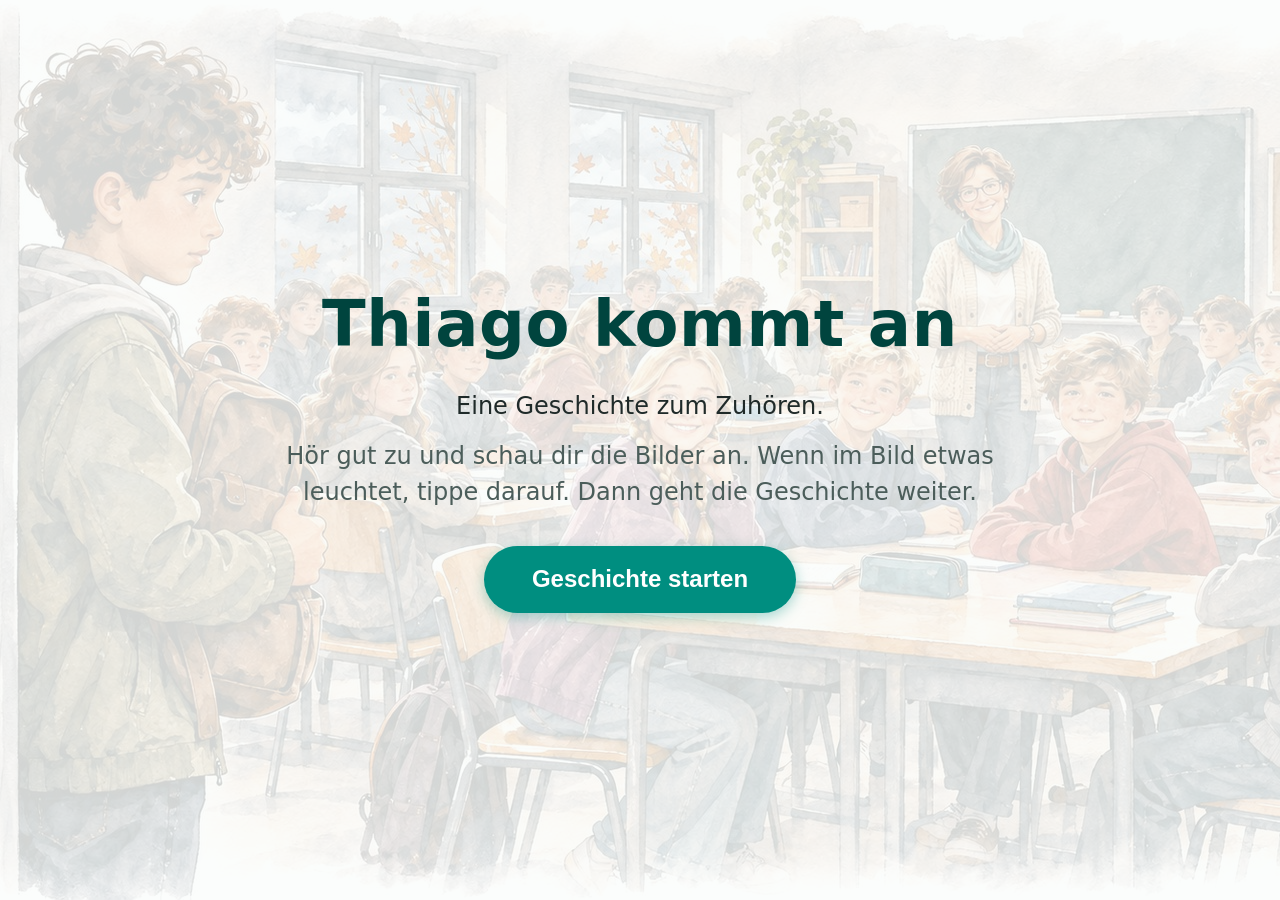
<file: thiago.html>
<!DOCTYPE html>
<html lang="de">
<head>
<meta charset="utf-8">
<meta name="viewport" content="width=device-width,initial-scale=1">
<title>Thiago kommt an</title>
<style>
:root{--petrol:#008E80;--dark:#00443E;--mint:#EAF6F4;--bg:#fbfdfc;--ink:#1f2a29}
*{box-sizing:border-box}
html,body{margin:0;height:100%;background:var(--bg);color:var(--ink);font-family:system-ui,-apple-system,"Segoe UI",Arial,sans-serif}
body{display:flex;flex-direction:column;align-items:center;justify-content:center;overflow:hidden}
.screen{position:fixed;inset:0;display:none;flex-direction:column;align-items:center;justify-content:center;text-align:center;padding:24px;background:var(--bg);z-index:10}
.screen.on{display:flex}
.screen h1{font-size:clamp(30px,6vw,64px);margin:0 0 .3em;color:var(--dark);letter-spacing:.01em}
.screen p{font-size:clamp(17px,2.4vw,24px);max-width:34em;line-height:1.5;margin:.3em 0}
.sub{color:#4b5d5a}
.btn{margin-top:1.2em;background:var(--petrol);color:#fff;border:0;border-radius:999px;padding:.8em 2em;font-size:clamp(18px,2.4vw,24px);font-weight:600;cursor:pointer;box-shadow:0 4px 14px rgba(0,142,128,.35)}
.btn:hover{background:#007a6e}
.btn.ghost{background:transparent;color:var(--petrol);border:2px solid var(--petrol);box-shadow:none}
.cover{position:absolute;inset:0;background:center/cover url(thiago/s1.jpg);opacity:.16}
.screen>*:not(.cover){position:relative}
#stage{width:min(100vw,calc((100vh - 64px) * 16 / 9));aspect-ratio:16/9;position:relative;margin-top:0}
#stage img{position:absolute;inset:0;width:100%;height:100%;object-fit:cover;opacity:0;transition:opacity .9s ease}
#stage img.on{opacity:1}
#hot{position:absolute;transform:translate(-50%,-50%);aspect-ratio:1;border-radius:50%;border:0;padding:0;background:radial-gradient(circle,rgba(255,236,170,.85) 0%,rgba(255,214,120,.45) 45%,rgba(255,214,120,0) 70%);cursor:pointer;opacity:0;pointer-events:none;transition:opacity .8s}
#hot.show{opacity:1;pointer-events:auto;animation:pulse 1.8s ease-in-out infinite}
@keyframes pulse{0%,100%{transform:translate(-50%,-50%) scale(.9)}50%{transform:translate(-50%,-50%) scale(1.12)}}
#hot:focus-visible{outline:4px solid var(--petrol)}
#bar{height:64px;width:min(100vw,calc((100vh - 64px) * 16 / 9));display:flex;align-items:center;justify-content:space-between;padding:0 12px;gap:12px}
#dots{display:flex;gap:8px}
#dots i{width:12px;height:12px;border-radius:50%;background:#cfe3e0;display:block;transition:background .4s}
#dots i.done{background:var(--petrol)}
#dots i.cur{background:var(--dark);box-shadow:0 0 0 3px rgba(0,142,128,.3)}
.ic{background:#fff;border:2px solid var(--petrol);color:var(--petrol);border-radius:999px;height:44px;min-width:44px;padding:0 16px;font-size:18px;font-weight:600;cursor:pointer;display:flex;align-items:center;gap:8px}
.ic:hover{background:var(--mint)}
#hint{position:absolute;left:50%;bottom:4%;transform:translateX(-50%);background:rgba(255,255,255,.9);color:var(--dark);border-radius:999px;padding:.4em 1.2em;font-size:clamp(14px,2vw,20px);opacity:0;transition:opacity .6s;pointer-events:none;white-space:nowrap}
#hint.show{opacity:1}
#play{position:absolute;inset:0;display:none;align-items:center;justify-content:center;background:rgba(255,255,255,.55)}
#play.on{display:flex}
</style>
</head>
<body>

<div class="screen on" id="start">
  <div class="cover"></div>
  <h1>Thiago kommt an</h1>
  <p>Eine Geschichte zum Zuhören.</p>
  <p class="sub">Hör gut zu und schau dir die Bilder an. Wenn im Bild etwas leuchtet, tippe darauf. Dann geht die Geschichte weiter.</p>
  <button class="btn" id="go">Geschichte starten</button>
</div>

<div id="stage" hidden>
  <div id="imgs"></div>
  <button id="hot" aria-label="Weiter"></button>
  <div id="hint">Tippe auf das Leuchten</div>
  <div id="play"><button class="btn" id="playbtn">▶ Abspielen</button></div>
</div>
<div id="bar" hidden>
  <div id="dots"></div>
  <div style="display:flex;gap:10px">
    <button class="ic" id="pause" aria-label="Pause">❚❚ <span>Pause</span></button>
    <button class="ic" id="again" aria-label="Nochmal hören">↺ <span>Nochmal hören</span></button>
  </div>
</div>

<div class="screen" id="end">
  <div class="cover"></div>
  <h1>Ende von Teil 1</h1>
  <p>Wie geht es Thiago wohl morgen?</p>
  <p class="sub">Jetzt bekommst du die Geschichte zum Nachlesen auf einem Blatt.</p>
  <button class="btn ghost" id="restart">Noch einmal von vorn</button>
</div>

<audio id="au" preload="auto"></audio>

<script>
// x,y = Mitte des leuchtenden Gegenstands in % des Bildes, s = Größe in % der Bildbreite
const SC=[
 {x:25.4,y:58.5,s:15},  // 1 Rucksack
 {x:32.6,y:62.7,s:13},  // 2 Heft
 {x:56.8,y:22.3,s:17},  // 3 Wortwolke
 {x:46.0,y:62.0,s:14},  // 4 Stuhl
 {x:31.7,y:49.0,s:10},  // 5 Dose
 {x:54.2,y:82.4,s:11},  // 6 Ball
 {x:71.5,y:83.0,s:10},  // 7 Laubblatt
 {x:82.8,y:64.3,s:13}   // 8 Backform
];
const $=id=>document.getElementById(id);
const au=$('au'),hot=$('hot'),hint=$('hint');
let cur=-1;
const imgs=$('imgs'),dots=$('dots');
SC.forEach((c,i)=>{const im=new Image();im.src='thiago/s'+(i+1)+'.jpg';im.alt='';im.style.cssText='position:absolute;inset:0;width:100%;height:100%;object-fit:cover';im.className='sc';imgs.appendChild(im);const d=document.createElement('i');dots.appendChild(d)});
const sImgs=[...imgs.children];
sImgs.forEach(im=>{im.style.opacity=0;im.style.transition='opacity .9s ease'});
function show(i){
  cur=i;
  sImgs.forEach((im,k)=>im.style.opacity=(k===i)?1:0);
  [...dots.children].forEach((d,k)=>{d.className=k<i?'done':(k===i?'cur':'')});
  hot.classList.remove('show');hint.classList.remove('show');
  const c=SC[i];hot.style.left=c.x+'%';hot.style.top=c.y+'%';hot.style.width=c.s+'%';
  au.src='thiago/a'+(i+1)+'.mp3';
  $('play').classList.remove('on');
  au.play().catch(()=>$('play').classList.add('on'));
  const n=i+1<SC.length?i+1:null;
  if(n!==null){const p=new Audio();p.preload='auto';p.src='thiago/a'+(n+1)+'.mp3'}
  $('pause').firstChild.textContent='❚❚ ';$('pause').lastElementChild.textContent='Pause';
}
au.addEventListener('ended',()=>{hot.classList.add('show');setTimeout(()=>hint.classList.add('show'),1200)});
function next(){
  if(cur+1<SC.length) show(cur+1); else finish();
}
function finish(){
  au.pause();$('stage').hidden=true;$('bar').hidden=true;$('end').classList.add('on');
}
hot.addEventListener('click',next);
$('go').onclick=()=>{$('start').classList.remove('on');$('stage').hidden=false;$('bar').hidden=false;show(0)};
$('restart').onclick=()=>{$('end').classList.remove('on');$('stage').hidden=false;$('bar').hidden=false;show(0)};
$('again').onclick=()=>{hot.classList.remove('show');hint.classList.remove('show');au.currentTime=0;au.play().catch(()=>{})};
$('pause').onclick=()=>{
  if(au.paused){au.play();$('pause').firstChild.textContent='❚❚ ';$('pause').lastElementChild.textContent='Pause'}
  else{au.pause();$('pause').firstChild.textContent='▶ ';$('pause').lastElementChild.textContent='Weiter hören'}
};
$('playbtn').onclick=()=>{au.play();$('play').classList.remove('on')};
// Lehrkraft: Pfeiltasten springen vor und zurück
document.addEventListener('keydown',e=>{
  if($('stage').hidden)return;
  if(e.key==='ArrowRight')next();
  if(e.key==='ArrowLeft'&&cur>0)show(cur-1);
});
</script>
</body>
</html>
</file>
<file: cl.css>
/* Country Life + Vocabulary Trainer */
.cl-table{width:100%;border-collapse:collapse;font-size:1rem}
.cl-table th{text-align:left;font-size:.78rem;letter-spacing:.06em;text-transform:uppercase;color:var(--ink-soft);padding:10px 8px 6px}
.cl-table td{padding:9px 8px;border-top:1px solid var(--border);vertical-align:top}
.cl-table td:first-child{font-weight:700;color:var(--accent-deep);width:48%}
.cl-h3{font-family:var(--serif);color:var(--accent-deep);font-size:1.15rem;margin:24px 0 4px}
.cl-tips{list-style:none;margin:0;padding:0;display:grid;gap:10px;counter-reset:t}
.cl-tips li{counter-increment:t;background:var(--card);border:1px solid var(--border);border-radius:var(--radius);padding:12px 14px 12px 54px;position:relative}
.cl-tips li::before{content:counter(t);position:absolute;left:12px;top:12px;width:32px;height:32px;border-radius:50%;background:var(--accent);color:#fff;font-weight:700;display:grid;place-items:center}
.cl-tips b{display:block;color:var(--accent-deep);font-size:1.02rem}
.cl-tips span{color:var(--ink-soft);font-size:.9rem}
.cl-bigq{margin-top:16px;padding:22px 18px;text-align:center;font-family:var(--serif);font-size:1.6rem;line-height:1.25;color:var(--accent-deep);background:linear-gradient(160deg,#fff,var(--accent-light));border:1px solid var(--border);border-radius:var(--radius)}
/* quiz */
.cl-quiz .q-card{background:var(--card);border:1px solid var(--border);border-radius:var(--radius);padding:16px}
.cl-quiz .q-count{font-size:.8rem;color:var(--ink-soft);margin-bottom:8px}
.cl-quiz .q-prompt{font-size:1.1rem;line-height:1.45;margin:0 0 14px;color:var(--ink)}
.cl-quiz .q-prompt.big{font-size:1.5rem;font-weight:700;color:var(--accent-deep);text-align:center;padding:10px 0}
.cl-quiz .q-opts{display:grid;gap:10px}
.cl-quiz .q-opts.five{grid-template-columns:1fr 1fr}
.cl-quiz .q-opt{border:2px solid var(--border);background:#fff;border-radius:12px;padding:14px 10px;font-size:1.02rem;font-weight:600;color:var(--ink);cursor:pointer;min-height:54px;font-family:inherit}
.cl-quiz .q-opt:active{transform:scale(.97)}
.cl-quiz .q-opt.gone{opacity:.35;pointer-events:none}
.cl-quiz .q-end{text-align:center;padding:26px 14px}
.cl-quiz .q-end h3{font-family:var(--serif);color:var(--accent-deep);margin:0 0 6px}
.cl-overlay{position:fixed;inset:0;z-index:99;display:grid;place-items:center;background:rgba(255,255,255,.88);text-align:center}
.cl-overlay[hidden]{display:none}
.cl-overlay svg{width:min(62vw,300px);height:auto;animation:clpop .35s ease}
.cl-overlay b{display:block;font-family:var(--serif);font-size:2.4rem;margin-top:6px}
.cl-overlay.ok b{color:#b07d00}.cl-overlay.no b{color:#c0392b}
@keyframes clpop{from{transform:scale(.4);opacity:0}to{transform:scale(1);opacity:1}}
/* warm-up */
.cl-kids{display:grid;grid-template-columns:1fr 1fr;gap:10px;margin:10px 0}
@media(min-width:620px){.cl-kids{grid-template-columns:repeat(4,1fr)}}
.cl-kid{background:var(--card);border:2px solid var(--border);border-radius:var(--radius);padding:8px;text-align:center;cursor:pointer;font-family:inherit}
.cl-kid .ph{aspect-ratio:1/1;border-radius:10px;background:linear-gradient(160deg,#fff,var(--accent-light));display:grid;place-items:center;position:relative;overflow:hidden;font-size:2.6rem;font-weight:700;color:var(--accent-dark)}
.cl-kid .ph img{position:absolute;inset:0;width:100%;height:100%;object-fit:cover}
.cl-kid b{display:block;margin-top:6px;font-size:1.05rem;color:var(--accent-deep)}
.cl-kid.done{border-color:var(--accent);background:var(--accent-light)}
.cl-kid.shake{animation:clshake .4s}
@keyframes clshake{25%{transform:translateX(-6px)}75%{transform:translateX(6px)}}
.cl-bubble{position:relative;background:#fff;border:2px solid var(--accent-mid);border-radius:20px;padding:16px 18px;font-size:1.15rem;line-height:1.45;margin:6px 0 10px;box-shadow:0 8px 20px -12px rgba(0,100,90,.5)}

.cl-prog{height:8px;background:var(--neutral-light);border-radius:8px;overflow:hidden;margin:4px 0 12px}
.cl-prog i{display:block;height:100%;background:var(--accent);width:0;transition:width .3s}
.cl-sign{text-align:center;font-family:var(--serif);font-size:2.1rem;line-height:1.1;color:#fff;background:linear-gradient(160deg,var(--accent),var(--accent-deep));border:5px solid #8b5e3c;border-radius:16px;padding:20px 14px;margin:6px 0 14px;box-shadow:0 10px 24px -10px rgba(0,60,50,.6)}
.cl-sign small{display:block;font-family:inherit;font-size:1rem;opacity:.9;margin-top:6px}
.cl-scene{position:relative;border-radius:16px;overflow:hidden;background:linear-gradient(160deg,#fff,var(--accent-light));min-height:200px}
.cl-scene img{display:block;width:100%;height:auto}
.cl-hot{position:absolute;width:22px;height:22px;margin:-11px 0 0 -11px;border-radius:50%;border:2px solid #fff;background:rgba(0,150,124,.9);color:#fff;font-weight:700;font-size:12px;line-height:1;cursor:pointer;animation:clpulse 1.8s infinite;font-family:inherit;padding:0}
@keyframes clpulse{0%{box-shadow:0 0 0 0 rgba(0,150,124,.6)}70%{box-shadow:0 0 0 14px rgba(0,150,124,0)}100%{box-shadow:0 0 0 0 rgba(0,150,124,0)}}
.cl-word{margin:12px 0;padding:14px 16px;border-radius:var(--radius);background:#fff;border:2px solid var(--accent-mid);text-align:center;min-height:68px}
.cl-word b{font-family:var(--serif);font-size:1.6rem;color:var(--accent-deep);display:block}
.cl-word span{color:var(--ink-soft)}
.cl-chips{display:flex;flex-wrap:wrap;gap:8px;margin-top:6px}
.cl-chip{border:1px solid var(--border);background:var(--card2);border-radius:999px;padding:6px 12px;font-size:.9rem;cursor:pointer;font-family:inherit}

.cl-who{text-align:center;margin:26px 0 12px;font-weight:700;color:var(--accent-deep);font-size:1rem}
.cl-who::before,.cl-who::after{content:"";display:inline-block;width:18%;height:2px;background:var(--border);vertical-align:middle;margin:0 10px}
.cl-full{display:block;width:100%;height:auto;border-radius:16px;margin:4px 0}
.cl-hot{width:28px;height:28px;margin:-14px 0 0 -14px}
.cl-aud{width:100%;margin:6px 0 18px}.cl-aud-h{margin:14px 0 4px;font-size:1.05rem}

.cl-board{background:#fff;border:2px solid var(--accent);border-radius:var(--radius);padding:12px 16px;margin:0 0 14px}
.cl-board h4{margin:0 0 6px;font-family:var(--serif);font-size:1.25rem;color:var(--accent-deep)}
.cl-board p{margin:6px 0;line-height:1.45}
.cl-board small{color:var(--ink-soft)}
.cl-board .ex{color:var(--accent-deep);font-weight:600}
.cl-quiz .q-prompt{white-space:pre-line}

.cl-table.four td:first-child{width:auto}
.cl-board .cl-table{margin-top:4px}

/* I Love London · Trouble on the Tube */
.il-dots{display:flex;flex-wrap:wrap;gap:6px;margin:0 0 12px}
.il-dot{width:36px;height:36px;border-radius:50%;border:2px solid var(--border);background:#fff;font-weight:700;color:var(--ink-soft);cursor:pointer;font-family:inherit}
.il-dot.done{border-color:var(--accent);color:var(--accent-deep)}
.il-dot.on{background:var(--accent);border-color:var(--accent);color:#fff}
.il-card{padding:16px}
.il-title{font-family:var(--serif);color:var(--accent-deep);margin:0 0 8px;font-size:1.3rem}
.il-card p{margin:8px 0;line-height:1.5}
.il-card ol{margin:6px 0 10px;padding-left:22px;line-height:1.55}
.il-sol{margin-top:12px;padding:12px 14px;border-radius:12px;background:var(--accent-light);border:1px solid var(--border)}
.il-ok{color:var(--accent-deep);font-size:1.1rem}
.il-note{color:var(--ink-soft);font-size:.9rem}
.il-text{margin-top:10px;border:1px dashed var(--border);border-radius:12px;padding:0 14px}
.il-text summary{cursor:pointer;padding:10px 0;font-weight:700;color:var(--accent-deep)}
.il-h{font-family:var(--serif);color:var(--accent-deep);margin:12px 0 2px;font-size:1.05rem}
.il-nav{display:flex;justify-content:space-between;gap:10px;margin-top:12px}
.il-nav .ka-btn{margin-top:0}
.il-nav .ka-btn[disabled]{opacity:.4}
.il-sol[hidden]{display:none}

/* Words-Übung (Ziehen in Lücken) */
.wd-task{margin:6px 0 12px;line-height:1.45}
.wd-bank{display:flex;flex-wrap:wrap;gap:8px;padding:12px;border:1px dashed var(--border);border-radius:var(--radius);background:var(--card2);margin-bottom:14px;position:sticky;top:0;z-index:5}
.wd-chip{border:2px solid var(--accent-mid);background:#fff;border-radius:999px;padding:9px 16px;font-size:1.02rem;font-weight:700;color:var(--accent-deep);cursor:grab;font-family:inherit;touch-action:none;user-select:none;-webkit-user-select:none}
.wd-chip.sel{background:var(--accent);color:#fff;border-color:var(--accent)}
.wd-chip.used{display:none}
.wd-chip.lift{opacity:.35}
.wd-chip.shake{animation:clshake .4s}
.wd-ghost{position:fixed;z-index:100;transform:translate(-50%,-50%);pointer-events:none;box-shadow:0 8px 20px -8px rgba(0,60,50,.6);background:var(--accent);color:#fff}
.wd-list{margin:0;padding-left:24px;display:grid;gap:14px;line-height:2.1;font-size:1.05rem}
.wd-gap{display:inline-block;min-width:7em;min-height:1.7em;vertical-align:middle;border-bottom:3px solid var(--accent-mid);background:var(--accent-light);border-radius:6px 6px 0 0;text-align:center;font-weight:700;color:var(--accent-deep);padding:0 8px;line-height:1.7}
.wd-gap.ok{background:#e2f4e6;border-bottom-color:#2e9e57;color:#1f7a3a}

/* Date change notice */
.date-alert{margin:0 0 14px;padding:12px 14px;border-radius:14px;background:#fff4d6;border:2px solid #e0a100;color:#5a3d00;font-size:1rem;line-height:1.4}
.date-alert b:first-child{color:#b3261e;text-transform:uppercase;margin-right:4px}

/* Modal verbs: Write it down */
.md3-list{margin:0 0 14px;padding-left:26px;display:grid;gap:14px;line-height:2.1;font-size:1.05rem}
.md3-in{width:9.5em;max-width:100%;font:inherit;font-weight:700;color:var(--accent-deep);text-align:center;border:0;border-bottom:3px solid var(--accent-mid);background:var(--accent-light);border-radius:6px 6px 0 0;padding:2px 8px;margin:0 4px;outline:none}
.md3-in:focus{border-bottom-color:var(--accent)}
.md3-in.ok{background:#e2f4e6;border-bottom-color:#2e9e57;color:#1f7a3a}
.md3-in.no{background:#fdecea;border-bottom-color:#d64533;color:#a3281b}
.md3-in.shown{background:#fff4d6;border-bottom-color:#e0a100;color:#5a3d00}
.md3-bar{display:flex;gap:10px;flex-wrap:wrap}
.md3-res{margin-top:12px;font-weight:700}
</file>
